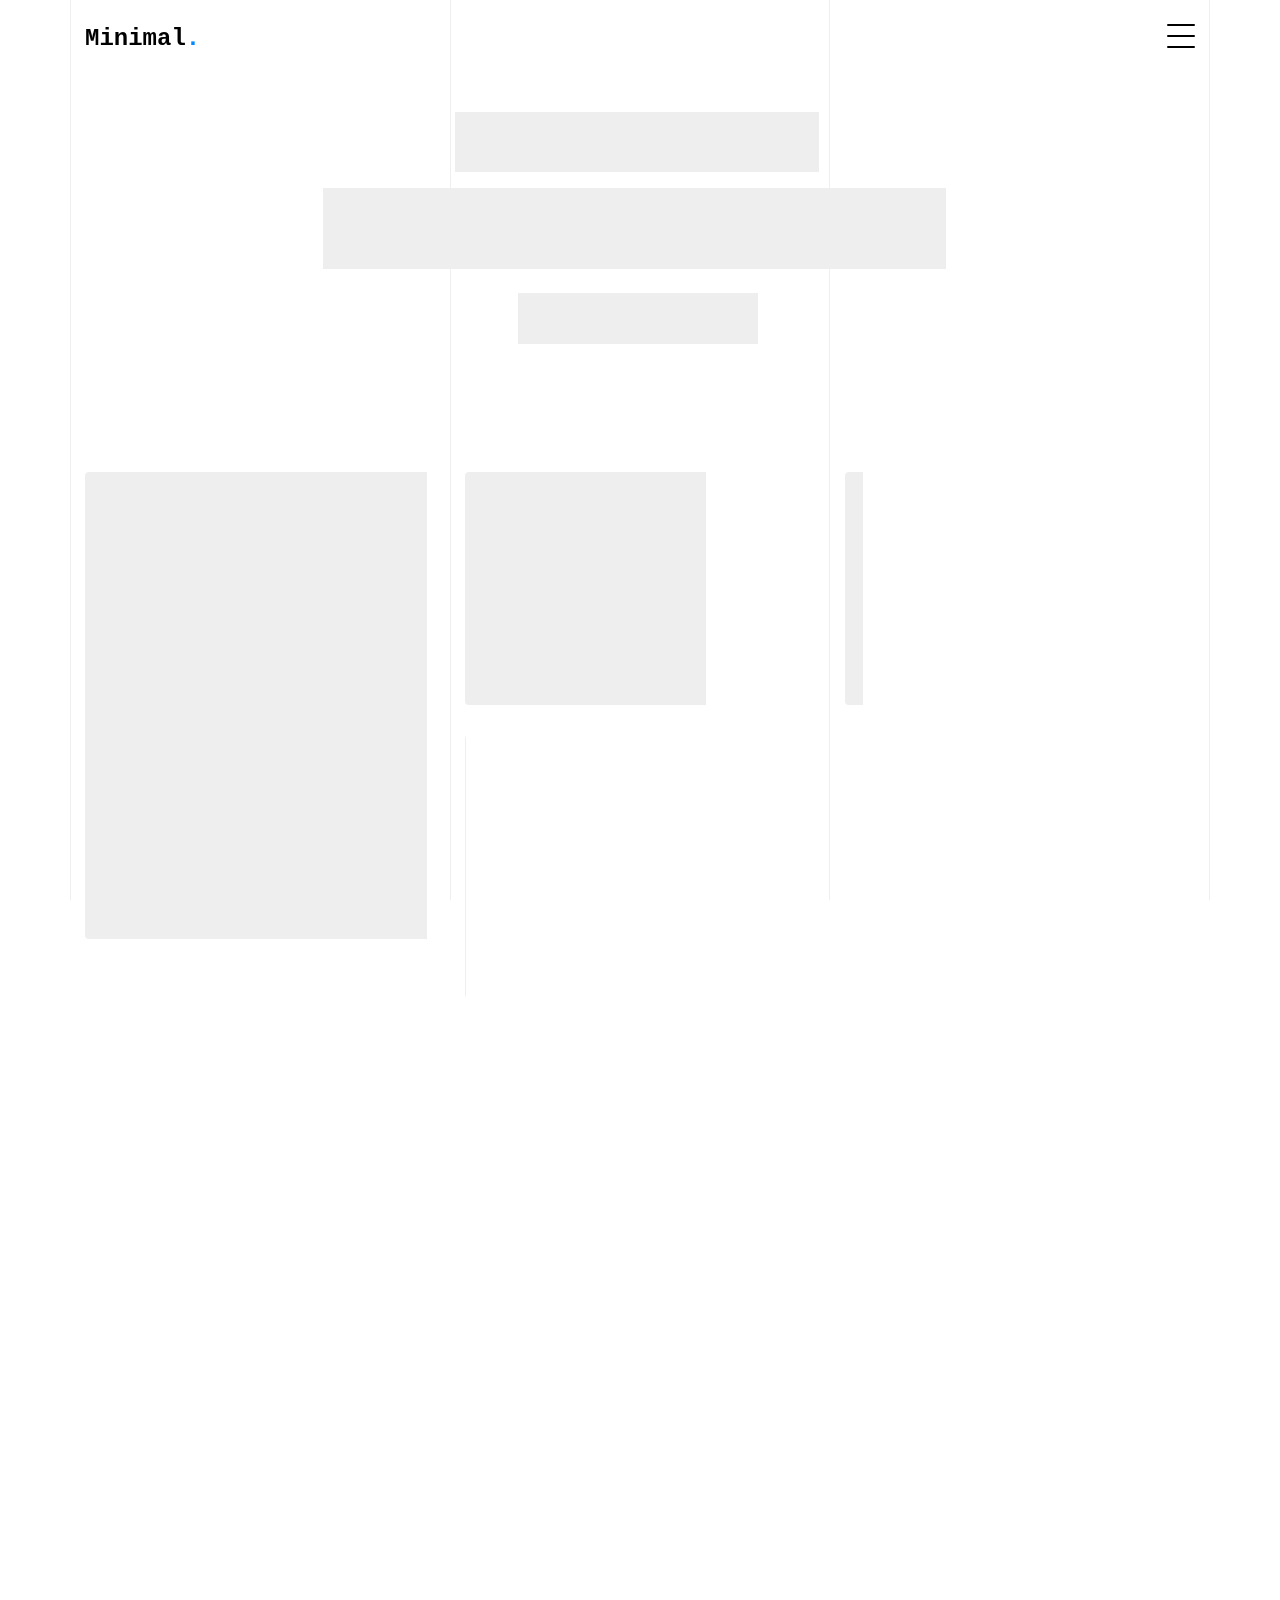
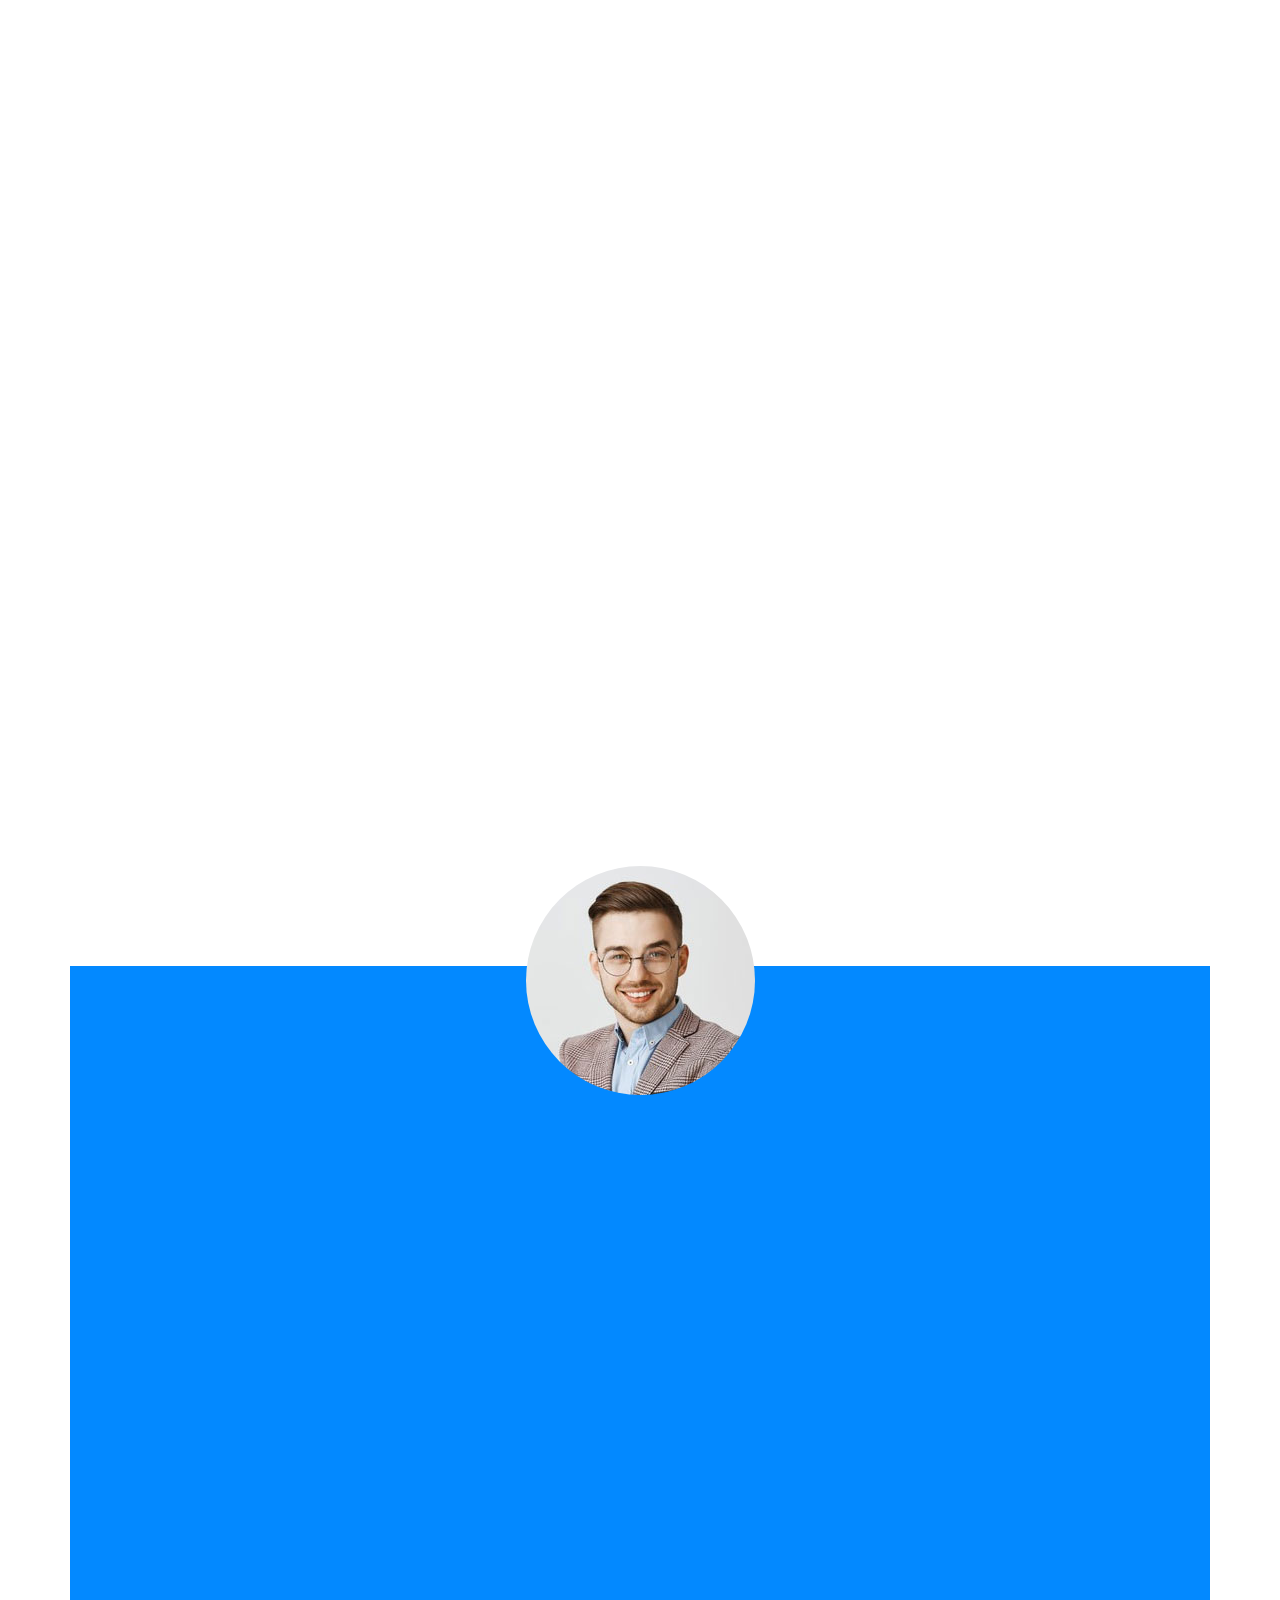
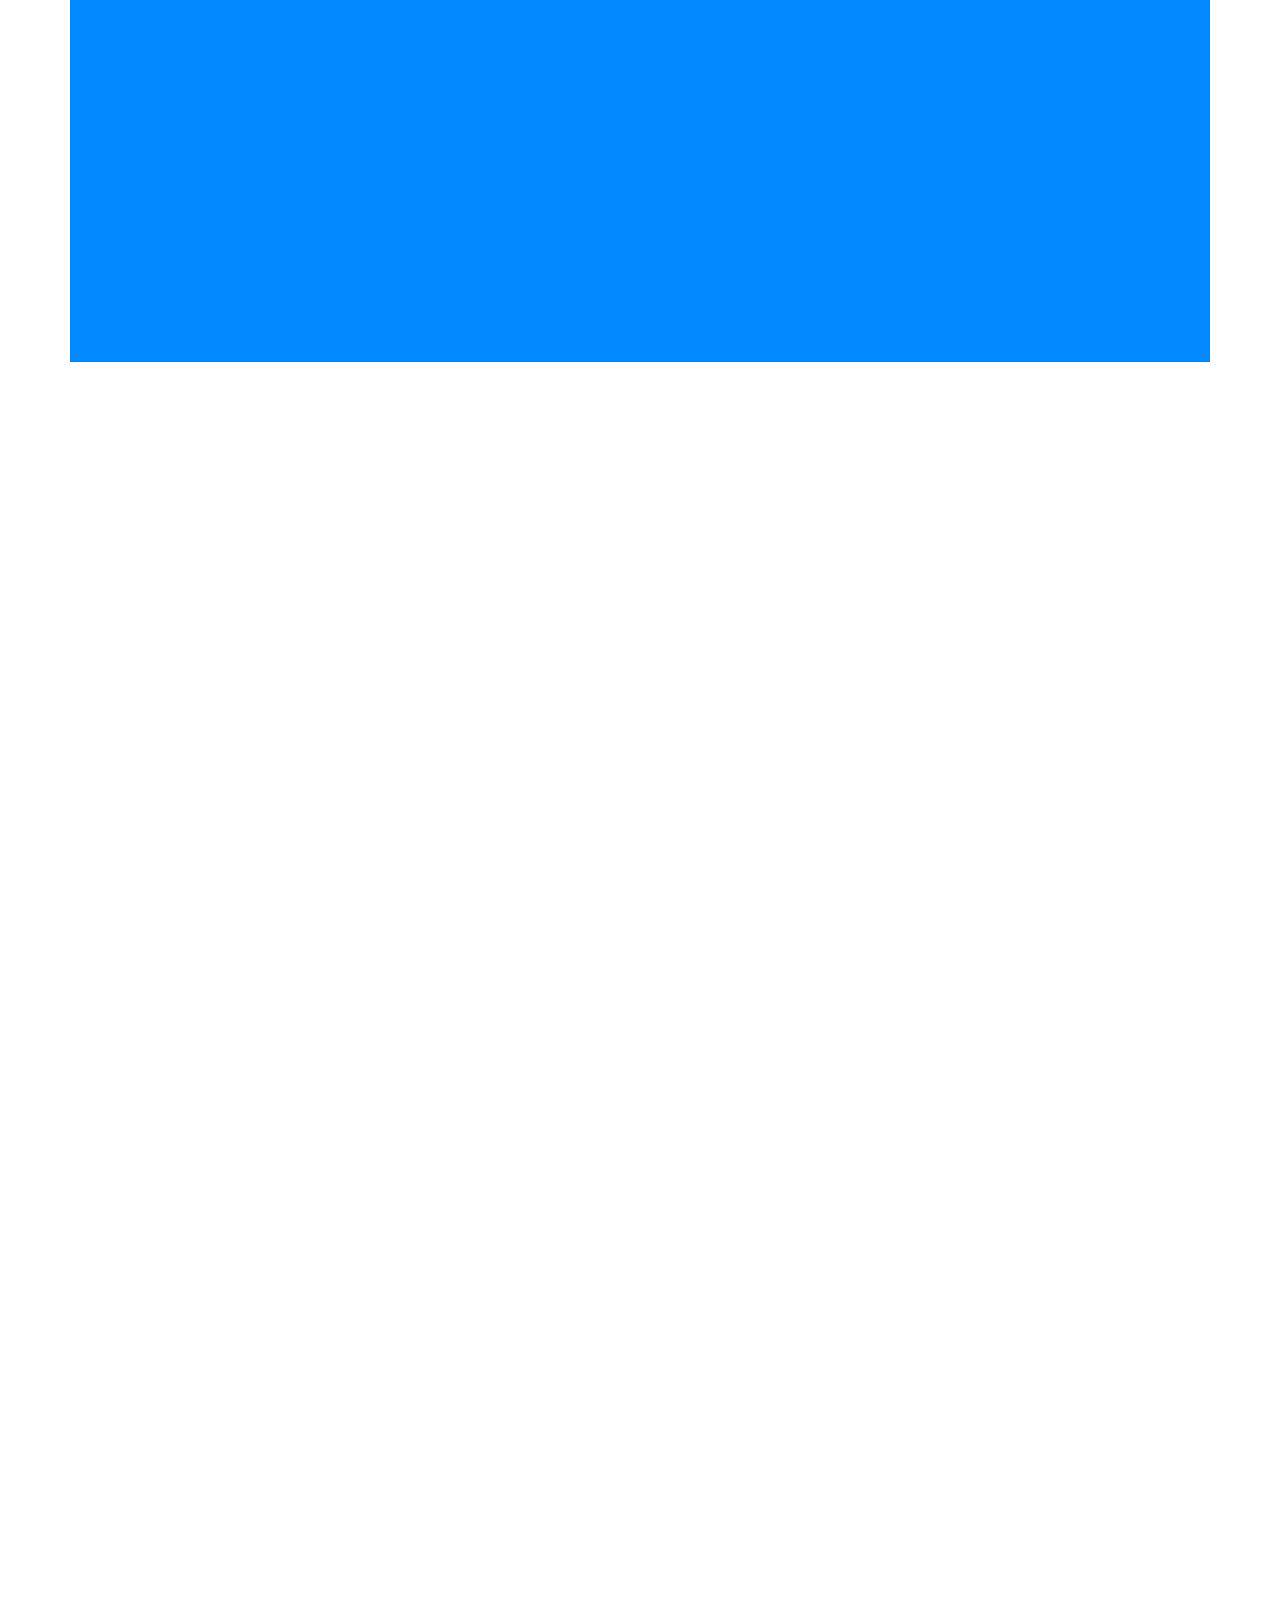
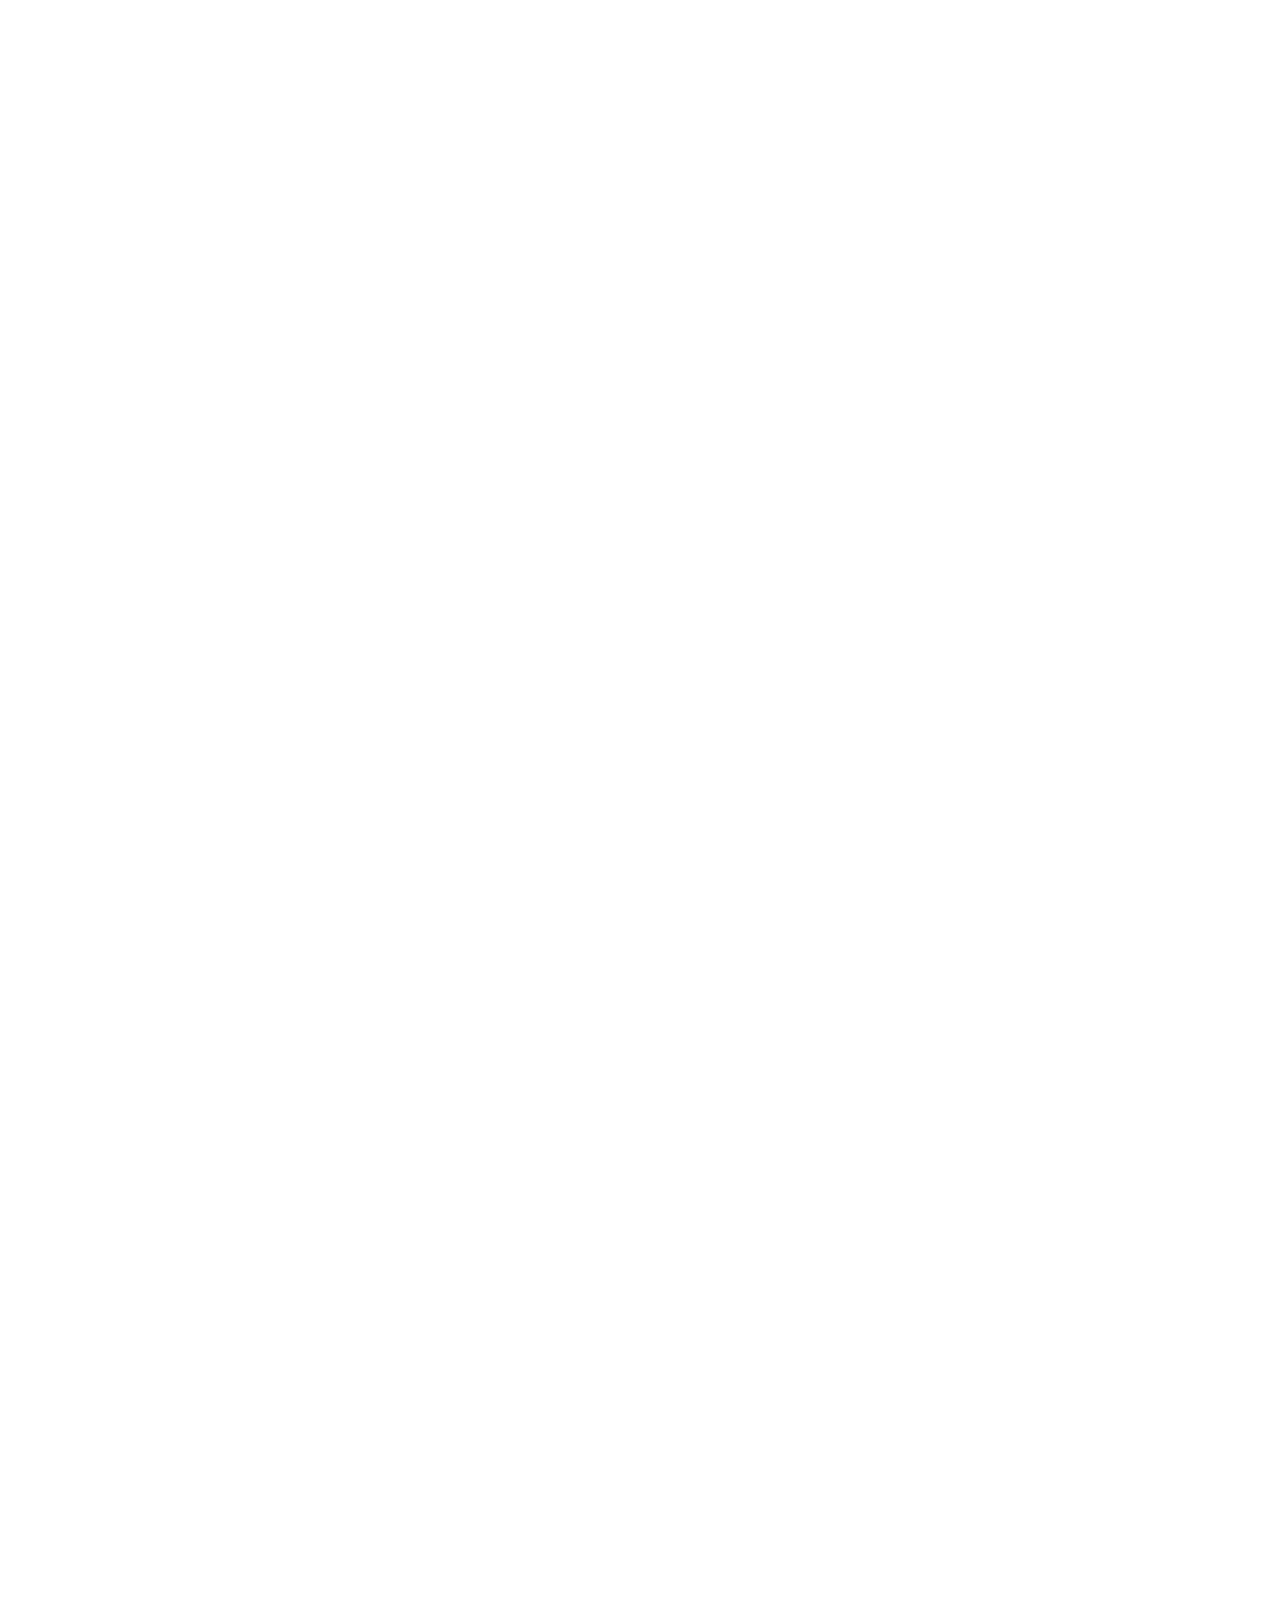
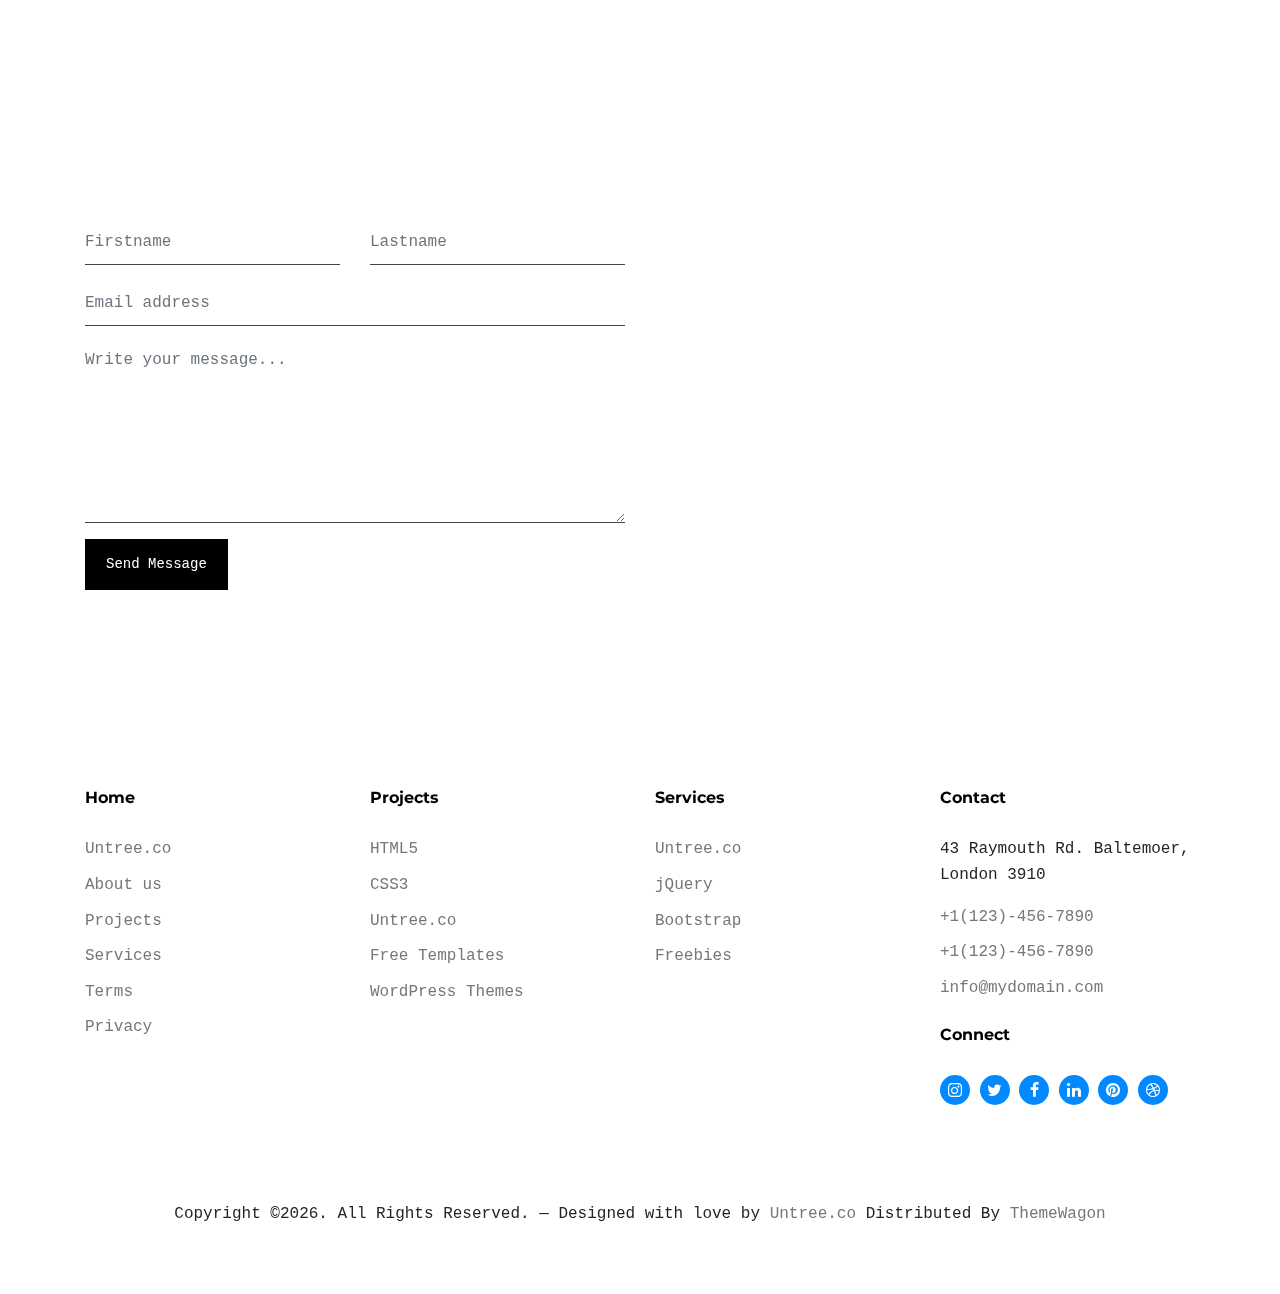
<file: index.html>
<!-- /*
* Template Name: Minimal
* Template Author: Untree.co
* Author URI: https://untree.co/
* License: https://creativecommons.org/licenses/by/3.0/
*/ -->
<!doctype html>
<html lang="en">

<head>
  <meta charset="utf-8">
  <meta name="viewport" content="width=device-width, initial-scale=1, shrink-to-fit=no">
  <meta name="author" content="Untree.co">
  <link rel="shortcut icon" href="favicon.png">

  <meta name="description" content="" />
  <meta name="keywords" content="" />

  <link rel="preconnect" href="https://fonts.googleapis.com">
  <link rel="preconnect" href="https://fonts.gstatic.com" crossorigin>
  <link href="https://fonts.googleapis.com/css2?family=Montserrat:wght@400;700&family=PT+Mono&display=swap" rel="stylesheet">

  <link rel="stylesheet" href="css/bootstrap.min.css">
  <link rel="stylesheet" href="css/owl.carousel.min.css">
  <link rel="stylesheet" href="css/owl.theme.default.min.css">
  <link rel="stylesheet" href="css/jquery.fancybox.min.css">
  <link rel="stylesheet" href="fonts/icomoon/style.css">
  <link rel="stylesheet" href="fonts/flaticon/font/flaticon.css">
  <link rel="stylesheet" href="css/aos.css">
  <link rel="stylesheet" href="css/style.css">

  <title>Minimal Free HTML Template by Untree.co</title>
</head>

<body data-spy="scroll" data-target=".site-navbar-target" data-offset="100">

  <div class="lines-wrap">
    <div class="lines-inner">
      <div class="lines"></div>
    </div>
  </div>
  <!-- END lines -->

  <div class="site-mobile-menu site-navbar-target">
    <div class="site-mobile-menu-header">
      <div class="site-mobile-menu-close">
        <span class="icofont-close js-menu-toggle"></span>
      </div>
    </div>
    <div class="site-mobile-menu-body"></div>
  </div>
  
  <nav class="site-nav dark mb-5 site-navbar-target">
    <div class="container">
      <div class="site-navigation">
        <a href="index.html" class="logo m-0">Minimal<span class="text-primary">.</span></a>

        <ul class="js-clone-nav d-none d-lg-inline-none site-menu float-right site-nav-wrap">
          <li><a href="#home-section" class="nav-link active">Home</a></li>
          <li><a href="#portfolio-section" class="nav-link">Portfolio</a></li>
          <li class="has-children">
            <a href="#about-section" class="nav-link">About</a>
            <ul class="dropdown">
              <li><a href="elements.html" class="nav-link">Elements</a></li>
              <li class="has-children">
                <a href="#">Menu Two</a>
                <ul class="dropdown">
                  <li><a href="#" class="nav-link">Sub Menu One</a></li>
                  <li><a href="#" class="nav-link">Sub Menu Two</a></li>
                  <li><a href="#" class="nav-link">Sub Menu Three</a></li>
                </ul>
              </li>
              <li><a href="#" class="nav-link">Menu Three</a></li>
            </ul>
          </li>
          <li><a href="#services-section" class="nav-link">Services</a></li>

          <li><a href="#contact-section" class="nav-link">Contact us</a></li>
        </ul>

        <a href="#" class="burger ml-auto float-right site-menu-toggle js-menu-toggle d-inline-block d-lg-inline-block" data-toggle="collapse" data-target="#main-navbar">
          <span></span>
        </a>

      </div>
    </div>
  </nav>



  <div class="untree_co-section pb-0" id="home-section">
    <div class="container">
      <div class="row justify-content-center text-center">
        <div class="col-md-7">
          <h1 class="heading gsap-reveal-hero mb-3"><strong>Minimal<span class="text-primary">.</span> Portfolio</strong></h1>
          <h2 class="subheading gsap-reveal-hero mb-4">
            A minimal, clean, and AJAX driven free portfolio template created by the fine folks at <strong>Untree.co</strong>. Read our <a href="https://untree.co/license" target="_blank">template license</a> here.
          </h2>
          <p class="gsap-reveal-hero"><a href="https://untree.co/" target="_blank" class="btn btn-outline-black">More free templates here</a></p>    
        </div>
      </div>
      
    </div>
  </div>


  <div class="untree_co-section untree_co-section-4 pb-0"  id="portfolio-section">
    <div class="container">


      <div class="relative"><div class="loader-portfolio-wrap"><div class="loader-portfolio"></div></div> </div>
      <div id="portfolio-single-holder"></div>

      <div class="portfolio-wrapper">

        <div id="posts" class="row">

          <div class="item web branding col-sm-6 col-md-6 col-lg-4 isotope-mb-2">
            <a href="portfolio-single-1.html" class="portfolio-item ajax-load-page isotope-item gsap-reveal-img" data-id="1">
              <div class="overlay">
                <span class="wrap-icon icon-link2"></span>
                <div class="portfolio-item-content">
                  <h3>Obsessed Book</h3>
                  <p>web, branding</p>
                </div>
              </div>
              <img src="images/img_1.jpg" class="lazyload  img-fluid" alt="Images" />
            </a>
          </div>

          <div class="item web branding col-sm-6 col-md-6 col-lg-4 isotope-mb-2">
            <a href="portfolio-single-2.html" class="portfolio-item ajax-load-page isotope-item gsap-reveal-img" data-id="2">
              <div class="overlay">
                <span class="wrap-icon icon-link2"></span>
                <div class="portfolio-item-content">
                  <h3>Book Binding</h3>
                  <p>illustration, application</p>
                </div>
              </div>
              <img src="images/img_2.jpg" class="lazyload  img-fluid" alt="Images" />
            </a>
          </div>

          <div class="item web branding col-sm-6 col-md-6 col-lg-4 isotope-mb-2">
            <a href="portfolio-single-3.html" class="portfolio-item ajax-load-page isotope-item gsap-reveal-img" data-id="3">
              <div class="overlay">
                <span class="wrap-icon icon-link2"></span>
                <div class="portfolio-item-content">
                  <h3>Fresh Fruits</h3>
                  <p>web, branding</p>
                </div>
              </div>
              <img src="images/img_3.jpg" class="lazyload  img-fluid" alt="Images" />
            </a>
          </div>

          <div class="item web branding col-sm-6 col-md-6 col-lg-4 isotope-mb-2">
            <a href="portfolio-single-3.html" class="portfolio-item ajax-load-page isotope-item gsap-reveal-img" data-id="3">
              <div class="overlay">
                <span class="wrap-icon icon-link2"></span>
                <div class="portfolio-item-content">
                  <h3>Powerful Speaker</h3>
                  <p>web, branding</p>
                </div>
              </div>
              <img src="images/img_4.jpg" class="lazyload  img-fluid" alt="Images" />
            </a>
          </div>

          <div class="item web branding col-sm-6 col-md-6 col-lg-4 isotope-mb-2">
            <a href="portfolio-single-3.html" class="portfolio-item ajax-load-page isotope-item gsap-reveal-img" data-id="3">
              <div class="overlay">
                <span class="wrap-icon icon-link2"></span>
                <div class="portfolio-item-content">
                  <h3>Wireless Headset</h3>
                  <p>web, branding</p>
                </div>
              </div>
              <img src="images/img_5.jpg" class="lazyload  img-fluid" alt="Images" />
            </a>
          </div>


          <div class="item web branding col-sm-6 col-md-6 col-lg-4 isotope-mb-2">
            <a href="portfolio-single-1.html" class="portfolio-item ajax-load-page isotope-item gsap-reveal-img" data-id="1">
              <div class="overlay">
                <span class="wrap-icon icon-link2"></span>
                <div class="portfolio-item-content">
                  <h3>Black & White Cubic</h3>
                  <p>web, branding</p>
                </div>
              </div>
              <img src="images/img_6.jpg" class="lazyload  img-fluid" alt="Images" />
            </a>
          </div>

          <div class="item web branding col-sm-6 col-md-6 col-lg-4 isotope-mb-2">
            <a href="portfolio-single-2.html" class="portfolio-item ajax-load-page isotope-item gsap-reveal-img" data-id="2">
              <div class="overlay">
                <span class="wrap-icon icon-link2"></span>
                <div class="portfolio-item-content">
                  <h3>Nike Shoe</h3>
                  <p>illustration, application</p>
                </div>
              </div>
              <img src="images/img_7.jpg" class="lazyload  img-fluid" alt="Images" />
            </a>
          </div>

          <div class="item web branding col-sm-6 col-md-6 col-lg-4 isotope-mb-2">
            <a href="portfolio-single-3.html" class="portfolio-item ajax-load-page isotope-item gsap-reveal-img" data-id="3">
              <div class="overlay">
                <span class="wrap-icon icon-link2"></span>
                <div class="portfolio-item-content">
                  <h3>Old Typewriter</h3>
                  <p>web, branding</p>
                </div>
              </div>
              <img src="images/img_8.jpg" class="lazyload  img-fluid" alt="Images" />
            </a>
          </div>

          <div class="item web branding col-sm-6 col-md-6 col-lg-4 isotope-mb-2">
            <a href="portfolio-single-3.html" class="portfolio-item ajax-load-page isotope-item gsap-reveal-img" data-id="3">
              <div class="overlay">
                <span class="wrap-icon icon-link2"></span>
                <div class="portfolio-item-content">
                  <h3>Walking Man</h3>
                  <p>web, branding</p>
                </div>
              </div>
              <img src="images/img_9.jpg" class="lazyload  img-fluid" alt="Images" />
            </a>
          </div>

          <div class="item web branding col-sm-6 col-md-6 col-lg-4 isotope-mb-2">
            <a href="portfolio-single-3.html" class="portfolio-item ajax-load-page isotope-item gsap-reveal-img" data-id="3">
              <div class="overlay">
                <span class="wrap-icon icon-link2"></span>
                <div class="portfolio-item-content">
                  <h3>Progress Journal</h3>
                  <p>web, branding</p>
                </div>
              </div>
              <img src="images/img_10.jpg" class="lazyload  img-fluid" alt="Images" />
            </a>
          </div>

          <div class="item web branding col-sm-6 col-md-6 col-lg-4 isotope-mb-2">
            <a href="portfolio-single-3.html" class="portfolio-item ajax-load-page isotope-item gsap-reveal-img" data-id="3">
              <div class="overlay">
                <span class="wrap-icon icon-link2"></span>
                <div class="portfolio-item-content">
                  <h3>The Dog</h3>
                  <p>web, branding</p>
                </div>
              </div>
              <img src="images/img_11.jpg" class="lazyload  img-fluid" alt="Images" />
            </a>
          </div>

          <div class="item web branding col-sm-6 col-md-6 col-lg-4 isotope-mb-2">
            <a href="portfolio-single-3.html" class="portfolio-item ajax-load-page isotope-item gsap-reveal-img" data-id="3">
              <div class="overlay">
                <span class="wrap-icon icon-link2"></span>
                <div class="portfolio-item-content">
                  <h3>Beautiful Woman</h3>
                  <p>web, branding</p>
                </div>
              </div>
              <img src="images/img_12.jpg" class="lazyload  img-fluid" alt="Images" />
            </a>
          </div>

          <div class="item web branding col-sm-6 col-md-6 col-lg-4 isotope-mb-2">
            <a href="portfolio-single-3.html" class="portfolio-item ajax-load-page isotope-item gsap-reveal-img" data-id="3">
              <div class="overlay">
                <span class="wrap-icon icon-link2"></span>
                <div class="portfolio-item-content">
                  <h3>Book Binding</h3>
                  <p>web, branding</p>
                </div>
              </div>
              <img src="images/img_2.jpg" class="lazyload  img-fluid" alt="Images" />
            </a>
          </div>


        </div>
      </div>


        <!-- </div>
        </div> -->
      </div>
    </div>


    <div class="untree_co-section pb-0" id="about-section">
      <div class="container">
        <div class="row justify-content-center mb-3">
          <div class="col-lg-7 mx-auto text-center author-wrap">
            <img src="images/person_1.jpg" alt="Image" class="img-fluid rounded-circle mb-3">
            <h3 class="text-black h5 font-weight-bold mb-2 gsap-reveal-hero">James Williardson</h3>
            <p class="gsap-reveal-hero">Product Designer and Developer</p>
          </div>
        </div>

        <div class="row justify-content-center">
          <div class="col-lg-7">


            <p class="gsap-reveal-hero">Far far away, behind the word mountains, far from the countries Vokalia and Consonantia, there live the blind texts. Separated they live in Bookmarksgrove right at the coast of the Semantics, a large language ocean.</p>

            <p class="gsap-reveal-hero">A small river named Duden flows by their place and supplies it with the necessary regelialia. It is a paradisematic country, in which roasted parts of sentences fly into your mouth.</p>

            <p class="gsap-reveal-hero">Even the all-powerful Pointing has no control about the blind texts it is an almost unorthographic life One day however a small line of blind text by the name of Lorem Ipsum decided to leave for the far World of Grammar.</p>

            <p class="gsap-reveal-hero">The Big Oxmox advised her not to do so, because there were thousands of bad Commas, wild Question Marks and devious Semikoli, but the Little Blind Text didn’t listen. She packed her seven versalia, put her initial into the belt and made herself on the way.</p>

            <p class="gsap-reveal-hero mb-5">When she reached the first hills of the Italic Mountains, she had a last view back on the skyline of her hometown Bookmarksgrove, the headline of Alphabet Village and the subline of her own road, the Line Lane. Pityful a rethoric question ran over her cheek, then she continued her way.</p>


            <p class="gsap-reveal-hero text-center"><a href="https://untree.co/" target="_blank" class="btn btn-outline-black">Hire Me at Untree.co</a></p>    
          </div>
        </div>
      </div>
    </div>


    <div class="untree_co-section pb-0" id="services-section">
      <div class="container">
        <div class="row mb-4">
          <div class="col-lg-7 text-center mx-auto">
            <h2 class="section-heading gsap-reveal-hero mb-0"><strong>Services</strong></h2>
            <p class="gsap-reveal-hero">The Big Oxmox advised her not to do so, because there were thousands of bad Commas.</p>
            <div class="wave gsap-reveal-hero" >
              <svg>
                <path d="M10,10 L50,100 L90,50" stroke="#0389ff"></path>
              </svg>
            </div>
          </div>
        </div>

        <div class="row">

          <div class="col-6 col-sm-6 col-md-6 col-lg-4 mb-4">
            <div class="service text-center">
              <div class="gsap-reveal-hero mb-3">
                <span class="icon-service"><img src="images/svg/service-icon-7.svg" alt="Image" class="img-fluid"></span>
              </div>
              <h3 class="gsap-reveal-hero">Marketing</h3>
              <p class="gsap-reveal-hero">Far far away, behind the word mountains, far from the countries Vokalia and Consonantia, there live the blind texts.</p>
            </div>
          </div>
          <div class="col-6 col-sm-6 col-md-6 col-lg-4 mb-4">
            <div class="service text-center">
              <div class="gsap-reveal-hero mb-3">
                <span class="icon-service"><img src="images/svg/service-icon-6.svg" alt="Image" class="img-fluid"></span>
              </div>
              <h3 class="gsap-reveal-hero">Photography</h3>
              <p class="gsap-reveal-hero">Far far away, behind the word mountains, far from the countries Vokalia and Consonantia, there live the blind texts.</p>
            </div>
          </div>

          <div class="col-6 col-sm-6 col-md-6 col-lg-4 mb-4">
            <div class="service text-center">
              <div class="gsap-reveal-hero mb-3">
                <span class="icon-service"><img src="images/svg/service-icon-1.svg" alt="Image" class="img-fluid"></span>
              </div>
              <h3 class="gsap-reveal-hero">Web Design</h3>
              <p class="gsap-reveal-hero">Far far away, behind the word mountains, far from the countries Vokalia and Consonantia, there live the blind texts.</p>
            </div>
          </div>


          <div class="col-6 col-sm-6 col-md-6 col-lg-4 mb-4">
            <div class="service text-center">
              <div class="gsap-reveal-hero mb-3">
                <span class="icon-service"><img src="images/svg/service-icon-8.svg" alt="Image" class="img-fluid"></span>
              </div>
              <h3 class="gsap-reveal-hero">App Development</h3>
              <p class="gsap-reveal-hero">Far far away, behind the word mountains, far from the countries Vokalia and Consonantia, there live the blind texts.</p>
            </div>
          </div>

          <div class="col-6 col-sm-6 col-md-6 col-lg-4 mb-4">
            <div class="service text-center">
              <div class="gsap-reveal-hero mb-3">
                <span class="icon-service"><img src="images/svg/service-icon-4.svg" alt="Image" class="img-fluid"></span>
              </div>
              <h3 class="gsap-reveal-hero">Search Ranking</h3>
              <p class="gsap-reveal-hero">Far far away, behind the word mountains, far from the countries Vokalia and Consonantia, there live the blind texts.</p>
            </div>
          </div>

          <div class="col-6 col-sm-6 col-md-6 col-lg-4 mb-4">
            <div class="service text-center">
              <div class="gsap-reveal-hero mb-3">
                <span class="icon-service"><img src="images/svg/service-icon-5.svg" alt="Image" class="img-fluid"></span>
              </div>
              <h3 class="gsap-reveal-hero">Branding</h3>
              <p class="gsap-reveal-hero">Far far away, behind the word mountains, far from the countries Vokalia and Consonantia, there live the blind texts.</p>
            </div>
          </div>

        </div>
      </div>
    </div>


    <div class="untree_co-section pb-0">
      <div class="container">
        <div class="row mb-4">
          <div class="col-lg-7 text-center mx-auto">
            <h2 class="section-heading gsap-reveal-hero mb-0"><strong>My Skillset</strong></h2>
            <p class="gsap-reveal-hero">The Big Oxmox advised her not to do so, because there were thousands of bad Commas.</p>
            <div class="wave gsap-reveal-hero" >
              <svg>
                <path d="M10,10 L50,100 L90,50" stroke="#0389ff"></path>
              </svg>
            </div>
          </div>
        </div>
        <div class="row">
          <div class="col-6 col-sm-6 col-md-6 col-lg-3 text-center" data-aos="fade-up" data-aos-delay="0">
            <div class="progressbar" data-animate="false">
              <div class="circle" data-percent="98">
                <div class="number"></div>
                <p class="caption">WordPress</p>
              </div>
            </div>
          </div>
          <div class="col-6 col-sm-6 col-md-6 col-lg-3 text-center" data-aos="fade-up" data-aos-delay="100">
            <div class="progressbar" data-animate="false">
              <div class="circle" data-percent="95">
                <div class="number"></div>
                <p class="caption">Web Design</p>
              </div>
            </div>
          </div>
          <div class="col-6 col-sm-6 col-md-6 col-lg-3 text-center" data-aos="fade-up" data-aos-delay="200">
            <div class="progressbar" data-animate="false">
              <div class="circle" data-percent="89">
                <div class="number"></div>
                <p class="caption">Web/Mobile App</p>
              </div>
            </div>
          </div>
          <div class="col-6 col-sm-6 col-md-6 col-lg-3 text-center" data-aos="fade-up" data-aos-delay="300">
            <div class="progressbar" data-animate="false">
              <div class="circle" data-percent="85">
                <div class="number"></div>
                <p class="caption">Photoshop</p>
              </div>
            </div>

          </div>
        </div>
      </div>
    </div>

    <div class="untree_co-section testimonial-wrap">
      <div class="container">
        <div class="row mb-5">
          <div class="col-lg-7 text-center mx-auto">
            <h2 class="section-heading gsap-reveal-hero mb-0"><strong>Testimonials</strong></h2>
            <p class="gsap-reveal-hero">What clients say...</p>

            <div class="wave gsap-reveal-hero" >
              <svg>
                <path d="M10,10 L50,100 L90,50" stroke="#0389ff"></path>
              </svg>
            </div>
          </div>
        </div>


        <div data-aos="fade-left" data-aos-delay="200">



          <div class="owl-carousel owl-3-slider">
            <div class="item">
              <div class="testimonial-v1">
                <img src="images/person_1.jpg" alt="Image" class="img-fluid">
                <div class="mb-4">
                  <h3>James Smith</h3>
                  <span class="caption">CEO &amp; Co-Founder</span>
                </div>
                <blockquote>
                  <p>Far far away, behind the word mountains, far from the countries Vokalia and Consonantia, there live the blind texts. Separated they live in Bookmarksgrove right at the coast of the Semantics, a large language ocean.</p>
                </blockquote>
              </div>
            </div>
            <!-- END .item -->

            <div class="item">
              <div class="testimonial-v1">
                <img src="images/person_2.jpg" alt="Image" class="img-fluid">
                <div class="mb-4">
                  <h3>Jenny Wilson</h3>
                  <span class="caption">CEO &amp; Co-Founder</span>
                </div>
                <blockquote>
                  <p>Far far away, behind the word mountains, far from the countries Vokalia and Consonantia, there live the blind texts. Separated they live in Bookmarksgrove right at the coast of the Semantics, a large language ocean.</p>
                </blockquote>
              </div>
            </div>
            <!-- END .item -->

            <div class="item">
              <div class="testimonial-v1">
                <img src="images/person_3.jpg" alt="Image" class="img-fluid">
                <div class="mb-4">
                  <h3>Dan Anderson</h3>
                  <span class="caption">CEO &amp; Co-Founder</span>
                </div>
                <blockquote>
                  <p>Far far away, behind the word mountains, far from the countries Vokalia and Consonantia, there live the blind texts. Separated they live in Bookmarksgrove right at the coast of the Semantics, a large language ocean.</p>
                </blockquote>
              </div>
            </div>
            <!-- END .item -->

            <div class="item">
              <div class="testimonial-v1">
                <img src="images/person_1.jpg" alt="Image" class="img-fluid">
                <div class="mb-4">
                  <h3>James Smith</h3>
                  <span class="caption">CEO &amp; Co-Founder</span>
                </div>
                <blockquote>
                  <p>Far far away, behind the word mountains, far from the countries Vokalia and Consonantia, there live the blind texts. Separated they live in Bookmarksgrove right at the coast of the Semantics, a large language ocean.</p>
                </blockquote>
              </div>
            </div>
            <!-- END .item -->
          </div>
        </div>
      </div>
    </div>

    <div class="untree_co-section">
      <div class="container">
        <div class="row mb-5">
          <div class="col-lg-7 text-center mx-auto">
            <h2 class="section-heading gsap-reveal-hero mb-0"><strong>Blog Posts</strong></h2>
            <p class="gsap-reveal-hero">News &amp; Updates</p>

            <div class="wave gsap-reveal-hero" >
              <svg>
                <path d="M10,10 L50,100 L90,50" stroke="#0389ff" stroke-width="2"></path>
              </svg>
            </div>
          </div>
        </div>
        <div class="row">
          <div class="col-6 col-sm-6 col-md-6 col-lg-3" data-aos="fade-up" data-aos-delay="0">
            <div class="post-entry">
              <a href="#" class="thumb"><img src="images/gal_1.jpg" alt="image" class="img-fluid"></a>
              <h3><a href="#">Separated they live in</a></h3>
              <div class="post-meta">
                Aug 4, 2020 by <a href="#">Admin</a> in <a href="#">Web Design</a>
              </div>
            </div>
          </div>
          <div class="col-6 col-sm-6 col-md-6 col-lg-3" data-aos="fade-up" data-aos-delay="100">
            <div class="post-entry">
              <a href="#" class="thumb"><img src="images/gal_2.jpg" alt="image" class="img-fluid"></a>
              <h3><a href="#">Separated they live in</a></h3>
              <div class="post-meta">
                Aug 4, 2020 by <a href="#">Admin</a> in <a href="#">Web Design</a>
              </div>
            </div>
          </div>
          <div class="col-6 col-sm-6 col-md-6 col-lg-3" data-aos="fade-up" data-aos-delay="200">
            <div class="post-entry">
              <a href="#" class="thumb"><img src="images/gal_3.jpg" alt="image" class="img-fluid"></a>
              <h3><a href="#">Separated they live in</a></h3>
              <div class="post-meta">
                Aug 4, 2020 by <a href="#">Admin</a> in <a href="#">Web Design</a>
              </div>
            </div>
          </div>
          <div class="col-6 col-sm-6 col-md-6 col-lg-3" data-aos="fade-up" data-aos-delay="300">
            <div class="post-entry">
              <a href="#" class="thumb"><img src="images/gal_4.jpg" alt="image" class="img-fluid"></a>
              <h3><a href="#">Separated they live in</a></h3>
              <div class="post-meta">
                Aug 4, 2020 by <a href="#">Admin</a> in <a href="#">Web Design</a>
              </div>
            </div>
          </div>
        </div>
      </div>
    </div>


    <div class="untree_co-section" id="contact-section">
      <div class="container">
        <div class="row mb-5">
          <div class="col-lg-7 text-center mx-auto">
            <h2 class="section-heading gsap-reveal-hero mb-0"><strong>Contact</strong></h2>
            <p class="gsap-reveal-hero">Available for work. Get in touch</p>

            <div class="wave gsap-reveal-hero" >
              <svg>
                <path d="M10,10 L50,100 L90,50" stroke="#0389ff"></path>
              </svg>
            </div>
          </div>
        </div>

        <div class="row">
          <div class="col-lg-6">
            <form action="#">
              <div class="row">
                <div class="col-lg-6 form-group">
                  <input type="text" class="form-control" placeholder="Firstname">
                </div>
                <div class="col-lg-6 form-group">
                  <input type="text" class="form-control" placeholder="Lastname">
                </div>
              </div>
              <div class="row">
                <div class="col-lg-12 form-group">
                  <input type="email" class="form-control" placeholder="Email address">
                </div>
              </div>
              <div class="row">
                <div class="col-lg-12 form-group">
                  <textarea name="" id="" cols="30" rows="7" class="form-control" placeholder="Write your message..."></textarea>
                </div>
              </div>
              <div class="row">
                <div class="col-12 form-group">
                  <input type="submit" class="btn btn-black" value="Send Message">
                </div>
              </div>
            </form>
          </div>
          <div class="col-lg-6">
            <div id="map">
              <iframe src="https://www.google.com/maps/embed?pb=!1m18!1m12!1m3!1d320.12856481718734!2d-73.97263090448001!3d40.78263296621774!2m3!1f0!2f0!3f0!3m2!1i1024!2i768!4f13.1!3m3!1m2!1s0x89c2588ff21eaaab%3A0xd0128d5d89a30429!2sMargarita%20Anthoine!5e0!3m2!1sen!2sph!4v1597149027268!5m2!1sen!2sph"  frameborder="0" style="border:0;" allowfullscreen="" aria-hidden="false" tabindex="0"></iframe>
            </div>
          </div>
        </div>
      </div>
    </div>

    <div class="site-footer">
      <div class="container">

        <div class="row">
          <div class="col-lg-3">
            <div class="widget">
              <h3>Home</h3>
              <ul class="list-unstyled float-left links">
                <li><a href="#">Untree.co</a></li>
                <li><a href="#">About us</a></li>
                <li><a href="#">Projects</a></li>
                <li><a href="#">Services</a></li>
                <li><a href="#">Terms</a></li>
                <li><a href="#">Privacy</a></li>
              </ul>
            </div> <!-- /.widget -->
          </div> <!-- /.col-lg-3 -->

          <div class="col-lg-3">
            <div class="widget">
              <h3>Projects</h3>
              <ul class="list-unstyled float-left links">
                <li><a href="#">HTML5</a></li>
                <li><a href="#">CSS3</a></li>
                <li><a href="#">Untree.co</a></li>
                <li><a href="#">Free Templates</a></li>
                <li><a href="#">WordPress Themes</a></li>
              </ul>
            </div> <!-- /.widget -->
          </div> <!-- /.col-lg-3 -->

          <div class="col-lg-3">
            <div class="widget">
              <h3>Services</h3>
              <ul class="list-unstyled float-left links">
                <li><a href="#">Untree.co</a></li>
                <li><a href="#">jQuery</a></li>
                <li><a href="#">Bootstrap</a></li>
                <li><a href="#">Freebies</a></li>
              </ul>
            </div> <!-- /.widget -->
          </div> <!-- /.col-lg-3 -->


          <div class="col-lg-3">
            <div class="widget">
              <h3>Contact</h3>
              <address>43 Raymouth Rd. Baltemoer, London 3910</address>
              <ul class="list-unstyled links mb-4">
                <li><a href="tel://11234567890">+1(123)-456-7890</a></li>
                <li><a href="tel://11234567890">+1(123)-456-7890</a></li>
                <li><a href="mailto:info@mydomain.com">info@mydomain.com</a></li>
              </ul>

              <h3>Connect</h3>
              <ul class="list-unstyled social">
                <li><a href="#"><span class="icon-instagram"></span></a></li>
                <li><a href="#"><span class="icon-twitter"></span></a></li>
                <li><a href="#"><span class="icon-facebook"></span></a></li>
                <li><a href="#"><span class="icon-linkedin"></span></a></li>
                <li><a href="#"><span class="icon-pinterest"></span></a></li>
                <li><a href="#"><span class="icon-dribbble"></span></a></li>
              </ul>

            </div> <!-- /.widget -->
          </div> <!-- /.col-lg-3 -->

        </div> <!-- /.row -->





        <div class="row mt-5">
          <div class="col-12 text-center">
            <!-- 
              **==========
              NOTE: 
              Please don't remove this copyright link unless you buy the license here https://untree.co/license/  

              **==========
            -->
            <p class="mb-0">Copyright &copy;<script>document.write(new Date().getFullYear());</script>. All Rights Reserved. &mdash; Designed with love by <a href="https://untree.co">Untree.co</a>  Distributed By <a href="https://themewagon.com">ThemeWagon</a> <!-- License information: https://untree.co/license/ -->
            </p>
          </div>
        </div>
      </div> <!-- /.container -->
    </div> <!-- /.site-footer -->

    <div id="overlayer"></div>
    <div class="loader">
      <div class="spinner-border" role="status">
        <span class="sr-only">Loading...</span>
      </div>
    </div>

    <script src="js/jquery-3.4.1.min.js"></script>
    <script src="js/popper.min.js"></script>
    <script src="js/bootstrap.min.js"></script>
    <script src="js/owl.carousel.min.js"></script>
    <script src="js/jquery.animateNumber.min.js"></script>
    <script src="js/jquery.waypoints.min.js"></script>
    <script src="js/jquery.fancybox.min.js"></script>
    <script src="js/aos.js"></script>
    <script src="js/wave-animate.js"></script>
    <script src="js/circle-progress.js"></script>
    <script src="js/imagesloaded.pkgd.js"></script>
    <script src="js/isotope.pkgd.min.js"></script>
    <script src="js/jquery.easing.1.3.js"></script>
    <script src="js/TweenMax.min.js"></script>
    <script src="js/ScrollMagic.min.js"></script>
    <script src="js/scrollmagic.animation.gsap.min.js"></script>


    <script src="js/custom.js"></script>
    
  </body>

  </html>
</file>
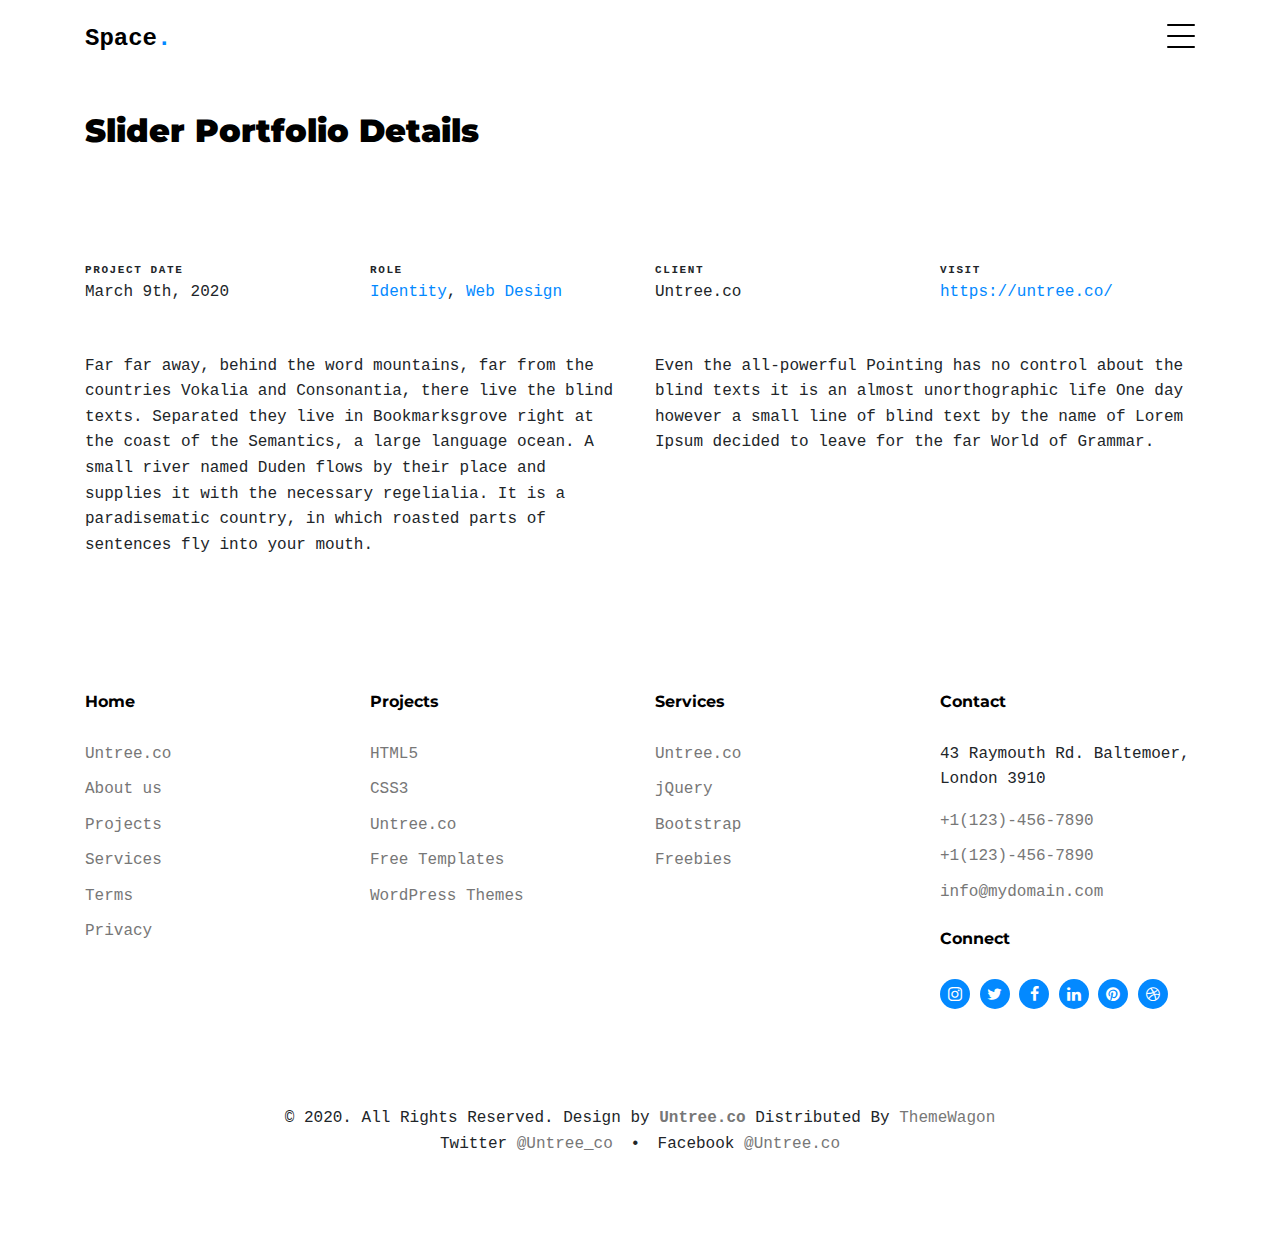
<file: portfolio-single-1.html>
<!-- /*
* Template Name: Minimal
* Template Author: Untree.co
* Author URI: https://untree.co/
* License: https://creativecommons.org/licenses/by/3.0/
*/ -->
<!doctype html>
<html lang="en">

<head>
  <meta charset="utf-8">
  <meta name="viewport" content="width=device-width, initial-scale=1, shrink-to-fit=no">
  <meta name="author" content="Untree.co">
  <link rel="shortcut icon" href="favicon.png">

  <meta name="description" content="" />
  <meta name="keywords" content="" />

  <link rel="preconnect" href="https://fonts.googleapis.com">
  <link rel="preconnect" href="https://fonts.gstatic.com" crossorigin>
  <link href="https://fonts.googleapis.com/css2?family=Montserrat:wght@400;700&family=PT+Mono&display=swap" rel="stylesheet">

  <link rel="stylesheet" href="css/bootstrap.min.css">
  <link rel="stylesheet" href="css/owl.carousel.min.css">
  <link rel="stylesheet" href="css/owl.theme.default.min.css">
  <link rel="stylesheet" href="css/jquery.fancybox.min.css">
  <link rel="stylesheet" href="fonts/icomoon/style.css">
  <link rel="stylesheet" href="fonts/flaticon/font/flaticon.css">
  <link rel="stylesheet" href="css/aos.css">
  <link rel="stylesheet" href="css/style.css">

  <title>Minimal Free HTML Template by Untree.co</title>
</head>

<body data-spy="scroll" data-target=".site-navbar-target" data-offset="100">


  <div class="site-mobile-menu site-navbar-target">
    <div class="site-mobile-menu-header">
      <div class="site-mobile-menu-close">
        <span class="icofont-close js-menu-toggle"></span>
      </div>
    </div>
    <div class="site-mobile-menu-body"></div>
  </div>
  
  <nav class="site-nav dark mb-5 site-navbar-target">
    <div class="container">
      <div class="site-navigation">
        <a href="index.html" class="logo m-0">Space<span class="text-primary">.</span></a>

        <ul class="js-clone-nav d-none d-lg-inline-none site-menu float-right">
          <li><a href="#home-section" class="nav-link active">Home</a></li>
          <li><a href="#portfolio-section">Portfolio</a></li>

          <li class="has-children">
            <a href="#about-section">About</a>
            <ul class="dropdown">
              <li><a href="elements.html">Elements</a></li>
              <li class="has-children">
                <a href="#">Menu Two</a>
                <ul class="dropdown">
                  <li><a href="#">Sub Menu One</a></li>
                  <li><a href="#">Sub Menu Two</a></li>
                  <li><a href="#">Sub Menu Three</a></li>
                </ul>
              </li>
              <li><a href="#">Menu Three</a></li>
            </ul>
          </li>
          <li><a href="services.html">Services</a></li>
          <li><a href="contact.html">Contact us</a></li>
        </ul>

        <a href="#" class="burger ml-auto float-right site-menu-toggle js-menu-toggle d-inline-block d-lg-inline-block" data-toggle="collapse" data-target="#main-navbar">
          <span></span>
        </a>

      </div>
    </div>
  </nav>



  


  <div class="untree_co-section untree_co-section-4 pb-0"  id="portfolio-section">
    <div class="container">
      <div class="portfolio-single-wrap unslate_co--section" id="portfolio-single-section">

        <div class="portfolio-single-inner">
          <h2 class="heading-portfolio-single-h2 text-black">Slider Portfolio Details</h2>

          <div class="row justify-content-between mb-5">
            <div class="col-12 mb-4">
              <div class="owl-carousel single-slider">
                <figure class="mb-4">
                  <img src="images/portfolio_1.jpg" alt="Image" class="img-fluid">
                </figure>
                <figure class="mb-4">
                  <img src="images/portfolio_2.jpg" alt="Image" class="img-fluid">
                </figure>
              </div>
            </div>
            <div class="col-12 my-5">
              <div class="row">
                <div class="col-sm-6 col-md-6 col-lg-3">
                  <div class="detail-v1">
                    <span class="detail-label">Project Date</span>
                    <span class="detail-val">March 9th, 2020</span>
                  </div>
                </div>
                <div class="col-sm-6 col-md-6 col-lg-3">
                  <div class="detail-v1">
                    <span class="detail-label">Role</span>
                    <span class="detail-val"><a href="#">Identity</a>, <a href="#">Web Design</a></span>
                  </div>
                </div>
                <div class="col-sm-6 col-md-6 col-lg-3">
                  <div class="detail-v1">
                    <span class="detail-label">Client</span>
                    <span class="detail-val">Untree.co</span>
                  </div>
                </div>
                <div class="col-sm-6 col-md-6 col-lg-3">
                  <div class="detail-v1">
                    <span class="detail-label">Visit</span>
                    <span class="detail-val"><a href="https://untree.co">https://untree.co/</a></span>
                  </div>
                </div>
              </div>
            </div>
            <div class="col-md-6">
              <p>Far far away, behind the word mountains, far from the countries Vokalia and Consonantia, there live the blind texts. Separated they live in Bookmarksgrove right at the coast of the Semantics, a large language ocean. A small river named Duden flows by their place and supplies it with the necessary regelialia. It is a paradisematic country, in which roasted parts of sentences fly into your mouth.</p>
            </div>
            <div class="col-md-6">
              <p>Even the all-powerful Pointing has no control about the blind texts it is an almost unorthographic life One day however a small line of blind text by the name of Lorem Ipsum decided to leave for the far World of Grammar.</p>
            </div>
          </div>

        </div>
      </div>
    </div>
  </div>


  <div class="site-footer">
    <div class="container">

      <div class="row">
        <div class="col-lg-3">
          <div class="widget">
            <h3>Home</h3>
            <ul class="list-unstyled float-left links">
              <li><a href="#">Untree.co</a></li>
              <li><a href="#">About us</a></li>
              <li><a href="#">Projects</a></li>
              <li><a href="#">Services</a></li>
              <li><a href="#">Terms</a></li>
              <li><a href="#">Privacy</a></li>
            </ul>
          </div> <!-- /.widget -->
        </div> <!-- /.col-lg-3 -->

        <div class="col-lg-3">
          <div class="widget">
            <h3>Projects</h3>
            <ul class="list-unstyled float-left links">
              <li><a href="#">HTML5</a></li>
              <li><a href="#">CSS3</a></li>
              <li><a href="#">Untree.co</a></li>
              <li><a href="#">Free Templates</a></li>
              <li><a href="#">WordPress Themes</a></li>
            </ul>
          </div> <!-- /.widget -->
        </div> <!-- /.col-lg-3 -->

        <div class="col-lg-3">
          <div class="widget">
            <h3>Services</h3>
            <ul class="list-unstyled float-left links">
              <li><a href="#">Untree.co</a></li>
              <li><a href="#">jQuery</a></li>
              <li><a href="#">Bootstrap</a></li>
              <li><a href="#">Freebies</a></li>
            </ul>
          </div> <!-- /.widget -->
        </div> <!-- /.col-lg-3 -->


        <div class="col-lg-3">
          <div class="widget">
            <h3>Contact</h3>
            <address>43 Raymouth Rd. Baltemoer, London 3910</address>
            <ul class="list-unstyled links mb-4">
              <li><a href="tel://11234567890">+1(123)-456-7890</a></li>
              <li><a href="tel://11234567890">+1(123)-456-7890</a></li>
              <li><a href="mailto:info@mydomain.com">info@mydomain.com</a></li>
            </ul>

            <h3>Connect</h3>
            <ul class="list-unstyled social">
              <li><a href="#"><span class="icon-instagram"></span></a></li>
              <li><a href="#"><span class="icon-twitter"></span></a></li>
              <li><a href="#"><span class="icon-facebook"></span></a></li>
              <li><a href="#"><span class="icon-linkedin"></span></a></li>
              <li><a href="#"><span class="icon-pinterest"></span></a></li>
              <li><a href="#"><span class="icon-dribbble"></span></a></li>
            </ul>

          </div> <!-- /.widget -->
        </div> <!-- /.col-lg-3 -->

      </div> <!-- /.row -->





      <div class="row mt-5">
        <div class="col-12 text-center">
          <p class=" mb-0">&copy; 2020. All Rights Reserved. Design by <a href="https://untree.co/" target="_blank" class=""><strong>Untree.co</strong></a> Distributed By <a href="https://themewagon.com">ThemeWagon</a> </p>
          <p class="">
            <span class="mx-2">Twitter <a href="https://twitter.com/untree_co">@Untree_co</a></span>
            <span>&bullet;</span>
            <span class="mx-2">Facebook <a href="https://web.facebook.com/Untree.co">@Untree.co</a></span>
          </p>

        </div>
      </div>
    </div> <!-- /.container -->
  </div> <!-- /.site-footer -->

  <script src="js/jquery-3.4.1.min.js"></script>
  <script src="js/popper.min.js"></script>
  <script src="js/bootstrap.min.js"></script>
  <script src="js/owl.carousel.min.js"></script>
  <script src="js/jquery.animateNumber.min.js"></script>
  <script src="js/jquery.waypoints.min.js"></script>
  <script src="js/jquery.fancybox.min.js"></script>
  <script src="js/aos.js"></script>
  <script src="js/wave-animate.js"></script>
  <script src="js/circle-progress.js"></script>
  <script src="js/imagesloaded.pkgd.js"></script>
  <script src="js/isotope.pkgd.min.js"></script>
  <script src="js/jquery.easing.1.3.js"></script>
  <script src="js/TweenMax.min.js"></script>
  <script src="js/ScrollMagic.min.js"></script>
  <script src="js/scrollmagic.animation.gsap.min.js"></script>

  <script src="js/custom.js"></script>
  
</body>

</html>
</file>
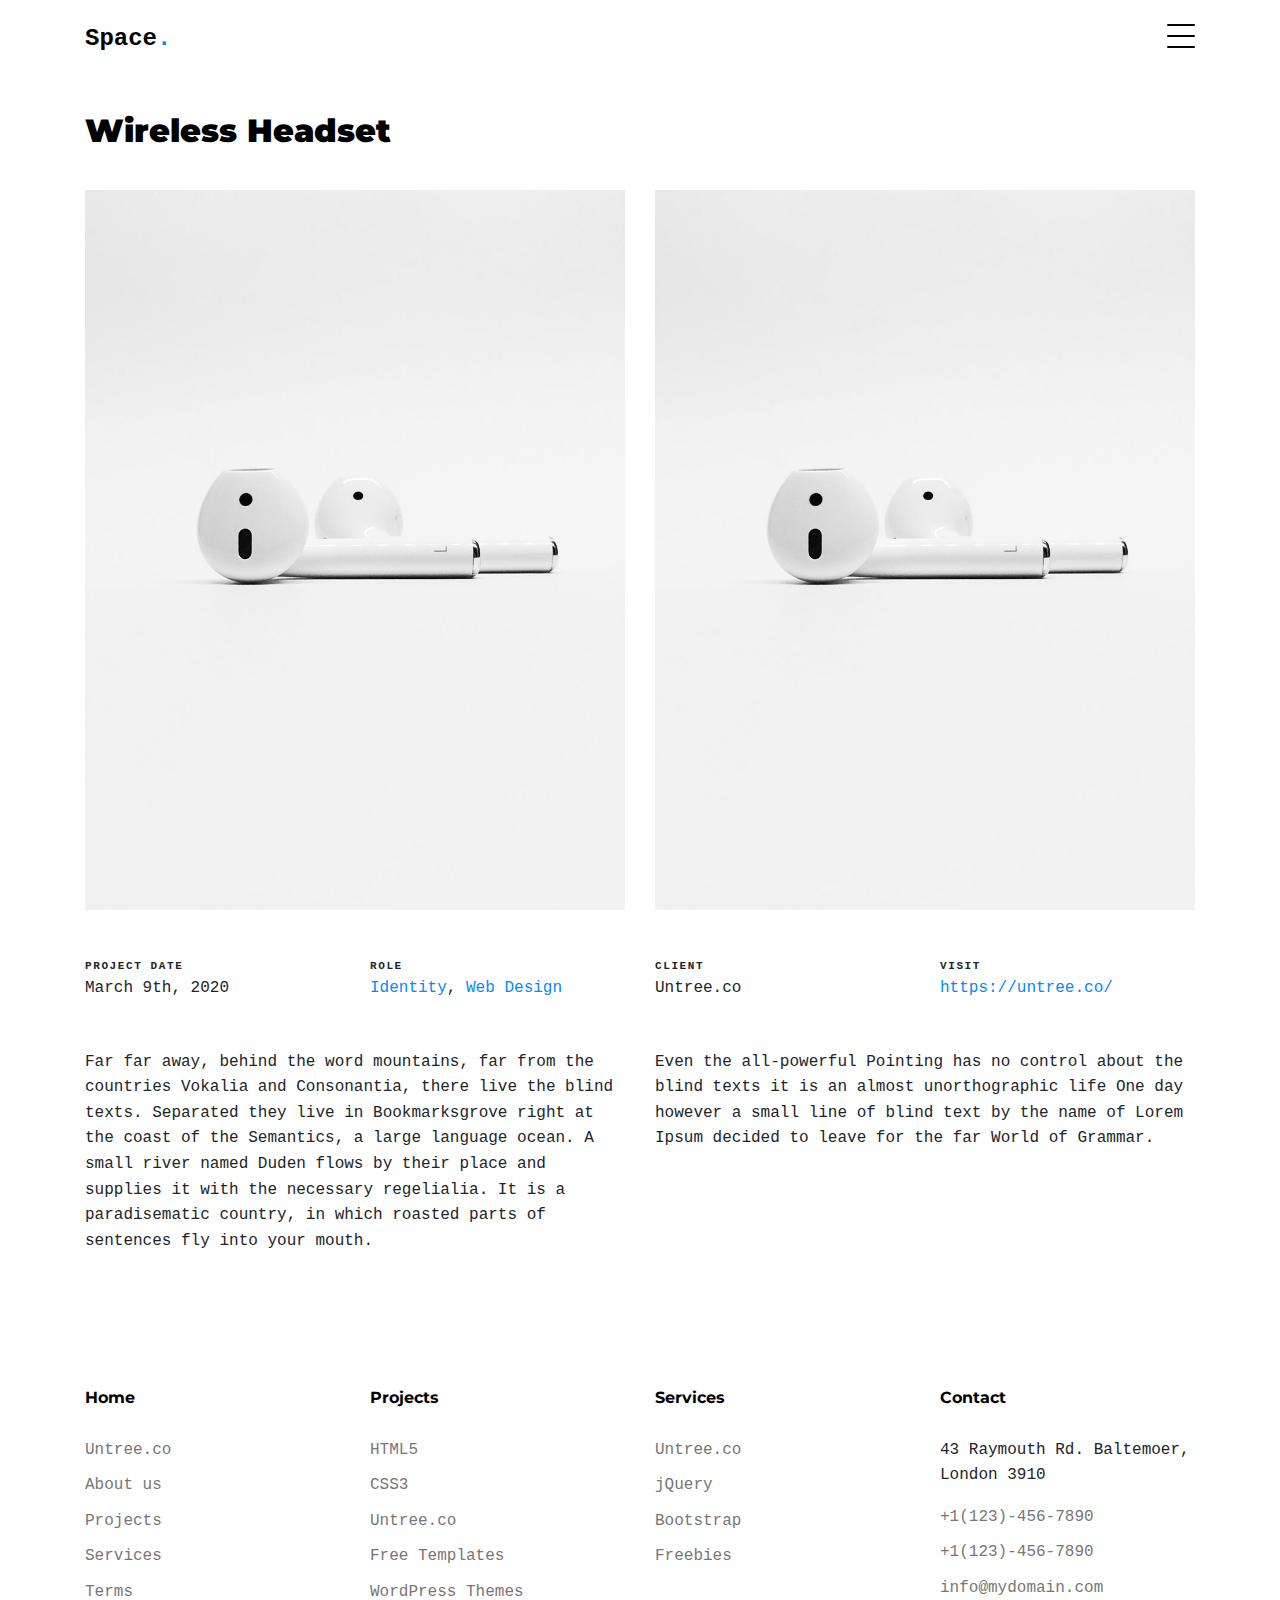
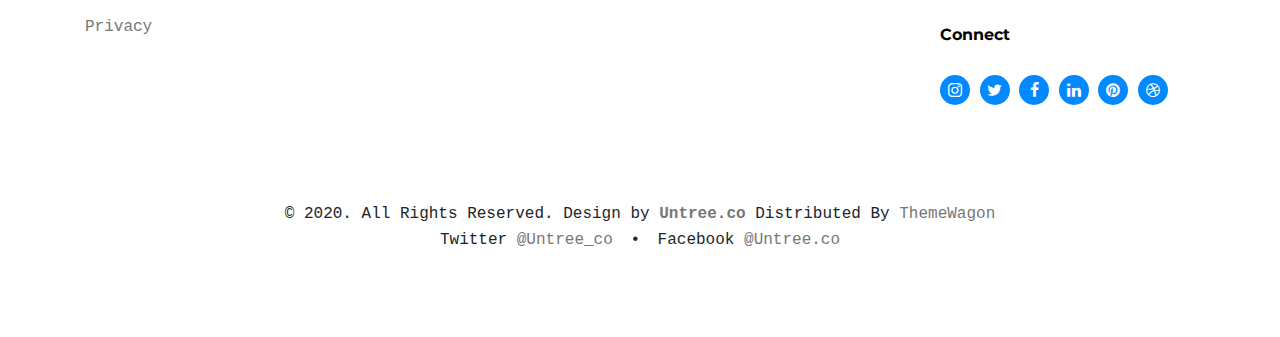
<file: portfolio-single-2.html>
<!-- /*
* Template Name: Minimal
* Template Author: Untree.co
* Author URI: https://untree.co/
* License: https://creativecommons.org/licenses/by/3.0/
*/ -->
<!doctype html>
<html lang="en">

<head>
  <meta charset="utf-8">
  <meta name="viewport" content="width=device-width, initial-scale=1, shrink-to-fit=no">
  <meta name="author" content="Untree.co">
  <link rel="shortcut icon" href="favicon.png">

  <meta name="description" content="" />
  <meta name="keywords" content="" />

  <link rel="preconnect" href="https://fonts.googleapis.com">
  <link rel="preconnect" href="https://fonts.gstatic.com" crossorigin>
  <link href="https://fonts.googleapis.com/css2?family=Montserrat:wght@400;700&family=PT+Mono&display=swap" rel="stylesheet">

  <link rel="stylesheet" href="css/bootstrap.min.css">
  <link rel="stylesheet" href="css/owl.carousel.min.css">
  <link rel="stylesheet" href="css/owl.theme.default.min.css">
  <link rel="stylesheet" href="css/jquery.fancybox.min.css">
  <link rel="stylesheet" href="fonts/icomoon/style.css">
  <link rel="stylesheet" href="fonts/flaticon/font/flaticon.css">
  <link rel="stylesheet" href="css/aos.css">
  <link rel="stylesheet" href="css/style.css">

  <title>Minimal Free HTML Template by Untree.co</title>
</head>

<body data-spy="scroll" data-target=".site-navbar-target" data-offset="100">


  <div class="site-mobile-menu site-navbar-target">
    <div class="site-mobile-menu-header">
      <div class="site-mobile-menu-close">
        <span class="icofont-close js-menu-toggle"></span>
      </div>
    </div>
    <div class="site-mobile-menu-body"></div>
  </div>
  
  <nav class="site-nav dark mb-5 site-navbar-target">
    <div class="container">
      <div class="site-navigation">
        <a href="index.html" class="logo m-0">Space<span class="text-primary">.</span></a>

        <ul class="js-clone-nav d-none d-lg-inline-none site-menu float-right">
          <li><a href="#home-section" class="nav-link active">Home</a></li>
          <li><a href="#portfolio-section">Portfolio</a></li>

          <li class="has-children">
            <a href="#about-section">About</a>
            <ul class="dropdown">
              <li><a href="elements.html">Elements</a></li>
              <li class="has-children">
                <a href="#">Menu Two</a>
                <ul class="dropdown">
                  <li><a href="#">Sub Menu One</a></li>
                  <li><a href="#">Sub Menu Two</a></li>
                  <li><a href="#">Sub Menu Three</a></li>
                </ul>
              </li>
              <li><a href="#">Menu Three</a></li>
            </ul>
          </li>
          <li><a href="services.html">Services</a></li>
          <li><a href="contact.html">Contact us</a></li>
        </ul>

        <a href="#" class="burger ml-auto float-right site-menu-toggle js-menu-toggle d-inline-block d-lg-inline-block" data-toggle="collapse" data-target="#main-navbar">
          <span></span>
        </a>

      </div>
    </div>
  </nav>



  


  <div class="untree_co-section untree_co-section-4 pb-0"  id="portfolio-section">
    <div class="container">
      <div class="portfolio-single-wrap unslate_co--section" id="portfolio-single-section">

        <div class="portfolio-single-inner">
          <h2 class="heading-portfolio-single-h2 text-black">Wireless Headset</h2>

          <div class="row justify-content-between mb-5">

            <div class="col-lg-12 mb-5 mb-lg-0">
              <div class="row">
                <div class="col-lg-6">
                  <img src="images/img_5.jpg" alt="Image" class="img-fluid">    
                </div>
                <div class="col-lg-6">
                  <img src="images/img_5.jpg" alt="Image" class="img-fluid">
                </div>
              </div>
              
            </div>

            <div class="col-12 my-5">
              <div class="row">
                <div class="col-sm-6 col-md-6 col-lg-3">
                  <div class="detail-v1">
                    <span class="detail-label">Project Date</span>
                    <span class="detail-val">March 9th, 2020</span>
                  </div>
                </div>
                <div class="col-sm-6 col-md-6 col-lg-3">
                  <div class="detail-v1">
                    <span class="detail-label">Role</span>
                    <span class="detail-val"><a href="#">Identity</a>, <a href="#">Web Design</a></span>
                  </div>
                </div>
                <div class="col-sm-6 col-md-6 col-lg-3">
                  <div class="detail-v1">
                    <span class="detail-label">Client</span>
                    <span class="detail-val">Untree.co</span>
                  </div>
                </div>
                <div class="col-sm-6 col-md-6 col-lg-3">
                  <div class="detail-v1">
                    <span class="detail-label">Visit</span>
                    <span class="detail-val"><a href="https://untree.co">https://untree.co/</a></span>
                  </div>
                </div>
              </div>
            </div>
            <div class="col-md-6">
              <p>Far far away, behind the word mountains, far from the countries Vokalia and Consonantia, there live the blind texts. Separated they live in Bookmarksgrove right at the coast of the Semantics, a large language ocean. A small river named Duden flows by their place and supplies it with the necessary regelialia. It is a paradisematic country, in which roasted parts of sentences fly into your mouth.</p>
            </div>
            <div class="col-md-6">
              <p>Even the all-powerful Pointing has no control about the blind texts it is an almost unorthographic life One day however a small line of blind text by the name of Lorem Ipsum decided to leave for the far World of Grammar.</p>
            </div>
          </div>

        </div>
      </div>
    </div>
  </div>

  <div class="site-footer">
    <div class="container">

      <div class="row">
        <div class="col-lg-3">
          <div class="widget">
            <h3>Home</h3>
            <ul class="list-unstyled float-left links">
              <li><a href="#">Untree.co</a></li>
              <li><a href="#">About us</a></li>
              <li><a href="#">Projects</a></li>
              <li><a href="#">Services</a></li>
              <li><a href="#">Terms</a></li>
              <li><a href="#">Privacy</a></li>
            </ul>
          </div> <!-- /.widget -->
        </div> <!-- /.col-lg-3 -->

        <div class="col-lg-3">
          <div class="widget">
            <h3>Projects</h3>
            <ul class="list-unstyled float-left links">
              <li><a href="#">HTML5</a></li>
              <li><a href="#">CSS3</a></li>
              <li><a href="#">Untree.co</a></li>
              <li><a href="#">Free Templates</a></li>
              <li><a href="#">WordPress Themes</a></li>
            </ul>
          </div> <!-- /.widget -->
        </div> <!-- /.col-lg-3 -->

        <div class="col-lg-3">
          <div class="widget">
            <h3>Services</h3>
            <ul class="list-unstyled float-left links">
              <li><a href="#">Untree.co</a></li>
              <li><a href="#">jQuery</a></li>
              <li><a href="#">Bootstrap</a></li>
              <li><a href="#">Freebies</a></li>
            </ul>
          </div> <!-- /.widget -->
        </div> <!-- /.col-lg-3 -->


        <div class="col-lg-3">
          <div class="widget">
            <h3>Contact</h3>
            <address>43 Raymouth Rd. Baltemoer, London 3910</address>
            <ul class="list-unstyled links mb-4">
              <li><a href="tel://11234567890">+1(123)-456-7890</a></li>
              <li><a href="tel://11234567890">+1(123)-456-7890</a></li>
              <li><a href="mailto:info@mydomain.com">info@mydomain.com</a></li>
            </ul>

            <h3>Connect</h3>
            <ul class="list-unstyled social">
              <li><a href="#"><span class="icon-instagram"></span></a></li>
              <li><a href="#"><span class="icon-twitter"></span></a></li>
              <li><a href="#"><span class="icon-facebook"></span></a></li>
              <li><a href="#"><span class="icon-linkedin"></span></a></li>
              <li><a href="#"><span class="icon-pinterest"></span></a></li>
              <li><a href="#"><span class="icon-dribbble"></span></a></li>
            </ul>

          </div> <!-- /.widget -->
        </div> <!-- /.col-lg-3 -->

      </div> <!-- /.row -->





      <div class="row mt-5">
        <div class="col-12 text-center">
          <p class=" mb-0">&copy; 2020. All Rights Reserved. Design by <a href="https://untree.co/" target="_blank" class=""><strong>Untree.co</strong></a> Distributed By <a href="https://themewagon.com">ThemeWagon</a> </p>
          <p class="">
            <span class="mx-2">Twitter <a href="https://twitter.com/untree_co">@Untree_co</a></span>
            <span>&bullet;</span>
            <span class="mx-2">Facebook <a href="https://web.facebook.com/Untree.co">@Untree.co</a></span>
          </p>

        </div>
      </div>
    </div> <!-- /.container -->
  </div> <!-- /.site-footer -->


  <script src="js/jquery-3.4.1.min.js"></script>
  <script src="js/popper.min.js"></script>
  <script src="js/bootstrap.min.js"></script>
  <script src="js/owl.carousel.min.js"></script>
  <script src="js/jquery.animateNumber.min.js"></script>
  <script src="js/jquery.waypoints.min.js"></script>
  <script src="js/jquery.fancybox.min.js"></script>
  <script src="js/aos.js"></script>
  <script src="js/wave-animate.js"></script>
  <script src="js/circle-progress.js"></script>
  <script src="js/imagesloaded.pkgd.js"></script>
  <script src="js/isotope.pkgd.min.js"></script>
  <script src="js/jquery.easing.1.3.js"></script>
  <script src="js/TweenMax.min.js"></script>
  <script src="js/ScrollMagic.min.js"></script>
  <script src="js/scrollmagic.animation.gsap.min.js"></script>

  <script src="js/custom.js"></script>
  
</body>

</html>
</file>
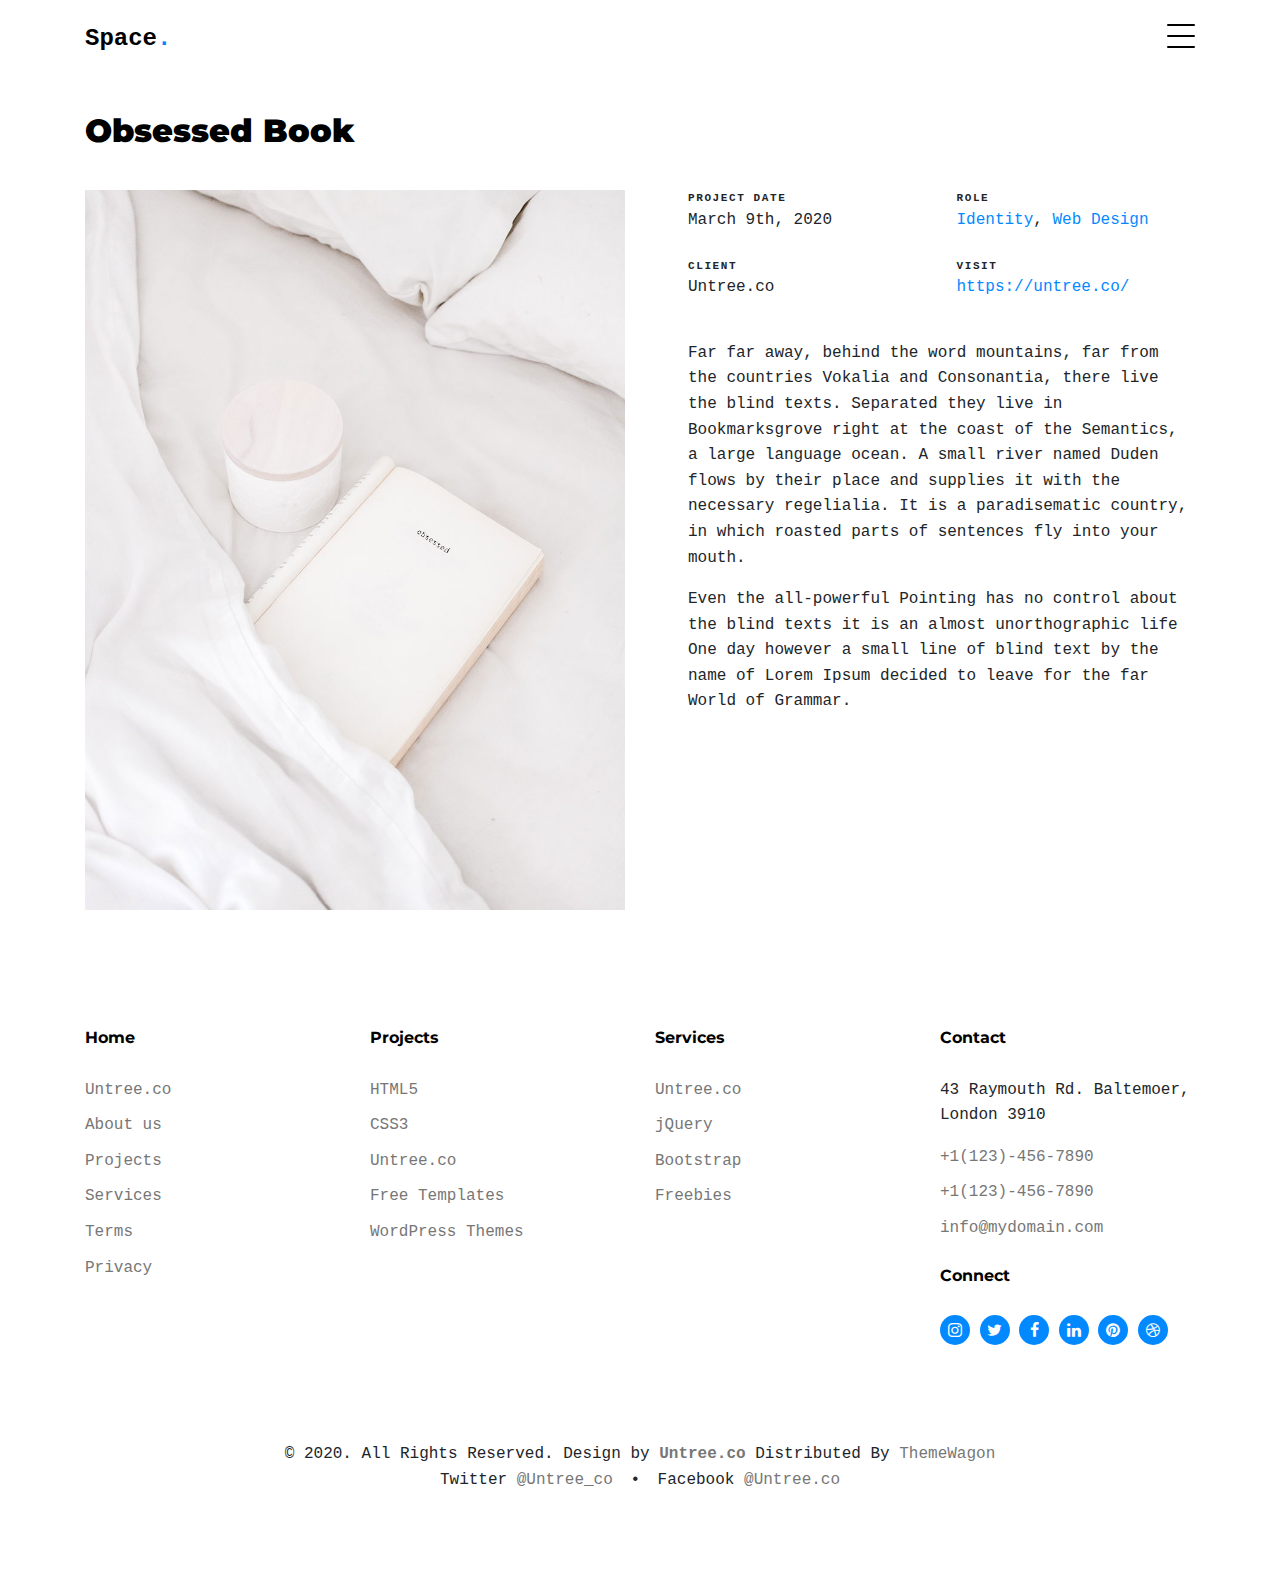
<file: portfolio-single-3.html>
<!-- /*
* Template Name: Minimal
* Template Author: Untree.co
* Author URI: https://untree.co/
* License: https://creativecommons.org/licenses/by/3.0/
*/ -->
<!doctype html>
<html lang="en">

<head>
  <meta charset="utf-8">
  <meta name="viewport" content="width=device-width, initial-scale=1, shrink-to-fit=no">
  <meta name="author" content="Untree.co">
  <link rel="shortcut icon" href="favicon.png">

  <meta name="description" content="" />
  <meta name="keywords" content="" />

  <link rel="preconnect" href="https://fonts.googleapis.com">
  <link rel="preconnect" href="https://fonts.gstatic.com" crossorigin>
  <link href="https://fonts.googleapis.com/css2?family=Montserrat:wght@400;700&family=PT+Mono&display=swap" rel="stylesheet">

  <link rel="stylesheet" href="css/bootstrap.min.css">
  <link rel="stylesheet" href="css/owl.carousel.min.css">
  <link rel="stylesheet" href="css/owl.theme.default.min.css">
  <link rel="stylesheet" href="css/jquery.fancybox.min.css">
  <link rel="stylesheet" href="fonts/icomoon/style.css">
  <link rel="stylesheet" href="fonts/flaticon/font/flaticon.css">
  <link rel="stylesheet" href="css/aos.css">
  <link rel="stylesheet" href="css/style.css">

  <title>Minimal Free HTML Template by Untree.co</title>
</head>

<body data-spy="scroll" data-target=".site-navbar-target" data-offset="100">


  <div class="site-mobile-menu site-navbar-target">
    <div class="site-mobile-menu-header">
      <div class="site-mobile-menu-close">
        <span class="icofont-close js-menu-toggle"></span>
      </div>
    </div>
    <div class="site-mobile-menu-body"></div>
  </div>
  
  <nav class="site-nav dark mb-5 site-navbar-target">
    <div class="container">
      <div class="site-navigation">
        <a href="index.html" class="logo m-0">Space<span class="text-primary">.</span></a>

        <ul class="js-clone-nav d-none d-lg-inline-none site-menu float-right">
          <li><a href="#home-section" class="nav-link active">Home</a></li>
          <li><a href="#portfolio-section">Portfolio</a></li>

          <li class="has-children">
            <a href="#about-section">About</a>
            <ul class="dropdown">
              <li><a href="elements.html">Elements</a></li>
              <li class="has-children">
                <a href="#">Menu Two</a>
                <ul class="dropdown">
                  <li><a href="#">Sub Menu One</a></li>
                  <li><a href="#">Sub Menu Two</a></li>
                  <li><a href="#">Sub Menu Three</a></li>
                </ul>
              </li>
              <li><a href="#">Menu Three</a></li>
            </ul>
          </li>
          <li><a href="services.html">Services</a></li>
          <li><a href="contact.html">Contact us</a></li>
        </ul>

        <a href="#" class="burger ml-auto float-right site-menu-toggle js-menu-toggle d-inline-block d-lg-inline-block" data-toggle="collapse" data-target="#main-navbar">
          <span></span>
        </a>

      </div>
    </div>
  </nav>



  


  <div class="untree_co-section untree_co-section-4 pb-0"  id="portfolio-section">
    <div class="container">
      <div class="portfolio-single-wrap unslate_co--section" id="portfolio-single-section">

        <div class="portfolio-single-inner">
          <h2 class="heading-portfolio-single-h2 text-black">Obsessed Book</h2>

          <div class="row mb-5 align-items-stretch">

            <div class="col-lg-6 mb-5 mb-lg-0">
              <img src="images/img_1.jpg" alt="Image" class="img-fluid">
            </div>

            <div class="col-lg-6 pl-lg-5">
              <div class="row mb-3">
                <div class="col-sm-6 col-md-6 col-lg-6 mb-4">
                  <div class="detail-v1">
                    <span class="detail-label">Project Date</span>
                    <span class="detail-val">March 9th, 2020</span>
                  </div>
                </div>
                <div class="col-sm-6 col-md-6 col-lg-6 mb-4">
                  <div class="detail-v1">
                    <span class="detail-label">Role</span>
                    <span class="detail-val"><a href="#">Identity</a>, <a href="#">Web Design</a></span>
                  </div>
                </div>
                <div class="col-sm-6 col-md-6 col-lg-6 mb-4">
                  <div class="detail-v1">
                    <span class="detail-label">Client</span>
                    <span class="detail-val">Untree.co</span>
                  </div>
                </div>
                <div class="col-sm-6 col-md-6 col-lg-6 mb-4">
                  <div class="detail-v1">
                    <span class="detail-label">Visit</span>
                    <span class="detail-val"><a href="https://untree.co">https://untree.co/</a></span>
                  </div>
                </div>
              </div>

              <p>Far far away, behind the word mountains, far from the countries Vokalia and Consonantia, there live the blind texts. Separated they live in Bookmarksgrove right at the coast of the Semantics, a large language ocean. A small river named Duden flows by their place and supplies it with the necessary regelialia. It is a paradisematic country, in which roasted parts of sentences fly into your mouth.</p>

              <p>Even the all-powerful Pointing has no control about the blind texts it is an almost unorthographic life One day however a small line of blind text by the name of Lorem Ipsum decided to leave for the far World of Grammar.</p>

            </div>

          </div>
        </div>
      </div>
    </div>

    <div class="site-footer">
      <div class="container">

        <div class="row">
          <div class="col-lg-3">
            <div class="widget">
              <h3>Home</h3>
              <ul class="list-unstyled float-left links">
                <li><a href="#">Untree.co</a></li>
                <li><a href="#">About us</a></li>
                <li><a href="#">Projects</a></li>
                <li><a href="#">Services</a></li>
                <li><a href="#">Terms</a></li>
                <li><a href="#">Privacy</a></li>
              </ul>
            </div> <!-- /.widget -->
          </div> <!-- /.col-lg-3 -->

          <div class="col-lg-3">
            <div class="widget">
              <h3>Projects</h3>
              <ul class="list-unstyled float-left links">
                <li><a href="#">HTML5</a></li>
                <li><a href="#">CSS3</a></li>
                <li><a href="#">Untree.co</a></li>
                <li><a href="#">Free Templates</a></li>
                <li><a href="#">WordPress Themes</a></li>
              </ul>
            </div> <!-- /.widget -->
          </div> <!-- /.col-lg-3 -->

          <div class="col-lg-3">
            <div class="widget">
              <h3>Services</h3>
              <ul class="list-unstyled float-left links">
                <li><a href="#">Untree.co</a></li>
                <li><a href="#">jQuery</a></li>
                <li><a href="#">Bootstrap</a></li>
                <li><a href="#">Freebies</a></li>
              </ul>
            </div> <!-- /.widget -->
          </div> <!-- /.col-lg-3 -->


          <div class="col-lg-3">
            <div class="widget">
              <h3>Contact</h3>
              <address>43 Raymouth Rd. Baltemoer, London 3910</address>
              <ul class="list-unstyled links mb-4">
                <li><a href="tel://11234567890">+1(123)-456-7890</a></li>
                <li><a href="tel://11234567890">+1(123)-456-7890</a></li>
                <li><a href="mailto:info@mydomain.com">info@mydomain.com</a></li>
              </ul>

              <h3>Connect</h3>
              <ul class="list-unstyled social">
                <li><a href="#"><span class="icon-instagram"></span></a></li>
                <li><a href="#"><span class="icon-twitter"></span></a></li>
                <li><a href="#"><span class="icon-facebook"></span></a></li>
                <li><a href="#"><span class="icon-linkedin"></span></a></li>
                <li><a href="#"><span class="icon-pinterest"></span></a></li>
                <li><a href="#"><span class="icon-dribbble"></span></a></li>
              </ul>

            </div> <!-- /.widget -->
          </div> <!-- /.col-lg-3 -->

        </div> <!-- /.row -->





        <div class="row mt-5">
          <div class="col-12 text-center">
            <p class=" mb-0">&copy; 2020. All Rights Reserved. Design by <a href="https://untree.co/" target="_blank" class=""><strong>Untree.co</strong></a> Distributed By <a href="https://themewagon.com">ThemeWagon</a> </p>
            <p class="">
              <span class="mx-2">Twitter <a href="https://twitter.com/untree_co">@Untree_co</a></span>
              <span>&bullet;</span>
              <span class="mx-2">Facebook <a href="https://web.facebook.com/Untree.co">@Untree.co</a></span>
            </p>

          </div>
        </div>
      </div> <!-- /.container -->
    </div> <!-- /.site-footer -->


    <script src="js/jquery-3.4.1.min.js"></script>
    <script src="js/popper.min.js"></script>
    <script src="js/bootstrap.min.js"></script>
    <script src="js/owl.carousel.min.js"></script>
    <script src="js/jquery.animateNumber.min.js"></script>
    <script src="js/jquery.waypoints.min.js"></script>
    <script src="js/jquery.fancybox.min.js"></script>
    <script src="js/aos.js"></script>
    <script src="js/wave-animate.js"></script>
    <script src="js/circle-progress.js"></script>
    <script src="js/imagesloaded.pkgd.js"></script>
    <script src="js/isotope.pkgd.min.js"></script>
    <script src="js/jquery.easing.1.3.js"></script>
    <script src="js/TweenMax.min.js"></script>
    <script src="js/ScrollMagic.min.js"></script>
    <script src="js/scrollmagic.animation.gsap.min.js"></script>

    <script src="js/custom.js"></script>
    
  </body>

  </html>
</file>
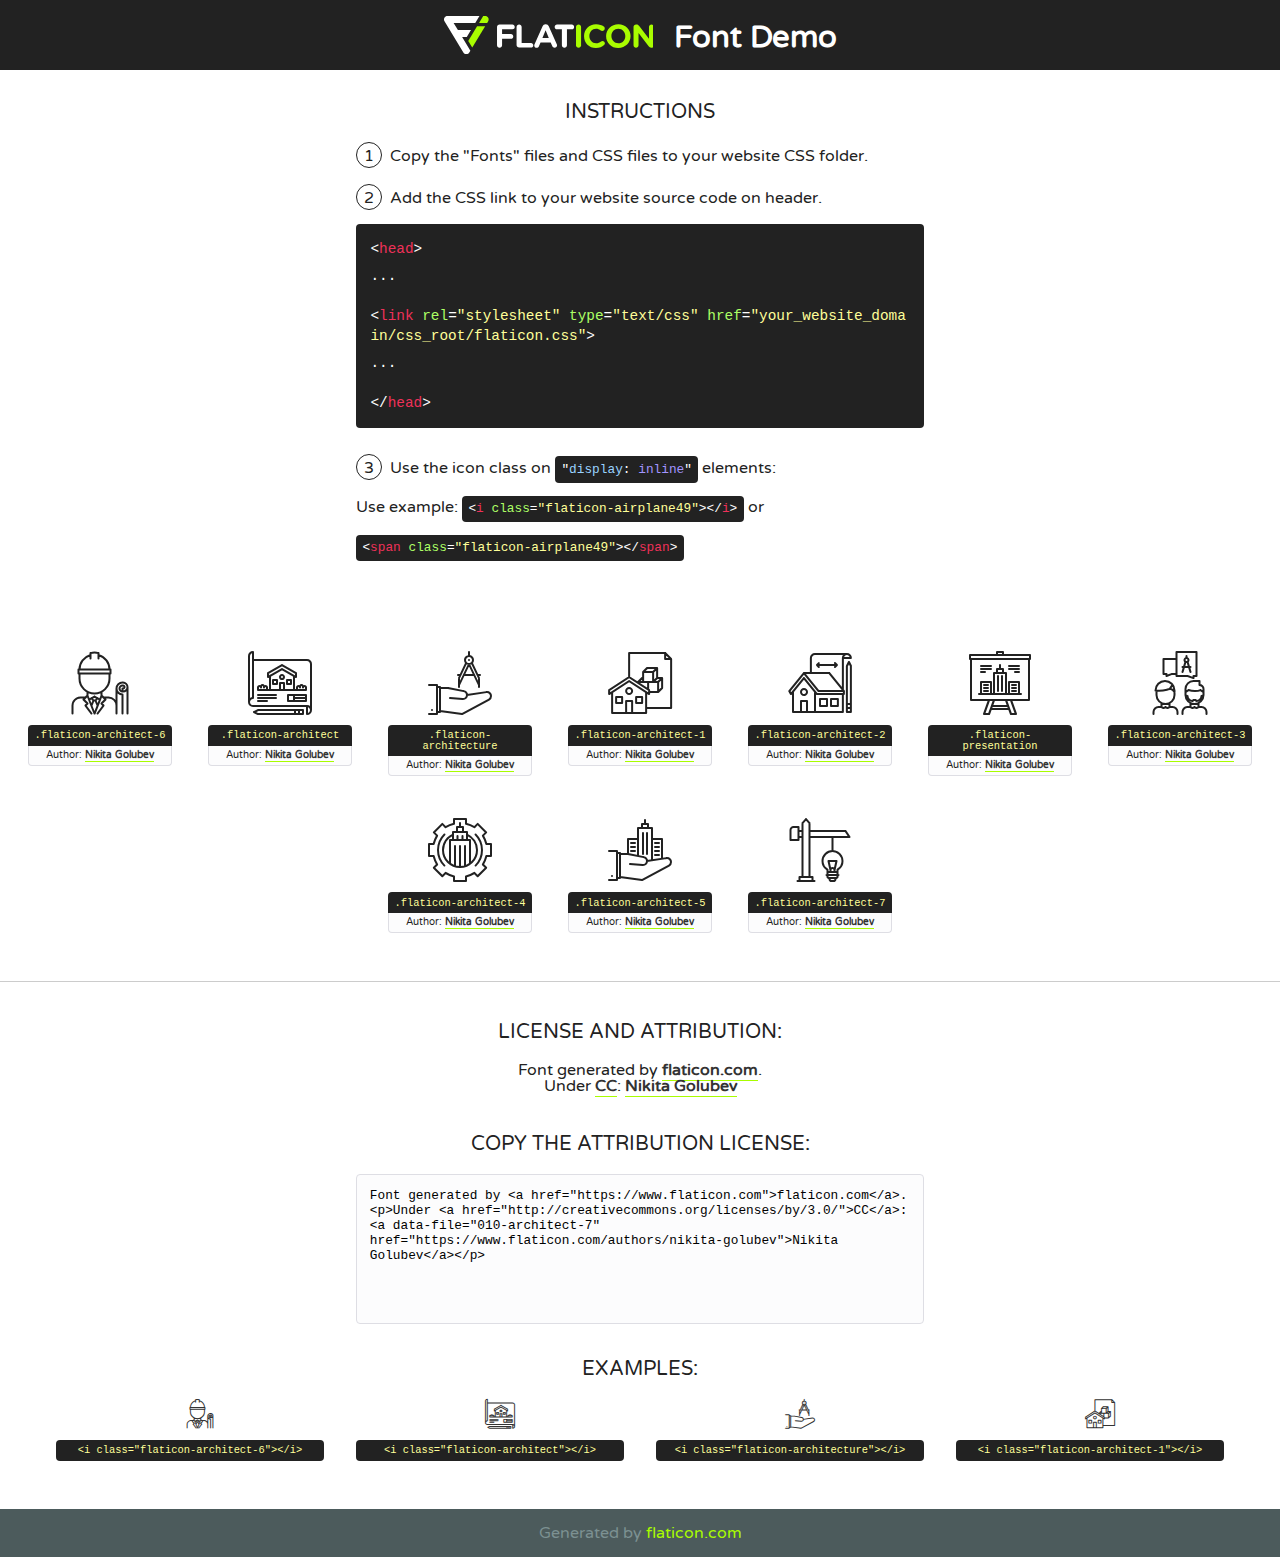
<file: fonts/flaticon/font/flaticon.html>
<!DOCTYPE html>
<!--
  Flaticon icon font: Flaticon
  Creation date: 02/08/2020 11:53
-->
<html>
<!DOCTYPE html>
<html>

<head>
    <title>Flaticon WebFont</title>
    <link href="http://fonts.googleapis.com/css?family=Varela+Round" rel="stylesheet" type="text/css" />
    <link rel="stylesheet" type="text/css" href="flaticon.css">
    <meta charset="UTF-8">
    <style>
    html, body, div, span, applet, object, iframe,
    h1, h2, h3, h4, h5, h6, p, blockquote, pre,
    a, abbr, acronym, address, big, cite, code,
    del, dfn, em, img, ins, kbd, q, s, samp,
    small, strike, strong, sub, sup, tt, var,
    b, u, i, center,
    dl, dt, dd, ol, ul, li,
    fieldset, form, label, legend,
    table, caption, tbody, tfoot, thead, tr, th, td,
    article, aside, canvas, details, embed, 
    figure, figcaption, footer, header, hgroup, 
    menu, nav, output, ruby, section, summary,
    time, mark, audio, video {
        margin: 0;
        padding: 0;
        border: 0;
        font-size: 100%;
        font: inherit;
        vertical-align: baseline;
    }
    /* HTML5 display-role reset for older browsers */
    article, aside, details, figcaption, figure, 
    footer, header, hgroup, menu, nav, section {
        display: block;
    }
    body {
        line-height: 1;
    }
    ol, ul {
        list-style: none;
    }
    blockquote, q {
        quotes: none;
    }
    blockquote:before, blockquote:after,
    q:before, q:after {
        content: '';
        content: none;
    }
    table {
        border-collapse: collapse;
        border-spacing: 0;
    }
    body {
        font-family: 'Varela Round', Helvetica, Arial, sans-serif;
        font-size: 16px;
        color: #222;
    }
    a {
        color: #333;
        border-bottom: 1px solid #a9fd00;
        font-weight: bold;
        text-decoration: none;
    }
    * {
        -moz-box-sizing: border-box;
        -webkit-box-sizing: border-box;
        box-sizing: border-box;
        margin: 0;
        padding: 0;
    }
    [class^="flaticon-"]:before, [class*=" flaticon-"]:before, [class^="flaticon-"]:after, [class*=" flaticon-"]:after {
        font-family: Flaticon;
        font-size: 30px;
        font-style: normal;
        margin-left: 20px;
        color: #333;
    }
    .wrapper {
        max-width: 600px;
        margin: auto;
        padding: 0 1em;
    }
    .title {
        font-size: 1.25em;
        text-align: center;
        margin-bottom: 1em;
        text-transform: uppercase;
    }
    header {
        text-align: center;
        background-color: #222;
        color: #fff;
        padding: 1em;
    }
    header .logo {
        width: 210px;
        height: 38px;
        display: inline-block;
        vertical-align: middle;
        margin-right: 1em;
        border: none;
    }
    header strong {
        font-size: 1.95em;
        font-weight: bold;
        vertical-align: middle;
        margin-top: 5px;
        display: inline-block;
    }
    .demo {
        margin: 2em auto;
        line-height: 1.25em;
    }
    .demo ul li {
        margin-bottom: 1em;
    }
    .demo ul li .num {
        color: #222;
        border-radius: 20px;
        display: inline-block;
        width: 26px;
        padding: 3px;
        height: 26px;
        text-align: center;
        margin-right: 0.5em;
        border: 1px solid #222;
    }
    .demo ul li code {
        background-color: #222;
        border-radius: 4px;
        padding: 0.25em 0.5em;
        display: inline-block;
        color: #fff;
        font-family: Consolas,Monaco,Lucida Console,Liberation Mono,DejaVu Sans Mono,Bitstream Vera Sans Mono,Courier New, monospace;
        font-weight: lighter;
        margin-top: 1em;
        font-size: 0.8em;
        word-break: break-all;
    }
    .demo ul li code.big {
        padding: 1em;
        font-size: 0.9em;
    }
    .demo ul li code .red {
        color: #EF3159;
    }
    .demo ul li code .green {
        color: #ACFF65;
    }
    .demo ul li code .yellow {
        color: #FFFF99;
    }
    .demo ul li code .blue {
        color: #99D3FF;
    }
    .demo ul li code .purple {
        color: #A295FF;
    }
    .demo ul li code .dots {
        margin-top: 0.5em;
        display: block;
    }
    #glyphs {
        border-bottom: 1px solid #ccc;
        padding: 2em 0;
        text-align: center;
    }
    .glyph {
        display: inline-block;
        width: 9em;
        margin: 1em;
        text-align: center;
        vertical-align: top;
        background: #FFF;
    }
    .glyph .glyph-icon {
        padding: 10px;
        display: block;
        font-family:"Flaticon";
        font-size: 64px;
        line-height: 1;
    }
    .glyph .glyph-icon:before {
        font-size: 64px;
        color: #222;
        margin-left: 0;
    }
    .class-name {
        font-size: 0.65em;
        background-color: #222;
        color: #fff;
        border-radius: 4px 4px 0 0;
        padding: 0.5em;
        color: #FFFF99;
        font-family: Consolas,Monaco,Lucida Console,Liberation Mono,DejaVu Sans Mono,Bitstream Vera Sans Mono,Courier New, monospace;
    }
    .author-name {
        font-size: 0.6em;
        background-color: #fcfcfd;
        border: 1px solid #DEDEE4;
        border-top: 0;
        border-radius: 0 0 4px 4px;
        padding: 0.5em;
    }
    .class-name:last-child {
        font-size: 10px;
        color:#888;
    }
    .class-name:last-child a {
        font-size: 10px;
        color:#555;
    }
    .class-name:last-child a:hover {
        color:#a9fd00;
    }
    .glyph > input {
        display: block;
        width: 100px;
        margin: 5px auto;
        text-align: center;
        font-size: 12px;
        cursor: text;
    }
    .glyph > input.icon-input {
        font-family:"Flaticon";
        font-size: 16px;
        margin-bottom: 10px;
    }
    .attribution .title {
        margin-top: 2em;
    }
    .attribution textarea {
        background-color: #fcfcfd;
        padding: 1em;
        border: none;
        box-shadow: none;
        border: 1px solid #DEDEE4;
        border-radius: 4px;
        resize: none;
        width: 100%;
        height: 150px;
        font-size: 0.8em;
        font-family: Consolas,Monaco,Lucida Console,Liberation Mono,DejaVu Sans Mono,Bitstream Vera Sans Mono,Courier New, monospace;
        -webkit-appearance: none;
    }
    .iconsuse {
        margin: 2em auto;
        text-align: center;
        max-width: 1200px;
    }
    .iconsuse:after {
        content: '';
        display: table;
        clear: both;
    }
    .iconsuse .image {
        float: left;
        width: 25%;
        padding: 0 1em;
    }
    .iconsuse .image p {
        margin-bottom: 1em;
    }
    .iconsuse .image span {
        display: block;
        font-size: 0.65em;
        background-color: #222;
        color: #fff;
        border-radius: 4px;
        padding: 0.5em;
        color: #FFFF99;
        margin-top: 1em;
        font-family: Consolas,Monaco,Lucida Console,Liberation Mono,DejaVu Sans Mono,Bitstream Vera Sans Mono,Courier New, monospace;
    }
    #footer {
        text-align: center;
        background-color: #4C5B5C;
        color: #7c9192;
        padding: 1em;
    }
    #footer a {
        border: none;
        color: #a9fd00;
        font-weight: normal;
    }
    @media (max-width: 960px) {
        .iconsuse .image {
            width: 50%;
        }
    }
    @media (max-width: 560px) {
        .iconsuse .image {
            width: 100%;
        }
    }
    </style>
</head>

<body class="characters-off">

    <header>
        <a href="https://www.flaticon.com" target="_blank" class="logo">
            <svg version="1.1" xmlns="http://www.w3.org/2000/svg" xmlns:xlink="http://www.w3.org/1999/xlink" xmlns:a="http://ns.adobe.com/AdobeSVGViewerExtensions/3.0/" viewBox="0 0 560.875 102.036" enable-background="new 0 0 560.875 102.036" xml:space="preserve">
                <defs>
                </defs>
                <g>
                    <g class="letters">
                        <path fill="#ffffff" d="M141.596,29.675c0-3.777,2.985-6.767,6.764-6.767h34.438c3.426,0,6.15,2.728,6.15,6.15
                        c0,3.43-2.724,6.149-6.15,6.149h-27.674v13.091h23.719c3.429,0,6.151,2.724,6.151,6.15c0,3.43-2.723,6.149-6.151,6.149h-23.719
                        v17.574c0,3.773-2.986,6.761-6.764,6.761c-3.779,0-6.764-2.989-6.764-6.761V29.675z"></path>
                        <path fill="#ffffff" d="M193.844,29.149c0-3.781,2.985-6.767,6.764-6.767c3.776,0,6.763,2.985,6.763,6.767v42.957h25.039
                        c3.426,0,6.149,2.726,6.149,6.153c0,3.425-2.723,6.15-6.149,6.15h-31.802c-3.779,0-6.764-2.986-6.764-6.768V29.149z"></path>
                        <path fill="#ffffff" d="M241.891,75.71l21.438-48.407c1.492-3.341,4.215-5.357,7.906-5.357h0.792
                        c3.686,0,6.323,2.017,7.815,5.357l21.439,48.407c0.436,0.967,0.701,1.845,0.701,2.723c0,3.602-2.809,6.501-6.414,6.501
                        c-3.161,0-5.269-1.845-6.499-4.655l-4.132-9.661h-27.059l-4.301,10.102c-1.144,2.631-3.426,4.214-6.237,4.214
                        c-3.517,0-6.24-2.81-6.24-6.325C241.1,77.64,241.451,76.677,241.891,75.71z M279.932,58.666l-8.521-20.297l-8.526,20.297H279.932
                        z"></path>
                        <path fill="#ffffff" d="M314.864,35.387H301.86c-3.429,0-6.239-2.813-6.239-6.238c0-3.429,2.811-6.24,6.239-6.24h39.533
                        c3.426,0,6.237,2.811,6.237,6.24c0,3.425-2.811,6.238-6.237,6.238h-13.001v42.785c0,3.773-2.99,6.761-6.764,6.761
                        c-3.779,0-6.764-2.989-6.764-6.761V35.387z"></path>
                        <path fill="#A9FD00" d="M352.615,29.149c0-3.781,2.985-6.767,6.767-6.767c3.774,0,6.761,2.985,6.761,6.767v49.024
                        c0,3.773-2.987,6.761-6.761,6.761c-3.781,0-6.767-2.989-6.767-6.761V29.149z"></path>
                        <path fill="#A9FD00" d="M374.132,53.836v-0.179c0-17.481,13.178-31.801,32.065-31.801c9.22,0,15.459,2.458,20.557,6.238
                        c1.402,1.054,2.637,2.985,2.637,5.357c0,3.692-2.985,6.59-6.681,6.59c-1.845,0-3.071-0.702-4.044-1.319
                        c-3.776-2.813-7.729-4.393-12.562-4.393c-10.364,0-17.831,8.611-17.831,19.154v0.173c0,10.542,7.291,19.329,17.831,19.329
                        c5.715,0,9.492-1.756,13.359-4.834c1.049-0.874,2.458-1.491,4.039-1.491c3.429,0,6.325,2.813,6.325,6.236
                        c0,2.106-1.056,3.78-2.282,4.834c-5.539,4.834-12.036,7.733-21.878,7.733C387.572,85.464,374.132,71.493,374.132,53.836z"></path>
                        <path fill="#A9FD00" d="M433.009,53.836v-0.179c0-17.481,13.79-31.801,32.766-31.801c18.981,0,32.592,14.143,32.592,31.628v0.173
                        c0,17.483-13.785,31.807-32.769,31.807C446.625,85.464,433.009,71.32,433.009,53.836z M484.224,53.836v-0.179
                        c0-10.539-7.725-19.326-18.626-19.326c-10.893,0-18.449,8.611-18.449,19.154v0.173c0,10.542,7.73,19.329,18.626,19.329
                        C476.676,72.986,484.224,64.378,484.224,53.836z"></path>
                        <path fill="#A9FD00" d="M506.233,29.321c0-3.774,2.99-6.763,6.767-6.763h1.401c3.252,0,5.183,1.583,7.029,3.953l26.093,34.265
                        V29.059c0-3.692,2.99-6.677,6.681-6.677c3.683,0,6.671,2.985,6.671,6.677v48.934c0,3.78-2.987,6.765-6.764,6.765h-0.436
                        c-3.257,0-5.188-1.581-7.034-3.953l-27.056-35.492v32.944c0,3.687-2.985,6.676-6.678,6.676c-3.683,0-6.673-2.989-6.673-6.676
                        V29.321z"></path>
                    </g>
                    <g class="insignia">
                        <path fill="#ffffff" d="M48.372,56.137h12.517l11.156-18.537H37.186L25.688,18.539h57.825L94.668,0H9.271
                        C5.925,0,2.842,1.801,1.198,4.716c-1.644,2.907-1.593,6.482,0.134,9.343l50.38,83.501c1.678,2.781,4.689,4.476,7.938,4.476
                        c3.246,0,6.257-1.695,7.935-4.476l2.898-4.804L48.372,56.137z"></path>
                        <g class="i">
                            <path fill="#A9FD00" d="M93.575,18.539h0.031v0.004l21.652,0.004l2.705-4.488c1.727-2.861,1.778-6.436,0.133-9.343
                            C116.454,1.801,113.371,0,110.026,0h-5.294L93.575,18.539z"></path>
                            <polygon fill="#A9FD00" points="88.291,27.356 64.725,66.486 75.519,84.404 109.942,27.356"></polygon>
                        </g>
                    </g>
                </g>
            </svg>
        </a>
        <strong>Font Demo</strong>
    </header>


    <section class="demo wrapper">

        <p class="title">Instructions</p>

        <ul>
            <li>
                <span class="num">1</span>Copy the "Fonts" files and CSS files to your website CSS folder.
            </li>
            <li>
                <span class="num">2</span>Add the CSS link to your website source code on header.
                <code class="big">
                    &lt;<span class="red">head</span>&gt;
                    <br/><span class="dots">...</span>
                    <br/>&lt;<span class="red">link</span> <span class="green">rel</span>=<span class="yellow">"stylesheet"</span> <span class="green">type</span>=<span class="yellow">"text/css"</span> <span class="green">href</span>=<span class="yellow">"your_website_domain/css_root/flaticon.css"</span>&gt;
                    <br/><span class="dots">...</span>
                    <br/>&lt;/<span class="red">head</span>&gt;
                </code>
            </li>

            <li>
                <p>
                    <span class="num">3</span>Use the icon class on <code>"<span class="blue">display</span>:<span class="purple"> inline</span>"</code> elements:
                    <br />
                    Use example: <code>&lt;<span class="red">i</span> <span class="green">class</span>=<span class="yellow">&quot;flaticon-airplane49&quot;</span>&gt;&lt;/<span class="red">i</span>&gt;</code> or <code>&lt;<span class="red">span</span> <span class="green">class</span>=<span class="yellow">&quot;flaticon-airplane49&quot;</span>&gt;&lt;/<span class="red">span</span>&gt;</code>
            </li>
        </ul>

    </section>




   <section id="glyphs">          
    
      
        <div class="glyph"><div class="glyph-icon flaticon-architect-6"></div>
            <div class="class-name">.flaticon-architect-6</div>
            <div class="author-name">Author: <a data-file="001-architect-6" href="https://www.flaticon.com/authors/nikita-golubev">Nikita Golubev</a> </div> 
        </div>        
        
        <div class="glyph"><div class="glyph-icon flaticon-architect"></div>
            <div class="class-name">.flaticon-architect</div>
            <div class="author-name">Author: <a data-file="002-architect" href="https://www.flaticon.com/authors/nikita-golubev">Nikita Golubev</a> </div> 
        </div>        
        
        <div class="glyph"><div class="glyph-icon flaticon-architecture"></div>
            <div class="class-name">.flaticon-architecture</div>
            <div class="author-name">Author: <a data-file="003-architecture" href="https://www.flaticon.com/authors/nikita-golubev">Nikita Golubev</a> </div> 
        </div>        
        
        <div class="glyph"><div class="glyph-icon flaticon-architect-1"></div>
            <div class="class-name">.flaticon-architect-1</div>
            <div class="author-name">Author: <a data-file="004-architect-1" href="https://www.flaticon.com/authors/nikita-golubev">Nikita Golubev</a> </div> 
        </div>        
        
        <div class="glyph"><div class="glyph-icon flaticon-architect-2"></div>
            <div class="class-name">.flaticon-architect-2</div>
            <div class="author-name">Author: <a data-file="005-architect-2" href="https://www.flaticon.com/authors/nikita-golubev">Nikita Golubev</a> </div> 
        </div>        
        
        <div class="glyph"><div class="glyph-icon flaticon-presentation"></div>
            <div class="class-name">.flaticon-presentation</div>
            <div class="author-name">Author: <a data-file="006-presentation" href="https://www.flaticon.com/authors/nikita-golubev">Nikita Golubev</a> </div> 
        </div>        
        
        <div class="glyph"><div class="glyph-icon flaticon-architect-3"></div>
            <div class="class-name">.flaticon-architect-3</div>
            <div class="author-name">Author: <a data-file="007-architect-3" href="https://www.flaticon.com/authors/nikita-golubev">Nikita Golubev</a> </div> 
        </div>        
        
        <div class="glyph"><div class="glyph-icon flaticon-architect-4"></div>
            <div class="class-name">.flaticon-architect-4</div>
            <div class="author-name">Author: <a data-file="008-architect-4" href="https://www.flaticon.com/authors/nikita-golubev">Nikita Golubev</a> </div> 
        </div>        
        
        <div class="glyph"><div class="glyph-icon flaticon-architect-5"></div>
            <div class="class-name">.flaticon-architect-5</div>
            <div class="author-name">Author: <a data-file="009-architect-5" href="https://www.flaticon.com/authors/nikita-golubev">Nikita Golubev</a> </div> 
        </div>        
        
        <div class="glyph"><div class="glyph-icon flaticon-architect-7"></div>
            <div class="class-name">.flaticon-architect-7</div>
            <div class="author-name">Author: <a data-file="010-architect-7" href="https://www.flaticon.com/authors/nikita-golubev">Nikita Golubev</a> </div> 
        </div>        
        

    </section>



    <section class="attribution wrapper"   style="text-align:center;">

      <div class="title">License and attribution:</div><div class="attrDiv">Font generated by <a href="https://www.flaticon.com">flaticon.com</a>. <div><p>Under <a href="http://creativecommons.org/licenses/by/3.0/">CC</a>: <a data-file="010-architect-7" href="https://www.flaticon.com/authors/nikita-golubev">Nikita Golubev</a></p>  </div>
      </div>
      <div class="title">Copy the Attribution License:</div>

    <textarea onclick="this.focus();this.select();">Font generated by &lt;a href=&quot;https://www.flaticon.com&quot;&gt;flaticon.com&lt;/a&gt;. <p>Under <a href="http://creativecommons.org/licenses/by/3.0/">CC</a>: <a data-file="010-architect-7" href="https://www.flaticon.com/authors/nikita-golubev">Nikita Golubev</a></p>  
     </textarea>

    </section>

    <section class="iconsuse">

          <div class="title">Examples:</div>            
             
            <div class="image">
                <p>
                    <i class="glyph-icon flaticon-architect-6"></i> 
                    <span>&lt;i class=&quot;flaticon-architect-6&quot;&gt;&lt;/i&gt;</span>
                </p>
            </div>
            
            <div class="image">
                <p>
                    <i class="glyph-icon flaticon-architect"></i> 
                    <span>&lt;i class=&quot;flaticon-architect&quot;&gt;&lt;/i&gt;</span>
                </p>
            </div>
            
            <div class="image">
                <p>
                    <i class="glyph-icon flaticon-architecture"></i> 
                    <span>&lt;i class=&quot;flaticon-architecture&quot;&gt;&lt;/i&gt;</span>
                </p>
            </div>
            
            <div class="image">
                <p>
                    <i class="glyph-icon flaticon-architect-1"></i> 
                    <span>&lt;i class=&quot;flaticon-architect-1&quot;&gt;&lt;/i&gt;</span>
                </p>
            </div>
                       
        </div>
                            
    </section>

<div id="footer">
    <div>Generated by <a href="https://www.flaticon.com">flaticon.com</a>
    </div>
</div>



</body>
</html>
</file>
<file: fonts/icomoon/style.css>
@font-face {
  font-family: 'icomoon';
  src:  url('fonts/icomoon.eot?10si43');
  src:  url('fonts/icomoon.eot?10si43#iefix') format('embedded-opentype'),
    url('fonts/icomoon.ttf?10si43') format('truetype'),
    url('fonts/icomoon.woff?10si43') format('woff'),
    url('fonts/icomoon.svg?10si43#icomoon') format('svg');
  font-weight: normal;
  font-style: normal;
}

[class^="icon-"], [class*=" icon-"] {
  /* use !important to prevent issues with browser extensions that change fonts */
  font-family: 'icomoon' !important;
  speak: none;
  font-style: normal;
  font-weight: normal;
  font-variant: normal;
  text-transform: none;
  line-height: 1;

  /* Better Font Rendering =========== */
  -webkit-font-smoothing: antialiased;
  -moz-osx-font-smoothing: grayscale;
}

.icon-asterisk:before {
  content: "\f069";
}
.icon-plus:before {
  content: "\f067";
}
.icon-question:before {
  content: "\f128";
}
.icon-minus:before {
  content: "\f068";
}
.icon-glass:before {
  content: "\f000";
}
.icon-music:before {
  content: "\f001";
}
.icon-search:before {
  content: "\f002";
}
.icon-envelope-o:before {
  content: "\f003";
}
.icon-heart:before {
  content: "\f004";
}
.icon-star:before {
  content: "\f005";
}
.icon-star-o:before {
  content: "\f006";
}
.icon-user:before {
  content: "\f007";
}
.icon-film:before {
  content: "\f008";
}
.icon-th-large:before {
  content: "\f009";
}
.icon-th:before {
  content: "\f00a";
}
.icon-th-list:before {
  content: "\f00b";
}
.icon-check:before {
  content: "\f00c";
}
.icon-close:before {
  content: "\f00d";
}
.icon-remove:before {
  content: "\f00d";
}
.icon-times:before {
  content: "\f00d";
}
.icon-search-plus:before {
  content: "\f00e";
}
.icon-search-minus:before {
  content: "\f010";
}
.icon-power-off:before {
  content: "\f011";
}
.icon-signal:before {
  content: "\f012";
}
.icon-cog:before {
  content: "\f013";
}
.icon-gear:before {
  content: "\f013";
}
.icon-trash-o:before {
  content: "\f014";
}
.icon-home:before {
  content: "\f015";
}
.icon-file-o:before {
  content: "\f016";
}
.icon-clock-o:before {
  content: "\f017";
}
.icon-road:before {
  content: "\f018";
}
.icon-download:before {
  content: "\f019";
}
.icon-arrow-circle-o-down:before {
  content: "\f01a";
}
.icon-arrow-circle-o-up:before {
  content: "\f01b";
}
.icon-inbox:before {
  content: "\f01c";
}
.icon-play-circle-o:before {
  content: "\f01d";
}
.icon-repeat:before {
  content: "\f01e";
}
.icon-rotate-right:before {
  content: "\f01e";
}
.icon-refresh:before {
  content: "\f021";
}
.icon-list-alt:before {
  content: "\f022";
}
.icon-lock:before {
  content: "\f023";
}
.icon-flag:before {
  content: "\f024";
}
.icon-headphones:before {
  content: "\f025";
}
.icon-volume-off:before {
  content: "\f026";
}
.icon-volume-down:before {
  content: "\f027";
}
.icon-volume-up:before {
  content: "\f028";
}
.icon-qrcode:before {
  content: "\f029";
}
.icon-barcode:before {
  content: "\f02a";
}
.icon-tag:before {
  content: "\f02b";
}
.icon-tags:before {
  content: "\f02c";
}
.icon-book:before {
  content: "\f02d";
}
.icon-bookmark:before {
  content: "\f02e";
}
.icon-print:before {
  content: "\f02f";
}
.icon-camera:before {
  content: "\f030";
}
.icon-font:before {
  content: "\f031";
}
.icon-bold:before {
  content: "\f032";
}
.icon-italic:before {
  content: "\f033";
}
.icon-text-height:before {
  content: "\f034";
}
.icon-text-width:before {
  content: "\f035";
}
.icon-align-left:before {
  content: "\f036";
}
.icon-align-center:before {
  content: "\f037";
}
.icon-align-right:before {
  content: "\f038";
}
.icon-align-justify:before {
  content: "\f039";
}
.icon-list:before {
  content: "\f03a";
}
.icon-dedent:before {
  content: "\f03b";
}
.icon-outdent:before {
  content: "\f03b";
}
.icon-indent:before {
  content: "\f03c";
}
.icon-video-camera:before {
  content: "\f03d";
}
.icon-image:before {
  content: "\f03e";
}
.icon-photo:before {
  content: "\f03e";
}
.icon-picture-o:before {
  content: "\f03e";
}
.icon-pencil:before {
  content: "\f040";
}
.icon-map-marker:before {
  content: "\f041";
}
.icon-adjust:before {
  content: "\f042";
}
.icon-tint:before {
  content: "\f043";
}
.icon-edit:before {
  content: "\f044";
}
.icon-pencil-square-o:before {
  content: "\f044";
}
.icon-share-square-o:before {
  content: "\f045";
}
.icon-check-square-o:before {
  content: "\f046";
}
.icon-arrows:before {
  content: "\f047";
}
.icon-step-backward:before {
  content: "\f048";
}
.icon-fast-backward:before {
  content: "\f049";
}
.icon-backward:before {
  content: "\f04a";
}
.icon-play:before {
  content: "\f04b";
}
.icon-pause:before {
  content: "\f04c";
}
.icon-stop:before {
  content: "\f04d";
}
.icon-forward:before {
  content: "\f04e";
}
.icon-fast-forward:before {
  content: "\f050";
}
.icon-step-forward:before {
  content: "\f051";
}
.icon-eject:before {
  content: "\f052";
}
.icon-chevron-left:before {
  content: "\f053";
}
.icon-chevron-right:before {
  content: "\f054";
}
.icon-plus-circle:before {
  content: "\f055";
}
.icon-minus-circle:before {
  content: "\f056";
}
.icon-times-circle:before {
  content: "\f057";
}
.icon-check-circle:before {
  content: "\f058";
}
.icon-question-circle:before {
  content: "\f059";
}
.icon-info-circle:before {
  content: "\f05a";
}
.icon-crosshairs:before {
  content: "\f05b";
}
.icon-times-circle-o:before {
  content: "\f05c";
}
.icon-check-circle-o:before {
  content: "\f05d";
}
.icon-ban:before {
  content: "\f05e";
}
.icon-arrow-left:before {
  content: "\f060";
}
.icon-arrow-right:before {
  content: "\f061";
}
.icon-arrow-up:before {
  content: "\f062";
}
.icon-arrow-down:before {
  content: "\f063";
}
.icon-mail-forward:before {
  content: "\f064";
}
.icon-share:before {
  content: "\f064";
}
.icon-expand:before {
  content: "\f065";
}
.icon-compress:before {
  content: "\f066";
}
.icon-exclamation-circle:before {
  content: "\f06a";
}
.icon-gift:before {
  content: "\f06b";
}
.icon-leaf:before {
  content: "\f06c";
}
.icon-fire:before {
  content: "\f06d";
}
.icon-eye:before {
  content: "\f06e";
}
.icon-eye-slash:before {
  content: "\f070";
}
.icon-exclamation-triangle:before {
  content: "\f071";
}
.icon-warning:before {
  content: "\f071";
}
.icon-plane:before {
  content: "\f072";
}
.icon-calendar:before {
  content: "\f073";
}
.icon-random:before {
  content: "\f074";
}
.icon-comment:before {
  content: "\f075";
}
.icon-magnet:before {
  content: "\f076";
}
.icon-chevron-up:before {
  content: "\f077";
}
.icon-chevron-down:before {
  content: "\f078";
}
.icon-retweet:before {
  content: "\f079";
}
.icon-shopping-cart:before {
  content: "\f07a";
}
.icon-folder:before {
  content: "\f07b";
}
.icon-folder-open:before {
  content: "\f07c";
}
.icon-arrows-v:before {
  content: "\f07d";
}
.icon-arrows-h:before {
  content: "\f07e";
}
.icon-bar-chart:before {
  content: "\f080";
}
.icon-bar-chart-o:before {
  content: "\f080";
}
.icon-twitter-square:before {
  content: "\f081";
}
.icon-facebook-square:before {
  content: "\f082";
}
.icon-camera-retro:before {
  content: "\f083";
}
.icon-key:before {
  content: "\f084";
}
.icon-cogs:before {
  content: "\f085";
}
.icon-gears:before {
  content: "\f085";
}
.icon-comments:before {
  content: "\f086";
}
.icon-thumbs-o-up:before {
  content: "\f087";
}
.icon-thumbs-o-down:before {
  content: "\f088";
}
.icon-star-half:before {
  content: "\f089";
}
.icon-heart-o:before {
  content: "\f08a";
}
.icon-sign-out:before {
  content: "\f08b";
}
.icon-linkedin-square:before {
  content: "\f08c";
}
.icon-thumb-tack:before {
  content: "\f08d";
}
.icon-external-link:before {
  content: "\f08e";
}
.icon-sign-in:before {
  content: "\f090";
}
.icon-trophy:before {
  content: "\f091";
}
.icon-github-square:before {
  content: "\f092";
}
.icon-upload:before {
  content: "\f093";
}
.icon-lemon-o:before {
  content: "\f094";
}
.icon-phone:before {
  content: "\f095";
}
.icon-square-o:before {
  content: "\f096";
}
.icon-bookmark-o:before {
  content: "\f097";
}
.icon-phone-square:before {
  content: "\f098";
}
.icon-twitter:before {
  content: "\f099";
}
.icon-facebook:before {
  content: "\f09a";
}
.icon-facebook-f:before {
  content: "\f09a";
}
.icon-github:before {
  content: "\f09b";
}
.icon-unlock:before {
  content: "\f09c";
}
.icon-credit-card:before {
  content: "\f09d";
}
.icon-feed:before {
  content: "\f09e";
}
.icon-rss:before {
  content: "\f09e";
}
.icon-hdd-o:before {
  content: "\f0a0";
}
.icon-bullhorn:before {
  content: "\f0a1";
}
.icon-bell-o:before {
  content: "\f0a2";
}
.icon-certificate:before {
  content: "\f0a3";
}
.icon-hand-o-right:before {
  content: "\f0a4";
}
.icon-hand-o-left:before {
  content: "\f0a5";
}
.icon-hand-o-up:before {
  content: "\f0a6";
}
.icon-hand-o-down:before {
  content: "\f0a7";
}
.icon-arrow-circle-left:before {
  content: "\f0a8";
}
.icon-arrow-circle-right:before {
  content: "\f0a9";
}
.icon-arrow-circle-up:before {
  content: "\f0aa";
}
.icon-arrow-circle-down:before {
  content: "\f0ab";
}
.icon-globe:before {
  content: "\f0ac";
}
.icon-wrench:before {
  content: "\f0ad";
}
.icon-tasks:before {
  content: "\f0ae";
}
.icon-filter:before {
  content: "\f0b0";
}
.icon-briefcase:before {
  content: "\f0b1";
}
.icon-arrows-alt:before {
  content: "\f0b2";
}
.icon-group:before {
  content: "\f0c0";
}
.icon-users:before {
  content: "\f0c0";
}
.icon-chain:before {
  content: "\f0c1";
}
.icon-link:before {
  content: "\f0c1";
}
.icon-cloud:before {
  content: "\f0c2";
}
.icon-flask:before {
  content: "\f0c3";
}
.icon-cut:before {
  content: "\f0c4";
}
.icon-scissors:before {
  content: "\f0c4";
}
.icon-copy:before {
  content: "\f0c5";
}
.icon-files-o:before {
  content: "\f0c5";
}
.icon-paperclip:before {
  content: "\f0c6";
}
.icon-floppy-o:before {
  content: "\f0c7";
}
.icon-save:before {
  content: "\f0c7";
}
.icon-square:before {
  content: "\f0c8";
}
.icon-bars:before {
  content: "\f0c9";
}
.icon-navicon:before {
  content: "\f0c9";
}
.icon-reorder:before {
  content: "\f0c9";
}
.icon-list-ul:before {
  content: "\f0ca";
}
.icon-list-ol:before {
  content: "\f0cb";
}
.icon-strikethrough:before {
  content: "\f0cc";
}
.icon-underline:before {
  content: "\f0cd";
}
.icon-table:before {
  content: "\f0ce";
}
.icon-magic:before {
  content: "\f0d0";
}
.icon-truck:before {
  content: "\f0d1";
}
.icon-pinterest:before {
  content: "\f0d2";
}
.icon-pinterest-square:before {
  content: "\f0d3";
}
.icon-google-plus-square:before {
  content: "\f0d4";
}
.icon-google-plus:before {
  content: "\f0d5";
}
.icon-money:before {
  content: "\f0d6";
}
.icon-caret-down:before {
  content: "\f0d7";
}
.icon-caret-up:before {
  content: "\f0d8";
}
.icon-caret-left:before {
  content: "\f0d9";
}
.icon-caret-right:before {
  content: "\f0da";
}
.icon-columns:before {
  content: "\f0db";
}
.icon-sort:before {
  content: "\f0dc";
}
.icon-unsorted:before {
  content: "\f0dc";
}
.icon-sort-desc:before {
  content: "\f0dd";
}
.icon-sort-down:before {
  content: "\f0dd";
}
.icon-sort-asc:before {
  content: "\f0de";
}
.icon-sort-up:before {
  content: "\f0de";
}
.icon-envelope:before {
  content: "\f0e0";
}
.icon-linkedin:before {
  content: "\f0e1";
}
.icon-rotate-left:before {
  content: "\f0e2";
}
.icon-undo:before {
  content: "\f0e2";
}
.icon-gavel:before {
  content: "\f0e3";
}
.icon-legal:before {
  content: "\f0e3";
}
.icon-dashboard:before {
  content: "\f0e4";
}
.icon-tachometer:before {
  content: "\f0e4";
}
.icon-comment-o:before {
  content: "\f0e5";
}
.icon-comments-o:before {
  content: "\f0e6";
}
.icon-bolt:before {
  content: "\f0e7";
}
.icon-flash:before {
  content: "\f0e7";
}
.icon-sitemap:before {
  content: "\f0e8";
}
.icon-umbrella:before {
  content: "\f0e9";
}
.icon-clipboard:before {
  content: "\f0ea";
}
.icon-paste:before {
  content: "\f0ea";
}
.icon-lightbulb-o:before {
  content: "\f0eb";
}
.icon-exchange:before {
  content: "\f0ec";
}
.icon-cloud-download:before {
  content: "\f0ed";
}
.icon-cloud-upload:before {
  content: "\f0ee";
}
.icon-user-md:before {
  content: "\f0f0";
}
.icon-stethoscope:before {
  content: "\f0f1";
}
.icon-suitcase:before {
  content: "\f0f2";
}
.icon-bell:before {
  content: "\f0f3";
}
.icon-coffee:before {
  content: "\f0f4";
}
.icon-cutlery:before {
  content: "\f0f5";
}
.icon-file-text-o:before {
  content: "\f0f6";
}
.icon-building-o:before {
  content: "\f0f7";
}
.icon-hospital-o:before {
  content: "\f0f8";
}
.icon-ambulance:before {
  content: "\f0f9";
}
.icon-medkit:before {
  content: "\f0fa";
}
.icon-fighter-jet:before {
  content: "\f0fb";
}
.icon-beer:before {
  content: "\f0fc";
}
.icon-h-square:before {
  content: "\f0fd";
}
.icon-plus-square:before {
  content: "\f0fe";
}
.icon-angle-double-left:before {
  content: "\f100";
}
.icon-angle-double-right:before {
  content: "\f101";
}
.icon-angle-double-up:before {
  content: "\f102";
}
.icon-angle-double-down:before {
  content: "\f103";
}
.icon-angle-left:before {
  content: "\f104";
}
.icon-angle-right:before {
  content: "\f105";
}
.icon-angle-up:before {
  content: "\f106";
}
.icon-angle-down:before {
  content: "\f107";
}
.icon-desktop:before {
  content: "\f108";
}
.icon-laptop:before {
  content: "\f109";
}
.icon-tablet:before {
  content: "\f10a";
}
.icon-mobile:before {
  content: "\f10b";
}
.icon-mobile-phone:before {
  content: "\f10b";
}
.icon-circle-o:before {
  content: "\f10c";
}
.icon-quote-left:before {
  content: "\f10d";
}
.icon-quote-right:before {
  content: "\f10e";
}
.icon-spinner:before {
  content: "\f110";
}
.icon-circle:before {
  content: "\f111";
}
.icon-mail-reply:before {
  content: "\f112";
}
.icon-reply:before {
  content: "\f112";
}
.icon-github-alt:before {
  content: "\f113";
}
.icon-folder-o:before {
  content: "\f114";
}
.icon-folder-open-o:before {
  content: "\f115";
}
.icon-smile-o:before {
  content: "\f118";
}
.icon-frown-o:before {
  content: "\f119";
}
.icon-meh-o:before {
  content: "\f11a";
}
.icon-gamepad:before {
  content: "\f11b";
}
.icon-keyboard-o:before {
  content: "\f11c";
}
.icon-flag-o:before {
  content: "\f11d";
}
.icon-flag-checkered:before {
  content: "\f11e";
}
.icon-terminal:before {
  content: "\f120";
}
.icon-code:before {
  content: "\f121";
}
.icon-mail-reply-all:before {
  content: "\f122";
}
.icon-reply-all:before {
  content: "\f122";
}
.icon-star-half-empty:before {
  content: "\f123";
}
.icon-star-half-full:before {
  content: "\f123";
}
.icon-star-half-o:before {
  content: "\f123";
}
.icon-location-arrow:before {
  content: "\f124";
}
.icon-crop:before {
  content: "\f125";
}
.icon-code-fork:before {
  content: "\f126";
}
.icon-chain-broken:before {
  content: "\f127";
}
.icon-unlink:before {
  content: "\f127";
}
.icon-info:before {
  content: "\f129";
}
.icon-exclamation:before {
  content: "\f12a";
}
.icon-superscript:before {
  content: "\f12b";
}
.icon-subscript:before {
  content: "\f12c";
}
.icon-eraser:before {
  content: "\f12d";
}
.icon-puzzle-piece:before {
  content: "\f12e";
}
.icon-microphone:before {
  content: "\f130";
}
.icon-microphone-slash:before {
  content: "\f131";
}
.icon-shield:before {
  content: "\f132";
}
.icon-calendar-o:before {
  content: "\f133";
}
.icon-fire-extinguisher:before {
  content: "\f134";
}
.icon-rocket:before {
  content: "\f135";
}
.icon-maxcdn:before {
  content: "\f136";
}
.icon-chevron-circle-left:before {
  content: "\f137";
}
.icon-chevron-circle-right:before {
  content: "\f138";
}
.icon-chevron-circle-up:before {
  content: "\f139";
}
.icon-chevron-circle-down:before {
  content: "\f13a";
}
.icon-html5:before {
  content: "\f13b";
}
.icon-css3:before {
  content: "\f13c";
}
.icon-anchor:before {
  content: "\f13d";
}
.icon-unlock-alt:before {
  content: "\f13e";
}
.icon-bullseye:before {
  content: "\f140";
}
.icon-ellipsis-h:before {
  content: "\f141";
}
.icon-ellipsis-v:before {
  content: "\f142";
}
.icon-rss-square:before {
  content: "\f143";
}
.icon-play-circle:before {
  content: "\f144";
}
.icon-ticket:before {
  content: "\f145";
}
.icon-minus-square:before {
  content: "\f146";
}
.icon-minus-square-o:before {
  content: "\f147";
}
.icon-level-up:before {
  content: "\f148";
}
.icon-level-down:before {
  content: "\f149";
}
.icon-check-square:before {
  content: "\f14a";
}
.icon-pencil-square:before {
  content: "\f14b";
}
.icon-external-link-square:before {
  content: "\f14c";
}
.icon-share-square:before {
  content: "\f14d";
}
.icon-compass:before {
  content: "\f14e";
}
.icon-caret-square-o-down:before {
  content: "\f150";
}
.icon-toggle-down:before {
  content: "\f150";
}
.icon-caret-square-o-up:before {
  content: "\f151";
}
.icon-toggle-up:before {
  content: "\f151";
}
.icon-caret-square-o-right:before {
  content: "\f152";
}
.icon-toggle-right:before {
  content: "\f152";
}
.icon-eur:before {
  content: "\f153";
}
.icon-euro:before {
  content: "\f153";
}
.icon-gbp:before {
  content: "\f154";
}
.icon-dollar:before {
  content: "\f155";
}
.icon-usd:before {
  content: "\f155";
}
.icon-inr:before {
  content: "\f156";
}
.icon-rupee:before {
  content: "\f156";
}
.icon-cny:before {
  content: "\f157";
}
.icon-jpy:before {
  content: "\f157";
}
.icon-rmb:before {
  content: "\f157";
}
.icon-yen:before {
  content: "\f157";
}
.icon-rouble:before {
  content: "\f158";
}
.icon-rub:before {
  content: "\f158";
}
.icon-ruble:before {
  content: "\f158";
}
.icon-krw:before {
  content: "\f159";
}
.icon-won:before {
  content: "\f159";
}
.icon-bitcoin:before {
  content: "\f15a";
}
.icon-btc:before {
  content: "\f15a";
}
.icon-file:before {
  content: "\f15b";
}
.icon-file-text:before {
  content: "\f15c";
}
.icon-sort-alpha-asc:before {
  content: "\f15d";
}
.icon-sort-alpha-desc:before {
  content: "\f15e";
}
.icon-sort-amount-asc:before {
  content: "\f160";
}
.icon-sort-amount-desc:before {
  content: "\f161";
}
.icon-sort-numeric-asc:before {
  content: "\f162";
}
.icon-sort-numeric-desc:before {
  content: "\f163";
}
.icon-thumbs-up:before {
  content: "\f164";
}
.icon-thumbs-down:before {
  content: "\f165";
}
.icon-youtube-square:before {
  content: "\f166";
}
.icon-youtube:before {
  content: "\f167";
}
.icon-xing:before {
  content: "\f168";
}
.icon-xing-square:before {
  content: "\f169";
}
.icon-youtube-play:before {
  content: "\f16a";
}
.icon-dropbox:before {
  content: "\f16b";
}
.icon-stack-overflow:before {
  content: "\f16c";
}
.icon-instagram:before {
  content: "\f16d";
}
.icon-flickr:before {
  content: "\f16e";
}
.icon-adn:before {
  content: "\f170";
}
.icon-bitbucket:before {
  content: "\f171";
}
.icon-bitbucket-square:before {
  content: "\f172";
}
.icon-tumblr:before {
  content: "\f173";
}
.icon-tumblr-square:before {
  content: "\f174";
}
.icon-long-arrow-down:before {
  content: "\f175";
}
.icon-long-arrow-up:before {
  content: "\f176";
}
.icon-long-arrow-left:before {
  content: "\f177";
}
.icon-long-arrow-right:before {
  content: "\f178";
}
.icon-apple:before {
  content: "\f179";
}
.icon-windows:before {
  content: "\f17a";
}
.icon-android:before {
  content: "\f17b";
}
.icon-linux:before {
  content: "\f17c";
}
.icon-dribbble:before {
  content: "\f17d";
}
.icon-skype:before {
  content: "\f17e";
}
.icon-foursquare:before {
  content: "\f180";
}
.icon-trello:before {
  content: "\f181";
}
.icon-female:before {
  content: "\f182";
}
.icon-male:before {
  content: "\f183";
}
.icon-gittip:before {
  content: "\f184";
}
.icon-gratipay:before {
  content: "\f184";
}
.icon-sun-o:before {
  content: "\f185";
}
.icon-moon-o:before {
  content: "\f186";
}
.icon-archive:before {
  content: "\f187";
}
.icon-bug:before {
  content: "\f188";
}
.icon-vk:before {
  content: "\f189";
}
.icon-weibo:before {
  content: "\f18a";
}
.icon-renren:before {
  content: "\f18b";
}
.icon-pagelines:before {
  content: "\f18c";
}
.icon-stack-exchange:before {
  content: "\f18d";
}
.icon-arrow-circle-o-right:before {
  content: "\f18e";
}
.icon-arrow-circle-o-left:before {
  content: "\f190";
}
.icon-caret-square-o-left:before {
  content: "\f191";
}
.icon-toggle-left:before {
  content: "\f191";
}
.icon-dot-circle-o:before {
  content: "\f192";
}
.icon-wheelchair:before {
  content: "\f193";
}
.icon-vimeo-square:before {
  content: "\f194";
}
.icon-try:before {
  content: "\f195";
}
.icon-turkish-lira:before {
  content: "\f195";
}
.icon-plus-square-o:before {
  content: "\f196";
}
.icon-space-shuttle:before {
  content: "\f197";
}
.icon-slack:before {
  content: "\f198";
}
.icon-envelope-square:before {
  content: "\f199";
}
.icon-wordpress:before {
  content: "\f19a";
}
.icon-openid:before {
  content: "\f19b";
}
.icon-bank:before {
  content: "\f19c";
}
.icon-institution:before {
  content: "\f19c";
}
.icon-university:before {
  content: "\f19c";
}
.icon-graduation-cap:before {
  content: "\f19d";
}
.icon-mortar-board:before {
  content: "\f19d";
}
.icon-yahoo:before {
  content: "\f19e";
}
.icon-google:before {
  content: "\f1a0";
}
.icon-reddit:before {
  content: "\f1a1";
}
.icon-reddit-square:before {
  content: "\f1a2";
}
.icon-stumbleupon-circle:before {
  content: "\f1a3";
}
.icon-stumbleupon:before {
  content: "\f1a4";
}
.icon-delicious:before {
  content: "\f1a5";
}
.icon-digg:before {
  content: "\f1a6";
}
.icon-pied-piper-pp:before {
  content: "\f1a7";
}
.icon-pied-piper-alt:before {
  content: "\f1a8";
}
.icon-drupal:before {
  content: "\f1a9";
}
.icon-joomla:before {
  content: "\f1aa";
}
.icon-language:before {
  content: "\f1ab";
}
.icon-fax:before {
  content: "\f1ac";
}
.icon-building:before {
  content: "\f1ad";
}
.icon-child:before {
  content: "\f1ae";
}
.icon-paw:before {
  content: "\f1b0";
}
.icon-spoon:before {
  content: "\f1b1";
}
.icon-cube:before {
  content: "\f1b2";
}
.icon-cubes:before {
  content: "\f1b3";
}
.icon-behance:before {
  content: "\f1b4";
}
.icon-behance-square:before {
  content: "\f1b5";
}
.icon-steam:before {
  content: "\f1b6";
}
.icon-steam-square:before {
  content: "\f1b7";
}
.icon-recycle:before {
  content: "\f1b8";
}
.icon-automobile:before {
  content: "\f1b9";
}
.icon-car:before {
  content: "\f1b9";
}
.icon-cab:before {
  content: "\f1ba";
}
.icon-taxi:before {
  content: "\f1ba";
}
.icon-tree:before {
  content: "\f1bb";
}
.icon-spotify:before {
  content: "\f1bc";
}
.icon-deviantart:before {
  content: "\f1bd";
}
.icon-soundcloud:before {
  content: "\f1be";
}
.icon-database:before {
  content: "\f1c0";
}
.icon-file-pdf-o:before {
  content: "\f1c1";
}
.icon-file-word-o:before {
  content: "\f1c2";
}
.icon-file-excel-o:before {
  content: "\f1c3";
}
.icon-file-powerpoint-o:before {
  content: "\f1c4";
}
.icon-file-image-o:before {
  content: "\f1c5";
}
.icon-file-photo-o:before {
  content: "\f1c5";
}
.icon-file-picture-o:before {
  content: "\f1c5";
}
.icon-file-archive-o:before {
  content: "\f1c6";
}
.icon-file-zip-o:before {
  content: "\f1c6";
}
.icon-file-audio-o:before {
  content: "\f1c7";
}
.icon-file-sound-o:before {
  content: "\f1c7";
}
.icon-file-movie-o:before {
  content: "\f1c8";
}
.icon-file-video-o:before {
  content: "\f1c8";
}
.icon-file-code-o:before {
  content: "\f1c9";
}
.icon-vine:before {
  content: "\f1ca";
}
.icon-codepen:before {
  content: "\f1cb";
}
.icon-jsfiddle:before {
  content: "\f1cc";
}
.icon-life-bouy:before {
  content: "\f1cd";
}
.icon-life-buoy:before {
  content: "\f1cd";
}
.icon-life-ring:before {
  content: "\f1cd";
}
.icon-life-saver:before {
  content: "\f1cd";
}
.icon-support:before {
  content: "\f1cd";
}
.icon-circle-o-notch:before {
  content: "\f1ce";
}
.icon-ra:before {
  content: "\f1d0";
}
.icon-rebel:before {
  content: "\f1d0";
}
.icon-resistance:before {
  content: "\f1d0";
}
.icon-empire:before {
  content: "\f1d1";
}
.icon-ge:before {
  content: "\f1d1";
}
.icon-git-square:before {
  content: "\f1d2";
}
.icon-git:before {
  content: "\f1d3";
}
.icon-hacker-news:before {
  content: "\f1d4";
}
.icon-y-combinator-square:before {
  content: "\f1d4";
}
.icon-yc-square:before {
  content: "\f1d4";
}
.icon-tencent-weibo:before {
  content: "\f1d5";
}
.icon-qq:before {
  content: "\f1d6";
}
.icon-wechat:before {
  content: "\f1d7";
}
.icon-weixin:before {
  content: "\f1d7";
}
.icon-paper-plane:before {
  content: "\f1d8";
}
.icon-send:before {
  content: "\f1d8";
}
.icon-paper-plane-o:before {
  content: "\f1d9";
}
.icon-send-o:before {
  content: "\f1d9";
}
.icon-history:before {
  content: "\f1da";
}
.icon-circle-thin:before {
  content: "\f1db";
}
.icon-header:before {
  content: "\f1dc";
}
.icon-paragraph:before {
  content: "\f1dd";
}
.icon-sliders:before {
  content: "\f1de";
}
.icon-share-alt:before {
  content: "\f1e0";
}
.icon-share-alt-square:before {
  content: "\f1e1";
}
.icon-bomb:before {
  content: "\f1e2";
}
.icon-futbol-o:before {
  content: "\f1e3";
}
.icon-soccer-ball-o:before {
  content: "\f1e3";
}
.icon-tty:before {
  content: "\f1e4";
}
.icon-binoculars:before {
  content: "\f1e5";
}
.icon-plug:before {
  content: "\f1e6";
}
.icon-slideshare:before {
  content: "\f1e7";
}
.icon-twitch:before {
  content: "\f1e8";
}
.icon-yelp:before {
  content: "\f1e9";
}
.icon-newspaper-o:before {
  content: "\f1ea";
}
.icon-wifi:before {
  content: "\f1eb";
}
.icon-calculator:before {
  content: "\f1ec";
}
.icon-paypal:before {
  content: "\f1ed";
}
.icon-google-wallet:before {
  content: "\f1ee";
}
.icon-cc-visa:before {
  content: "\f1f0";
}
.icon-cc-mastercard:before {
  content: "\f1f1";
}
.icon-cc-discover:before {
  content: "\f1f2";
}
.icon-cc-amex:before {
  content: "\f1f3";
}
.icon-cc-paypal:before {
  content: "\f1f4";
}
.icon-cc-stripe:before {
  content: "\f1f5";
}
.icon-bell-slash:before {
  content: "\f1f6";
}
.icon-bell-slash-o:before {
  content: "\f1f7";
}
.icon-trash:before {
  content: "\f1f8";
}
.icon-copyright:before {
  content: "\f1f9";
}
.icon-at:before {
  content: "\f1fa";
}
.icon-eyedropper:before {
  content: "\f1fb";
}
.icon-paint-brush:before {
  content: "\f1fc";
}
.icon-birthday-cake:before {
  content: "\f1fd";
}
.icon-area-chart:before {
  content: "\f1fe";
}
.icon-pie-chart:before {
  content: "\f200";
}
.icon-line-chart:before {
  content: "\f201";
}
.icon-lastfm:before {
  content: "\f202";
}
.icon-lastfm-square:before {
  content: "\f203";
}
.icon-toggle-off:before {
  content: "\f204";
}
.icon-toggle-on:before {
  content: "\f205";
}
.icon-bicycle:before {
  content: "\f206";
}
.icon-bus:before {
  content: "\f207";
}
.icon-ioxhost:before {
  content: "\f208";
}
.icon-angellist:before {
  content: "\f209";
}
.icon-cc:before {
  content: "\f20a";
}
.icon-ils:before {
  content: "\f20b";
}
.icon-shekel:before {
  content: "\f20b";
}
.icon-sheqel:before {
  content: "\f20b";
}
.icon-meanpath:before {
  content: "\f20c";
}
.icon-buysellads:before {
  content: "\f20d";
}
.icon-connectdevelop:before {
  content: "\f20e";
}
.icon-dashcube:before {
  content: "\f210";
}
.icon-forumbee:before {
  content: "\f211";
}
.icon-leanpub:before {
  content: "\f212";
}
.icon-sellsy:before {
  content: "\f213";
}
.icon-shirtsinbulk:before {
  content: "\f214";
}
.icon-simplybuilt:before {
  content: "\f215";
}
.icon-skyatlas:before {
  content: "\f216";
}
.icon-cart-plus:before {
  content: "\f217";
}
.icon-cart-arrow-down:before {
  content: "\f218";
}
.icon-diamond:before {
  content: "\f219";
}
.icon-ship:before {
  content: "\f21a";
}
.icon-user-secret:before {
  content: "\f21b";
}
.icon-motorcycle:before {
  content: "\f21c";
}
.icon-street-view:before {
  content: "\f21d";
}
.icon-heartbeat:before {
  content: "\f21e";
}
.icon-venus:before {
  content: "\f221";
}
.icon-mars:before {
  content: "\f222";
}
.icon-mercury:before {
  content: "\f223";
}
.icon-intersex:before {
  content: "\f224";
}
.icon-transgender:before {
  content: "\f224";
}
.icon-transgender-alt:before {
  content: "\f225";
}
.icon-venus-double:before {
  content: "\f226";
}
.icon-mars-double:before {
  content: "\f227";
}
.icon-venus-mars:before {
  content: "\f228";
}
.icon-mars-stroke:before {
  content: "\f229";
}
.icon-mars-stroke-v:before {
  content: "\f22a";
}
.icon-mars-stroke-h:before {
  content: "\f22b";
}
.icon-neuter:before {
  content: "\f22c";
}
.icon-genderless:before {
  content: "\f22d";
}
.icon-facebook-official:before {
  content: "\f230";
}
.icon-pinterest-p:before {
  content: "\f231";
}
.icon-whatsapp:before {
  content: "\f232";
}
.icon-server:before {
  content: "\f233";
}
.icon-user-plus:before {
  content: "\f234";
}
.icon-user-times:before {
  content: "\f235";
}
.icon-bed:before {
  content: "\f236";
}
.icon-hotel:before {
  content: "\f236";
}
.icon-viacoin:before {
  content: "\f237";
}
.icon-train:before {
  content: "\f238";
}
.icon-subway:before {
  content: "\f239";
}
.icon-medium:before {
  content: "\f23a";
}
.icon-y-combinator:before {
  content: "\f23b";
}
.icon-yc:before {
  content: "\f23b";
}
.icon-optin-monster:before {
  content: "\f23c";
}
.icon-opencart:before {
  content: "\f23d";
}
.icon-expeditedssl:before {
  content: "\f23e";
}
.icon-battery:before {
  content: "\f240";
}
.icon-battery-4:before {
  content: "\f240";
}
.icon-battery-full:before {
  content: "\f240";
}
.icon-battery-3:before {
  content: "\f241";
}
.icon-battery-three-quarters:before {
  content: "\f241";
}
.icon-battery-2:before {
  content: "\f242";
}
.icon-battery-half:before {
  content: "\f242";
}
.icon-battery-1:before {
  content: "\f243";
}
.icon-battery-quarter:before {
  content: "\f243";
}
.icon-battery-0:before {
  content: "\f244";
}
.icon-battery-empty:before {
  content: "\f244";
}
.icon-mouse-pointer:before {
  content: "\f245";
}
.icon-i-cursor:before {
  content: "\f246";
}
.icon-object-group:before {
  content: "\f247";
}
.icon-object-ungroup:before {
  content: "\f248";
}
.icon-sticky-note:before {
  content: "\f249";
}
.icon-sticky-note-o:before {
  content: "\f24a";
}
.icon-cc-jcb:before {
  content: "\f24b";
}
.icon-cc-diners-club:before {
  content: "\f24c";
}
.icon-clone:before {
  content: "\f24d";
}
.icon-balance-scale:before {
  content: "\f24e";
}
.icon-hourglass-o:before {
  content: "\f250";
}
.icon-hourglass-1:before {
  content: "\f251";
}
.icon-hourglass-start:before {
  content: "\f251";
}
.icon-hourglass-2:before {
  content: "\f252";
}
.icon-hourglass-half:before {
  content: "\f252";
}
.icon-hourglass-3:before {
  content: "\f253";
}
.icon-hourglass-end:before {
  content: "\f253";
}
.icon-hourglass:before {
  content: "\f254";
}
.icon-hand-grab-o:before {
  content: "\f255";
}
.icon-hand-rock-o:before {
  content: "\f255";
}
.icon-hand-paper-o:before {
  content: "\f256";
}
.icon-hand-stop-o:before {
  content: "\f256";
}
.icon-hand-scissors-o:before {
  content: "\f257";
}
.icon-hand-lizard-o:before {
  content: "\f258";
}
.icon-hand-spock-o:before {
  content: "\f259";
}
.icon-hand-pointer-o:before {
  content: "\f25a";
}
.icon-hand-peace-o:before {
  content: "\f25b";
}
.icon-trademark:before {
  content: "\f25c";
}
.icon-registered:before {
  content: "\f25d";
}
.icon-creative-commons:before {
  content: "\f25e";
}
.icon-gg:before {
  content: "\f260";
}
.icon-gg-circle:before {
  content: "\f261";
}
.icon-tripadvisor:before {
  content: "\f262";
}
.icon-odnoklassniki:before {
  content: "\f263";
}
.icon-odnoklassniki-square:before {
  content: "\f264";
}
.icon-get-pocket:before {
  content: "\f265";
}
.icon-wikipedia-w:before {
  content: "\f266";
}
.icon-safari:before {
  content: "\f267";
}
.icon-chrome:before {
  content: "\f268";
}
.icon-firefox:before {
  content: "\f269";
}
.icon-opera:before {
  content: "\f26a";
}
.icon-internet-explorer:before {
  content: "\f26b";
}
.icon-television:before {
  content: "\f26c";
}
.icon-tv:before {
  content: "\f26c";
}
.icon-contao:before {
  content: "\f26d";
}
.icon-500px:before {
  content: "\f26e";
}
.icon-amazon:before {
  content: "\f270";
}
.icon-calendar-plus-o:before {
  content: "\f271";
}
.icon-calendar-minus-o:before {
  content: "\f272";
}
.icon-calendar-times-o:before {
  content: "\f273";
}
.icon-calendar-check-o:before {
  content: "\f274";
}
.icon-industry:before {
  content: "\f275";
}
.icon-map-pin:before {
  content: "\f276";
}
.icon-map-signs:before {
  content: "\f277";
}
.icon-map-o:before {
  content: "\f278";
}
.icon-map:before {
  content: "\f279";
}
.icon-commenting:before {
  content: "\f27a";
}
.icon-commenting-o:before {
  content: "\f27b";
}
.icon-houzz:before {
  content: "\f27c";
}
.icon-vimeo:before {
  content: "\f27d";
}
.icon-black-tie:before {
  content: "\f27e";
}
.icon-fonticons:before {
  content: "\f280";
}
.icon-reddit-alien:before {
  content: "\f281";
}
.icon-edge:before {
  content: "\f282";
}
.icon-credit-card-alt:before {
  content: "\f283";
}
.icon-codiepie:before {
  content: "\f284";
}
.icon-modx:before {
  content: "\f285";
}
.icon-fort-awesome:before {
  content: "\f286";
}
.icon-usb:before {
  content: "\f287";
}
.icon-product-hunt:before {
  content: "\f288";
}
.icon-mixcloud:before {
  content: "\f289";
}
.icon-scribd:before {
  content: "\f28a";
}
.icon-pause-circle:before {
  content: "\f28b";
}
.icon-pause-circle-o:before {
  content: "\f28c";
}
.icon-stop-circle:before {
  content: "\f28d";
}
.icon-stop-circle-o:before {
  content: "\f28e";
}
.icon-shopping-bag:before {
  content: "\f290";
}
.icon-shopping-basket:before {
  content: "\f291";
}
.icon-hashtag:before {
  content: "\f292";
}
.icon-bluetooth:before {
  content: "\f293";
}
.icon-bluetooth-b:before {
  content: "\f294";
}
.icon-percent:before {
  content: "\f295";
}
.icon-gitlab:before {
  content: "\f296";
}
.icon-wpbeginner:before {
  content: "\f297";
}
.icon-wpforms:before {
  content: "\f298";
}
.icon-envira:before {
  content: "\f299";
}
.icon-universal-access:before {
  content: "\f29a";
}
.icon-wheelchair-alt:before {
  content: "\f29b";
}
.icon-question-circle-o:before {
  content: "\f29c";
}
.icon-blind:before {
  content: "\f29d";
}
.icon-audio-description:before {
  content: "\f29e";
}
.icon-volume-control-phone:before {
  content: "\f2a0";
}
.icon-braille:before {
  content: "\f2a1";
}
.icon-assistive-listening-systems:before {
  content: "\f2a2";
}
.icon-american-sign-language-interpreting:before {
  content: "\f2a3";
}
.icon-asl-interpreting:before {
  content: "\f2a3";
}
.icon-deaf:before {
  content: "\f2a4";
}
.icon-deafness:before {
  content: "\f2a4";
}
.icon-hard-of-hearing:before {
  content: "\f2a4";
}
.icon-glide:before {
  content: "\f2a5";
}
.icon-glide-g:before {
  content: "\f2a6";
}
.icon-sign-language:before {
  content: "\f2a7";
}
.icon-signing:before {
  content: "\f2a7";
}
.icon-low-vision:before {
  content: "\f2a8";
}
.icon-viadeo:before {
  content: "\f2a9";
}
.icon-viadeo-square:before {
  content: "\f2aa";
}
.icon-snapchat:before {
  content: "\f2ab";
}
.icon-snapchat-ghost:before {
  content: "\f2ac";
}
.icon-snapchat-square:before {
  content: "\f2ad";
}
.icon-pied-piper:before {
  content: "\f2ae";
}
.icon-first-order:before {
  content: "\f2b0";
}
.icon-yoast:before {
  content: "\f2b1";
}
.icon-themeisle:before {
  content: "\f2b2";
}
.icon-google-plus-circle:before {
  content: "\f2b3";
}
.icon-google-plus-official:before {
  content: "\f2b3";
}
.icon-fa:before {
  content: "\f2b4";
}
.icon-font-awesome:before {
  content: "\f2b4";
}
.icon-handshake-o:before {
  content: "\f2b5";
}
.icon-envelope-open:before {
  content: "\f2b6";
}
.icon-envelope-open-o:before {
  content: "\f2b7";
}
.icon-linode:before {
  content: "\f2b8";
}
.icon-address-book:before {
  content: "\f2b9";
}
.icon-address-book-o:before {
  content: "\f2ba";
}
.icon-address-card:before {
  content: "\f2bb";
}
.icon-vcard:before {
  content: "\f2bb";
}
.icon-address-card-o:before {
  content: "\f2bc";
}
.icon-vcard-o:before {
  content: "\f2bc";
}
.icon-user-circle:before {
  content: "\f2bd";
}
.icon-user-circle-o:before {
  content: "\f2be";
}
.icon-user-o:before {
  content: "\f2c0";
}
.icon-id-badge:before {
  content: "\f2c1";
}
.icon-drivers-license:before {
  content: "\f2c2";
}
.icon-id-card:before {
  content: "\f2c2";
}
.icon-drivers-license-o:before {
  content: "\f2c3";
}
.icon-id-card-o:before {
  content: "\f2c3";
}
.icon-quora:before {
  content: "\f2c4";
}
.icon-free-code-camp:before {
  content: "\f2c5";
}
.icon-telegram:before {
  content: "\f2c6";
}
.icon-thermometer:before {
  content: "\f2c7";
}
.icon-thermometer-4:before {
  content: "\f2c7";
}
.icon-thermometer-full:before {
  content: "\f2c7";
}
.icon-thermometer-3:before {
  content: "\f2c8";
}
.icon-thermometer-three-quarters:before {
  content: "\f2c8";
}
.icon-thermometer-2:before {
  content: "\f2c9";
}
.icon-thermometer-half:before {
  content: "\f2c9";
}
.icon-thermometer-1:before {
  content: "\f2ca";
}
.icon-thermometer-quarter:before {
  content: "\f2ca";
}
.icon-thermometer-0:before {
  content: "\f2cb";
}
.icon-thermometer-empty:before {
  content: "\f2cb";
}
.icon-shower:before {
  content: "\f2cc";
}
.icon-bath:before {
  content: "\f2cd";
}
.icon-bathtub:before {
  content: "\f2cd";
}
.icon-s15:before {
  content: "\f2cd";
}
.icon-podcast:before {
  content: "\f2ce";
}
.icon-window-maximize:before {
  content: "\f2d0";
}
.icon-window-minimize:before {
  content: "\f2d1";
}
.icon-window-restore:before {
  content: "\f2d2";
}
.icon-times-rectangle:before {
  content: "\f2d3";
}
.icon-window-close:before {
  content: "\f2d3";
}
.icon-times-rectangle-o:before {
  content: "\f2d4";
}
.icon-window-close-o:before {
  content: "\f2d4";
}
.icon-bandcamp:before {
  content: "\f2d5";
}
.icon-grav:before {
  content: "\f2d6";
}
.icon-etsy:before {
  content: "\f2d7";
}
.icon-imdb:before {
  content: "\f2d8";
}
.icon-ravelry:before {
  content: "\f2d9";
}
.icon-eercast:before {
  content: "\f2da";
}
.icon-microchip:before {
  content: "\f2db";
}
.icon-snowflake-o:before {
  content: "\f2dc";
}
.icon-superpowers:before {
  content: "\f2dd";
}
.icon-wpexplorer:before {
  content: "\f2de";
}
.icon-meetup:before {
  content: "\f2e0";
}
.icon-3d_rotation:before {
  content: "\e84d";
}
.icon-ac_unit:before {
  content: "\eb3b";
}
.icon-alarm:before {
  content: "\e855";
}
.icon-access_alarms:before {
  content: "\e191";
}
.icon-schedule:before {
  content: "\e8b5";
}
.icon-accessibility:before {
  content: "\e84e";
}
.icon-accessible:before {
  content: "\e914";
}
.icon-account_balance:before {
  content: "\e84f";
}
.icon-account_balance_wallet:before {
  content: "\e850";
}
.icon-account_box:before {
  content: "\e851";
}
.icon-account_circle:before {
  content: "\e853";
}
.icon-adb:before {
  content: "\e60e";
}
.icon-add:before {
  content: "\e145";
}
.icon-add_a_photo:before {
  content: "\e439";
}
.icon-alarm_add:before {
  content: "\e856";
}
.icon-add_alert:before {
  content: "\e003";
}
.icon-add_box:before {
  content: "\e146";
}
.icon-add_circle:before {
  content: "\e147";
}
.icon-control_point:before {
  content: "\e3ba";
}
.icon-add_location:before {
  content: "\e567";
}
.icon-add_shopping_cart:before {
  content: "\e854";
}
.icon-queue:before {
  content: "\e03c";
}
.icon-add_to_queue:before {
  content: "\e05c";
}
.icon-adjust2:before {
  content: "\e39e";
}
.icon-airline_seat_flat:before {
  content: "\e630";
}
.icon-airline_seat_flat_angled:before {
  content: "\e631";
}
.icon-airline_seat_individual_suite:before {
  content: "\e632";
}
.icon-airline_seat_legroom_extra:before {
  content: "\e633";
}
.icon-airline_seat_legroom_normal:before {
  content: "\e634";
}
.icon-airline_seat_legroom_reduced:before {
  content: "\e635";
}
.icon-airline_seat_recline_extra:before {
  content: "\e636";
}
.icon-airline_seat_recline_normal:before {
  content: "\e637";
}
.icon-flight:before {
  content: "\e539";
}
.icon-airplanemode_inactive:before {
  content: "\e194";
}
.icon-airplay:before {
  content: "\e055";
}
.icon-airport_shuttle:before {
  content: "\eb3c";
}
.icon-alarm_off:before {
  content: "\e857";
}
.icon-alarm_on:before {
  content: "\e858";
}
.icon-album:before {
  content: "\e019";
}
.icon-all_inclusive:before {
  content: "\eb3d";
}
.icon-all_out:before {
  content: "\e90b";
}
.icon-android2:before {
  content: "\e859";
}
.icon-announcement:before {
  content: "\e85a";
}
.icon-apps:before {
  content: "\e5c3";
}
.icon-archive2:before {
  content: "\e149";
}
.icon-arrow_back:before {
  content: "\e5c4";
}
.icon-arrow_downward:before {
  content: "\e5db";
}
.icon-arrow_drop_down:before {
  content: "\e5c5";
}
.icon-arrow_drop_down_circle:before {
  content: "\e5c6";
}
.icon-arrow_drop_up:before {
  content: "\e5c7";
}
.icon-arrow_forward:before {
  content: "\e5c8";
}
.icon-arrow_upward:before {
  content: "\e5d8";
}
.icon-art_track:before {
  content: "\e060";
}
.icon-aspect_ratio:before {
  content: "\e85b";
}
.icon-poll:before {
  content: "\e801";
}
.icon-assignment:before {
  content: "\e85d";
}
.icon-assignment_ind:before {
  content: "\e85e";
}
.icon-assignment_late:before {
  content: "\e85f";
}
.icon-assignment_return:before {
  content: "\e860";
}
.icon-assignment_returned:before {
  content: "\e861";
}
.icon-assignment_turned_in:before {
  content: "\e862";
}
.icon-assistant:before {
  content: "\e39f";
}
.icon-flag2:before {
  content: "\e153";
}
.icon-attach_file:before {
  content: "\e226";
}
.icon-attach_money:before {
  content: "\e227";
}
.icon-attachment:before {
  content: "\e2bc";
}
.icon-audiotrack:before {
  content: "\e3a1";
}
.icon-autorenew:before {
  content: "\e863";
}
.icon-av_timer:before {
  content: "\e01b";
}
.icon-backspace:before {
  content: "\e14a";
}
.icon-cloud_upload:before {
  content: "\e2c3";
}
.icon-battery_alert:before {
  content: "\e19c";
}
.icon-battery_charging_full:before {
  content: "\e1a3";
}
.icon-battery_std:before {
  content: "\e1a5";
}
.icon-battery_unknown:before {
  content: "\e1a6";
}
.icon-beach_access:before {
  content: "\eb3e";
}
.icon-beenhere:before {
  content: "\e52d";
}
.icon-block:before {
  content: "\e14b";
}
.icon-bluetooth2:before {
  content: "\e1a7";
}
.icon-bluetooth_searching:before {
  content: "\e1aa";
}
.icon-bluetooth_connected:before {
  content: "\e1a8";
}
.icon-bluetooth_disabled:before {
  content: "\e1a9";
}
.icon-blur_circular:before {
  content: "\e3a2";
}
.icon-blur_linear:before {
  content: "\e3a3";
}
.icon-blur_off:before {
  content: "\e3a4";
}
.icon-blur_on:before {
  content: "\e3a5";
}
.icon-class:before {
  content: "\e86e";
}
.icon-turned_in:before {
  content: "\e8e6";
}
.icon-turned_in_not:before {
  content: "\e8e7";
}
.icon-border_all:before {
  content: "\e228";
}
.icon-border_bottom:before {
  content: "\e229";
}
.icon-border_clear:before {
  content: "\e22a";
}
.icon-border_color:before {
  content: "\e22b";
}
.icon-border_horizontal:before {
  content: "\e22c";
}
.icon-border_inner:before {
  content: "\e22d";
}
.icon-border_left:before {
  content: "\e22e";
}
.icon-border_outer:before {
  content: "\e22f";
}
.icon-border_right:before {
  content: "\e230";
}
.icon-border_style:before {
  content: "\e231";
}
.icon-border_top:before {
  content: "\e232";
}
.icon-border_vertical:before {
  content: "\e233";
}
.icon-branding_watermark:before {
  content: "\e06b";
}
.icon-brightness_1:before {
  content: "\e3a6";
}
.icon-brightness_2:before {
  content: "\e3a7";
}
.icon-brightness_3:before {
  content: "\e3a8";
}
.icon-brightness_4:before {
  content: "\e3a9";
}
.icon-brightness_low:before {
  content: "\e1ad";
}
.icon-brightness_medium:before {
  content: "\e1ae";
}
.icon-brightness_high:before {
  content: "\e1ac";
}
.icon-brightness_auto:before {
  content: "\e1ab";
}
.icon-broken_image:before {
  content: "\e3ad";
}
.icon-brush:before {
  content: "\e3ae";
}
.icon-bubble_chart:before {
  content: "\e6dd";
}
.icon-bug_report:before {
  content: "\e868";
}
.icon-build:before {
  content: "\e869";
}
.icon-burst_mode:before {
  content: "\e43c";
}
.icon-domain:before {
  content: "\e7ee";
}
.icon-business_center:before {
  content: "\eb3f";
}
.icon-cached:before {
  content: "\e86a";
}
.icon-cake:before {
  content: "\e7e9";
}
.icon-phone2:before {
  content: "\e0cd";
}
.icon-call_end:before {
  content: "\e0b1";
}
.icon-call_made:before {
  content: "\e0b2";
}
.icon-merge_type:before {
  content: "\e252";
}
.icon-call_missed:before {
  content: "\e0b4";
}
.icon-call_missed_outgoing:before {
  content: "\e0e4";
}
.icon-call_received:before {
  content: "\e0b5";
}
.icon-call_split:before {
  content: "\e0b6";
}
.icon-call_to_action:before {
  content: "\e06c";
}
.icon-camera2:before {
  content: "\e3af";
}
.icon-photo_camera:before {
  content: "\e412";
}
.icon-camera_enhance:before {
  content: "\e8fc";
}
.icon-camera_front:before {
  content: "\e3b1";
}
.icon-camera_rear:before {
  content: "\e3b2";
}
.icon-camera_roll:before {
  content: "\e3b3";
}
.icon-cancel:before {
  content: "\e5c9";
}
.icon-redeem:before {
  content: "\e8b1";
}
.icon-card_membership:before {
  content: "\e8f7";
}
.icon-card_travel:before {
  content: "\e8f8";
}
.icon-casino:before {
  content: "\eb40";
}
.icon-cast:before {
  content: "\e307";
}
.icon-cast_connected:before {
  content: "\e308";
}
.icon-center_focus_strong:before {
  content: "\e3b4";
}
.icon-center_focus_weak:before {
  content: "\e3b5";
}
.icon-change_history:before {
  content: "\e86b";
}
.icon-chat:before {
  content: "\e0b7";
}
.icon-chat_bubble:before {
  content: "\e0ca";
}
.icon-chat_bubble_outline:before {
  content: "\e0cb";
}
.icon-check2:before {
  content: "\e5ca";
}
.icon-check_box:before {
  content: "\e834";
}
.icon-check_box_outline_blank:before {
  content: "\e835";
}
.icon-check_circle:before {
  content: "\e86c";
}
.icon-navigate_before:before {
  content: "\e408";
}
.icon-navigate_next:before {
  content: "\e409";
}
.icon-child_care:before {
  content: "\eb41";
}
.icon-child_friendly:before {
  content: "\eb42";
}
.icon-chrome_reader_mode:before {
  content: "\e86d";
}
.icon-close2:before {
  content: "\e5cd";
}
.icon-clear_all:before {
  content: "\e0b8";
}
.icon-closed_caption:before {
  content: "\e01c";
}
.icon-wb_cloudy:before {
  content: "\e42d";
}
.icon-cloud_circle:before {
  content: "\e2be";
}
.icon-cloud_done:before {
  content: "\e2bf";
}
.icon-cloud_download:before {
  content: "\e2c0";
}
.icon-cloud_off:before {
  content: "\e2c1";
}
.icon-cloud_queue:before {
  content: "\e2c2";
}
.icon-code2:before {
  content: "\e86f";
}
.icon-photo_library:before {
  content: "\e413";
}
.icon-collections_bookmark:before {
  content: "\e431";
}
.icon-palette:before {
  content: "\e40a";
}
.icon-colorize:before {
  content: "\e3b8";
}
.icon-comment2:before {
  content: "\e0b9";
}
.icon-compare:before {
  content: "\e3b9";
}
.icon-compare_arrows:before {
  content: "\e915";
}
.icon-laptop2:before {
  content: "\e31e";
}
.icon-confirmation_number:before {
  content: "\e638";
}
.icon-contact_mail:before {
  content: "\e0d0";
}
.icon-contact_phone:before {
  content: "\e0cf";
}
.icon-contacts:before {
  content: "\e0ba";
}
.icon-content_copy:before {
  content: "\e14d";
}
.icon-content_cut:before {
  content: "\e14e";
}
.icon-content_paste:before {
  content: "\e14f";
}
.icon-control_point_duplicate:before {
  content: "\e3bb";
}
.icon-copyright2:before {
  content: "\e90c";
}
.icon-mode_edit:before {
  content: "\e254";
}
.icon-create_new_folder:before {
  content: "\e2cc";
}
.icon-payment:before {
  content: "\e8a1";
}
.icon-crop2:before {
  content: "\e3be";
}
.icon-crop_16_9:before {
  content: "\e3bc";
}
.icon-crop_3_2:before {
  content: "\e3bd";
}
.icon-crop_landscape:before {
  content: "\e3c3";
}
.icon-crop_7_5:before {
  content: "\e3c0";
}
.icon-crop_din:before {
  content: "\e3c1";
}
.icon-crop_free:before {
  content: "\e3c2";
}
.icon-crop_original:before {
  content: "\e3c4";
}
.icon-crop_portrait:before {
  content: "\e3c5";
}
.icon-crop_rotate:before {
  content: "\e437";
}
.icon-crop_square:before {
  content: "\e3c6";
}
.icon-dashboard2:before {
  content: "\e871";
}
.icon-data_usage:before {
  content: "\e1af";
}
.icon-date_range:before {
  content: "\e916";
}
.icon-dehaze:before {
  content: "\e3c7";
}
.icon-delete:before {
  content: "\e872";
}
.icon-delete_forever:before {
  content: "\e92b";
}
.icon-delete_sweep:before {
  content: "\e16c";
}
.icon-description:before {
  content: "\e873";
}
.icon-desktop_mac:before {
  content: "\e30b";
}
.icon-desktop_windows:before {
  content: "\e30c";
}
.icon-details:before {
  content: "\e3c8";
}
.icon-developer_board:before {
  content: "\e30d";
}
.icon-developer_mode:before {
  content: "\e1b0";
}
.icon-device_hub:before {
  content: "\e335";
}
.icon-phonelink:before {
  content: "\e326";
}
.icon-devices_other:before {
  content: "\e337";
}
.icon-dialer_sip:before {
  content: "\e0bb";
}
.icon-dialpad:before {
  content: "\e0bc";
}
.icon-directions:before {
  content: "\e52e";
}
.icon-directions_bike:before {
  content: "\e52f";
}
.icon-directions_boat:before {
  content: "\e532";
}
.icon-directions_bus:before {
  content: "\e530";
}
.icon-directions_car:before {
  content: "\e531";
}
.icon-directions_railway:before {
  content: "\e534";
}
.icon-directions_run:before {
  content: "\e566";
}
.icon-directions_transit:before {
  content: "\e535";
}
.icon-directions_walk:before {
  content: "\e536";
}
.icon-disc_full:before {
  content: "\e610";
}
.icon-dns:before {
  content: "\e875";
}
.icon-not_interested:before {
  content: "\e033";
}
.icon-do_not_disturb_alt:before {
  content: "\e611";
}
.icon-do_not_disturb_off:before {
  content: "\e643";
}
.icon-remove_circle:before {
  content: "\e15c";
}
.icon-dock:before {
  content: "\e30e";
}
.icon-done:before {
  content: "\e876";
}
.icon-done_all:before {
  content: "\e877";
}
.icon-donut_large:before {
  content: "\e917";
}
.icon-donut_small:before {
  content: "\e918";
}
.icon-drafts:before {
  content: "\e151";
}
.icon-drag_handle:before {
  content: "\e25d";
}
.icon-time_to_leave:before {
  content: "\e62c";
}
.icon-dvr:before {
  content: "\e1b2";
}
.icon-edit_location:before {
  content: "\e568";
}
.icon-eject2:before {
  content: "\e8fb";
}
.icon-markunread:before {
  content: "\e159";
}
.icon-enhanced_encryption:before {
  content: "\e63f";
}
.icon-equalizer:before {
  content: "\e01d";
}
.icon-error:before {
  content: "\e000";
}
.icon-error_outline:before {
  content: "\e001";
}
.icon-euro_symbol:before {
  content: "\e926";
}
.icon-ev_station:before {
  content: "\e56d";
}
.icon-insert_invitation:before {
  content: "\e24f";
}
.icon-event_available:before {
  content: "\e614";
}
.icon-event_busy:before {
  content: "\e615";
}
.icon-event_note:before {
  content: "\e616";
}
.icon-event_seat:before {
  content: "\e903";
}
.icon-exit_to_app:before {
  content: "\e879";
}
.icon-expand_less:before {
  content: "\e5ce";
}
.icon-expand_more:before {
  content: "\e5cf";
}
.icon-explicit:before {
  content: "\e01e";
}
.icon-explore:before {
  content: "\e87a";
}
.icon-exposure:before {
  content: "\e3ca";
}
.icon-exposure_neg_1:before {
  content: "\e3cb";
}
.icon-exposure_neg_2:before {
  content: "\e3cc";
}
.icon-exposure_plus_1:before {
  content: "\e3cd";
}
.icon-exposure_plus_2:before {
  content: "\e3ce";
}
.icon-exposure_zero:before {
  content: "\e3cf";
}
.icon-extension:before {
  content: "\e87b";
}
.icon-face:before {
  content: "\e87c";
}
.icon-fast_forward:before {
  content: "\e01f";
}
.icon-fast_rewind:before {
  content: "\e020";
}
.icon-favorite:before {
  content: "\e87d";
}
.icon-favorite_border:before {
  content: "\e87e";
}
.icon-featured_play_list:before {
  content: "\e06d";
}
.icon-featured_video:before {
  content: "\e06e";
}
.icon-sms_failed:before {
  content: "\e626";
}
.icon-fiber_dvr:before {
  content: "\e05d";
}
.icon-fiber_manual_record:before {
  content: "\e061";
}
.icon-fiber_new:before {
  content: "\e05e";
}
.icon-fiber_pin:before {
  content: "\e06a";
}
.icon-fiber_smart_record:before {
  content: "\e062";
}
.icon-get_app:before {
  content: "\e884";
}
.icon-file_upload:before {
  content: "\e2c6";
}
.icon-filter2:before {
  content: "\e3d3";
}
.icon-filter_1:before {
  content: "\e3d0";
}
.icon-filter_2:before {
  content: "\e3d1";
}
.icon-filter_3:before {
  content: "\e3d2";
}
.icon-filter_4:before {
  content: "\e3d4";
}
.icon-filter_5:before {
  content: "\e3d5";
}
.icon-filter_6:before {
  content: "\e3d6";
}
.icon-filter_7:before {
  content: "\e3d7";
}
.icon-filter_8:before {
  content: "\e3d8";
}
.icon-filter_9:before {
  content: "\e3d9";
}
.icon-filter_9_plus:before {
  content: "\e3da";
}
.icon-filter_b_and_w:before {
  content: "\e3db";
}
.icon-filter_center_focus:before {
  content: "\e3dc";
}
.icon-filter_drama:before {
  content: "\e3dd";
}
.icon-filter_frames:before {
  content: "\e3de";
}
.icon-terrain:before {
  content: "\e564";
}
.icon-filter_list:before {
  content: "\e152";
}
.icon-filter_none:before {
  content: "\e3e0";
}
.icon-filter_tilt_shift:before {
  content: "\e3e2";
}
.icon-filter_vintage:before {
  content: "\e3e3";
}
.icon-find_in_page:before {
  content: "\e880";
}
.icon-find_replace:before {
  content: "\e881";
}
.icon-fingerprint:before {
  content: "\e90d";
}
.icon-first_page:before {
  content: "\e5dc";
}
.icon-fitness_center:before {
  content: "\eb43";
}
.icon-flare:before {
  content: "\e3e4";
}
.icon-flash_auto:before {
  content: "\e3e5";
}
.icon-flash_off:before {
  content: "\e3e6";
}
.icon-flash_on:before {
  content: "\e3e7";
}
.icon-flight_land:before {
  content: "\e904";
}
.icon-flight_takeoff:before {
  content: "\e905";
}
.icon-flip:before {
  content: "\e3e8";
}
.icon-flip_to_back:before {
  content: "\e882";
}
.icon-flip_to_front:before {
  content: "\e883";
}
.icon-folder2:before {
  content: "\e2c7";
}
.icon-folder_open:before {
  content: "\e2c8";
}
.icon-folder_shared:before {
  content: "\e2c9";
}
.icon-folder_special:before {
  content: "\e617";
}
.icon-font_download:before {
  content: "\e167";
}
.icon-format_align_center:before {
  content: "\e234";
}
.icon-format_align_justify:before {
  content: "\e235";
}
.icon-format_align_left:before {
  content: "\e236";
}
.icon-format_align_right:before {
  content: "\e237";
}
.icon-format_bold:before {
  content: "\e238";
}
.icon-format_clear:before {
  content: "\e239";
}
.icon-format_color_fill:before {
  content: "\e23a";
}
.icon-format_color_reset:before {
  content: "\e23b";
}
.icon-format_color_text:before {
  content: "\e23c";
}
.icon-format_indent_decrease:before {
  content: "\e23d";
}
.icon-format_indent_increase:before {
  content: "\e23e";
}
.icon-format_italic:before {
  content: "\e23f";
}
.icon-format_line_spacing:before {
  content: "\e240";
}
.icon-format_list_bulleted:before {
  content: "\e241";
}
.icon-format_list_numbered:before {
  content: "\e242";
}
.icon-format_paint:before {
  content: "\e243";
}
.icon-format_quote:before {
  content: "\e244";
}
.icon-format_shapes:before {
  content: "\e25e";
}
.icon-format_size:before {
  content: "\e245";
}
.icon-format_strikethrough:before {
  content: "\e246";
}
.icon-format_textdirection_l_to_r:before {
  content: "\e247";
}
.icon-format_textdirection_r_to_l:before {
  content: "\e248";
}
.icon-format_underlined:before {
  content: "\e249";
}
.icon-question_answer:before {
  content: "\e8af";
}
.icon-forward2:before {
  content: "\e154";
}
.icon-forward_10:before {
  content: "\e056";
}
.icon-forward_30:before {
  content: "\e057";
}
.icon-forward_5:before {
  content: "\e058";
}
.icon-free_breakfast:before {
  content: "\eb44";
}
.icon-fullscreen:before {
  content: "\e5d0";
}
.icon-fullscreen_exit:before {
  content: "\e5d1";
}
.icon-functions:before {
  content: "\e24a";
}
.icon-g_translate:before {
  content: "\e927";
}
.icon-games:before {
  content: "\e021";
}
.icon-gavel2:before {
  content: "\e90e";
}
.icon-gesture:before {
  content: "\e155";
}
.icon-gif:before {
  content: "\e908";
}
.icon-goat:before {
  content: "\e900";
}
.icon-golf_course:before {
  content: "\eb45";
}
.icon-my_location:before {
  content: "\e55c";
}
.icon-location_searching:before {
  content: "\e1b7";
}
.icon-location_disabled:before {
  content: "\e1b6";
}
.icon-star2:before {
  content: "\e838";
}
.icon-gradient:before {
  content: "\e3e9";
}
.icon-grain:before {
  content: "\e3ea";
}
.icon-graphic_eq:before {
  content: "\e1b8";
}
.icon-grid_off:before {
  content: "\e3eb";
}
.icon-grid_on:before {
  content: "\e3ec";
}
.icon-people:before {
  content: "\e7fb";
}
.icon-group_add:before {
  content: "\e7f0";
}
.icon-group_work:before {
  content: "\e886";
}
.icon-hd:before {
  content: "\e052";
}
.icon-hdr_off:before {
  content: "\e3ed";
}
.icon-hdr_on:before {
  content: "\e3ee";
}
.icon-hdr_strong:before {
  content: "\e3f1";
}
.icon-hdr_weak:before {
  content: "\e3f2";
}
.icon-headset:before {
  content: "\e310";
}
.icon-headset_mic:before {
  content: "\e311";
}
.icon-healing:before {
  content: "\e3f3";
}
.icon-hearing:before {
  content: "\e023";
}
.icon-help:before {
  content: "\e887";
}
.icon-help_outline:before {
  content: "\e8fd";
}
.icon-high_quality:before {
  content: "\e024";
}
.icon-highlight:before {
  content: "\e25f";
}
.icon-highlight_off:before {
  content: "\e888";
}
.icon-restore:before {
  content: "\e8b3";
}
.icon-home2:before {
  content: "\e88a";
}
.icon-hot_tub:before {
  content: "\eb46";
}
.icon-local_hotel:before {
  content: "\e549";
}
.icon-hourglass_empty:before {
  content: "\e88b";
}
.icon-hourglass_full:before {
  content: "\e88c";
}
.icon-http:before {
  content: "\e902";
}
.icon-lock2:before {
  content: "\e897";
}
.icon-photo2:before {
  content: "\e410";
}
.icon-image_aspect_ratio:before {
  content: "\e3f5";
}
.icon-import_contacts:before {
  content: "\e0e0";
}
.icon-import_export:before {
  content: "\e0c3";
}
.icon-important_devices:before {
  content: "\e912";
}
.icon-inbox2:before {
  content: "\e156";
}
.icon-indeterminate_check_box:before {
  content: "\e909";
}
.icon-info2:before {
  content: "\e88e";
}
.icon-info_outline:before {
  content: "\e88f";
}
.icon-input:before {
  content: "\e890";
}
.icon-insert_comment:before {
  content: "\e24c";
}
.icon-insert_drive_file:before {
  content: "\e24d";
}
.icon-tag_faces:before {
  content: "\e420";
}
.icon-link2:before {
  content: "\e157";
}
.icon-invert_colors:before {
  content: "\e891";
}
.icon-invert_colors_off:before {
  content: "\e0c4";
}
.icon-iso:before {
  content: "\e3f6";
}
.icon-keyboard:before {
  content: "\e312";
}
.icon-keyboard_arrow_down:before {
  content: "\e313";
}
.icon-keyboard_arrow_left:before {
  content: "\e314";
}
.icon-keyboard_arrow_right:before {
  content: "\e315";
}
.icon-keyboard_arrow_up:before {
  content: "\e316";
}
.icon-keyboard_backspace:before {
  content: "\e317";
}
.icon-keyboard_capslock:before {
  content: "\e318";
}
.icon-keyboard_hide:before {
  content: "\e31a";
}
.icon-keyboard_return:before {
  content: "\e31b";
}
.icon-keyboard_tab:before {
  content: "\e31c";
}
.icon-keyboard_voice:before {
  content: "\e31d";
}
.icon-kitchen:before {
  content: "\eb47";
}
.icon-label:before {
  content: "\e892";
}
.icon-label_outline:before {
  content: "\e893";
}
.icon-language2:before {
  content: "\e894";
}
.icon-laptop_chromebook:before {
  content: "\e31f";
}
.icon-laptop_mac:before {
  content: "\e320";
}
.icon-laptop_windows:before {
  content: "\e321";
}
.icon-last_page:before {
  content: "\e5dd";
}
.icon-open_in_new:before {
  content: "\e89e";
}
.icon-layers:before {
  content: "\e53b";
}
.icon-layers_clear:before {
  content: "\e53c";
}
.icon-leak_add:before {
  content: "\e3f8";
}
.icon-leak_remove:before {
  content: "\e3f9";
}
.icon-lens:before {
  content: "\e3fa";
}
.icon-library_books:before {
  content: "\e02f";
}
.icon-library_music:before {
  content: "\e030";
}
.icon-lightbulb_outline:before {
  content: "\e90f";
}
.icon-line_style:before {
  content: "\e919";
}
.icon-line_weight:before {
  content: "\e91a";
}
.icon-linear_scale:before {
  content: "\e260";
}
.icon-linked_camera:before {
  content: "\e438";
}
.icon-list2:before {
  content: "\e896";
}
.icon-live_help:before {
  content: "\e0c6";
}
.icon-live_tv:before {
  content: "\e639";
}
.icon-local_play:before {
  content: "\e553";
}
.icon-local_airport:before {
  content: "\e53d";
}
.icon-local_atm:before {
  content: "\e53e";
}
.icon-local_bar:before {
  content: "\e540";
}
.icon-local_cafe:before {
  content: "\e541";
}
.icon-local_car_wash:before {
  content: "\e542";
}
.icon-local_convenience_store:before {
  content: "\e543";
}
.icon-restaurant_menu:before {
  content: "\e561";
}
.icon-local_drink:before {
  content: "\e544";
}
.icon-local_florist:before {
  content: "\e545";
}
.icon-local_gas_station:before {
  content: "\e546";
}
.icon-shopping_cart:before {
  content: "\e8cc";
}
.icon-local_hospital:before {
  content: "\e548";
}
.icon-local_laundry_service:before {
  content: "\e54a";
}
.icon-local_library:before {
  content: "\e54b";
}
.icon-local_mall:before {
  content: "\e54c";
}
.icon-theaters:before {
  content: "\e8da";
}
.icon-local_offer:before {
  content: "\e54e";
}
.icon-local_parking:before {
  content: "\e54f";
}
.icon-local_pharmacy:before {
  content: "\e550";
}
.icon-local_pizza:before {
  content: "\e552";
}
.icon-print2:before {
  content: "\e8ad";
}
.icon-local_shipping:before {
  content: "\e558";
}
.icon-local_taxi:before {
  content: "\e559";
}
.icon-location_city:before {
  content: "\e7f1";
}
.icon-location_off:before {
  content: "\e0c7";
}
.icon-room:before {
  content: "\e8b4";
}
.icon-lock_open:before {
  content: "\e898";
}
.icon-lock_outline:before {
  content: "\e899";
}
.icon-looks:before {
  content: "\e3fc";
}
.icon-looks_3:before {
  content: "\e3fb";
}
.icon-looks_4:before {
  content: "\e3fd";
}
.icon-looks_5:before {
  content: "\e3fe";
}
.icon-looks_6:before {
  content: "\e3ff";
}
.icon-looks_one:before {
  content: "\e400";
}
.icon-looks_two:before {
  content: "\e401";
}
.icon-sync:before {
  content: "\e627";
}
.icon-loupe:before {
  content: "\e402";
}
.icon-low_priority:before {
  content: "\e16d";
}
.icon-loyalty:before {
  content: "\e89a";
}
.icon-mail_outline:before {
  content: "\e0e1";
}
.icon-map2:before {
  content: "\e55b";
}
.icon-markunread_mailbox:before {
  content: "\e89b";
}
.icon-memory:before {
  content: "\e322";
}
.icon-menu:before {
  content: "\e5d2";
}
.icon-message:before {
  content: "\e0c9";
}
.icon-mic:before {
  content: "\e029";
}
.icon-mic_none:before {
  content: "\e02a";
}
.icon-mic_off:before {
  content: "\e02b";
}
.icon-mms:before {
  content: "\e618";
}
.icon-mode_comment:before {
  content: "\e253";
}
.icon-monetization_on:before {
  content: "\e263";
}
.icon-money_off:before {
  content: "\e25c";
}
.icon-monochrome_photos:before {
  content: "\e403";
}
.icon-mood_bad:before {
  content: "\e7f3";
}
.icon-more:before {
  content: "\e619";
}
.icon-more_horiz:before {
  content: "\e5d3";
}
.icon-more_vert:before {
  content: "\e5d4";
}
.icon-motorcycle2:before {
  content: "\e91b";
}
.icon-mouse:before {
  content: "\e323";
}
.icon-move_to_inbox:before {
  content: "\e168";
}
.icon-movie_creation:before {
  content: "\e404";
}
.icon-movie_filter:before {
  content: "\e43a";
}
.icon-multiline_chart:before {
  content: "\e6df";
}
.icon-music_note:before {
  content: "\e405";
}
.icon-music_video:before {
  content: "\e063";
}
.icon-nature:before {
  content: "\e406";
}
.icon-nature_people:before {
  content: "\e407";
}
.icon-navigation:before {
  content: "\e55d";
}
.icon-near_me:before {
  content: "\e569";
}
.icon-network_cell:before {
  content: "\e1b9";
}
.icon-network_check:before {
  content: "\e640";
}
.icon-network_locked:before {
  content: "\e61a";
}
.icon-network_wifi:before {
  content: "\e1ba";
}
.icon-new_releases:before {
  content: "\e031";
}
.icon-next_week:before {
  content: "\e16a";
}
.icon-nfc:before {
  content: "\e1bb";
}
.icon-no_encryption:before {
  content: "\e641";
}
.icon-signal_cellular_no_sim:before {
  content: "\e1ce";
}
.icon-note:before {
  content: "\e06f";
}
.icon-note_add:before {
  content: "\e89c";
}
.icon-notifications:before {
  content: "\e7f4";
}
.icon-notifications_active:before {
  content: "\e7f7";
}
.icon-notifications_none:before {
  content: "\e7f5";
}
.icon-notifications_off:before {
  content: "\e7f6";
}
.icon-notifications_paused:before {
  content: "\e7f8";
}
.icon-offline_pin:before {
  content: "\e90a";
}
.icon-ondemand_video:before {
  content: "\e63a";
}
.icon-opacity:before {
  content: "\e91c";
}
.icon-open_in_browser:before {
  content: "\e89d";
}
.icon-open_with:before {
  content: "\e89f";
}
.icon-pages:before {
  content: "\e7f9";
}
.icon-pageview:before {
  content: "\e8a0";
}
.icon-pan_tool:before {
  content: "\e925";
}
.icon-panorama:before {
  content: "\e40b";
}
.icon-radio_button_unchecked:before {
  content: "\e836";
}
.icon-panorama_horizontal:before {
  content: "\e40d";
}
.icon-panorama_vertical:before {
  content: "\e40e";
}
.icon-panorama_wide_angle:before {
  content: "\e40f";
}
.icon-party_mode:before {
  content: "\e7fa";
}
.icon-pause2:before {
  content: "\e034";
}
.icon-pause_circle_filled:before {
  content: "\e035";
}
.icon-pause_circle_outline:before {
  content: "\e036";
}
.icon-people_outline:before {
  content: "\e7fc";
}
.icon-perm_camera_mic:before {
  content: "\e8a2";
}
.icon-perm_contact_calendar:before {
  content: "\e8a3";
}
.icon-perm_data_setting:before {
  content: "\e8a4";
}
.icon-perm_device_information:before {
  content: "\e8a5";
}
.icon-person_outline:before {
  content: "\e7ff";
}
.icon-perm_media:before {
  content: "\e8a7";
}
.icon-perm_phone_msg:before {
  content: "\e8a8";
}
.icon-perm_scan_wifi:before {
  content: "\e8a9";
}
.icon-person:before {
  content: "\e7fd";
}
.icon-person_add:before {
  content: "\e7fe";
}
.icon-person_pin:before {
  content: "\e55a";
}
.icon-person_pin_circle:before {
  content: "\e56a";
}
.icon-personal_video:before {
  content: "\e63b";
}
.icon-pets:before {
  content: "\e91d";
}
.icon-phone_android:before {
  content: "\e324";
}
.icon-phone_bluetooth_speaker:before {
  content: "\e61b";
}
.icon-phone_forwarded:before {
  content: "\e61c";
}
.icon-phone_in_talk:before {
  content: "\e61d";
}
.icon-phone_iphone:before {
  content: "\e325";
}
.icon-phone_locked:before {
  content: "\e61e";
}
.icon-phone_missed:before {
  content: "\e61f";
}
.icon-phone_paused:before {
  content: "\e620";
}
.icon-phonelink_erase:before {
  content: "\e0db";
}
.icon-phonelink_lock:before {
  content: "\e0dc";
}
.icon-phonelink_off:before {
  content: "\e327";
}
.icon-phonelink_ring:before {
  content: "\e0dd";
}
.icon-phonelink_setup:before {
  content: "\e0de";
}
.icon-photo_album:before {
  content: "\e411";
}
.icon-photo_filter:before {
  content: "\e43b";
}
.icon-photo_size_select_actual:before {
  content: "\e432";
}
.icon-photo_size_select_large:before {
  content: "\e433";
}
.icon-photo_size_select_small:before {
  content: "\e434";
}
.icon-picture_as_pdf:before {
  content: "\e415";
}
.icon-picture_in_picture:before {
  content: "\e8aa";
}
.icon-picture_in_picture_alt:before {
  content: "\e911";
}
.icon-pie_chart:before {
  content: "\e6c4";
}
.icon-pie_chart_outlined:before {
  content: "\e6c5";
}
.icon-pin_drop:before {
  content: "\e55e";
}
.icon-play_arrow:before {
  content: "\e037";
}
.icon-play_circle_filled:before {
  content: "\e038";
}
.icon-play_circle_outline:before {
  content: "\e039";
}
.icon-play_for_work:before {
  content: "\e906";
}
.icon-playlist_add:before {
  content: "\e03b";
}
.icon-playlist_add_check:before {
  content: "\e065";
}
.icon-playlist_play:before {
  content: "\e05f";
}
.icon-plus_one:before {
  content: "\e800";
}
.icon-polymer:before {
  content: "\e8ab";
}
.icon-pool:before {
  content: "\eb48";
}
.icon-portable_wifi_off:before {
  content: "\e0ce";
}
.icon-portrait:before {
  content: "\e416";
}
.icon-power:before {
  content: "\e63c";
}
.icon-power_input:before {
  content: "\e336";
}
.icon-power_settings_new:before {
  content: "\e8ac";
}
.icon-pregnant_woman:before {
  content: "\e91e";
}
.icon-present_to_all:before {
  content: "\e0df";
}
.icon-priority_high:before {
  content: "\e645";
}
.icon-public:before {
  content: "\e80b";
}
.icon-publish:before {
  content: "\e255";
}
.icon-queue_music:before {
  content: "\e03d";
}
.icon-queue_play_next:before {
  content: "\e066";
}
.icon-radio:before {
  content: "\e03e";
}
.icon-radio_button_checked:before {
  content: "\e837";
}
.icon-rate_review:before {
  content: "\e560";
}
.icon-receipt:before {
  content: "\e8b0";
}
.icon-recent_actors:before {
  content: "\e03f";
}
.icon-record_voice_over:before {
  content: "\e91f";
}
.icon-redo:before {
  content: "\e15a";
}
.icon-refresh2:before {
  content: "\e5d5";
}
.icon-remove2:before {
  content: "\e15b";
}
.icon-remove_circle_outline:before {
  content: "\e15d";
}
.icon-remove_from_queue:before {
  content: "\e067";
}
.icon-visibility:before {
  content: "\e8f4";
}
.icon-remove_shopping_cart:before {
  content: "\e928";
}
.icon-reorder2:before {
  content: "\e8fe";
}
.icon-repeat2:before {
  content: "\e040";
}
.icon-repeat_one:before {
  content: "\e041";
}
.icon-replay:before {
  content: "\e042";
}
.icon-replay_10:before {
  content: "\e059";
}
.icon-replay_30:before {
  content: "\e05a";
}
.icon-replay_5:before {
  content: "\e05b";
}
.icon-reply2:before {
  content: "\e15e";
}
.icon-reply_all:before {
  content: "\e15f";
}
.icon-report:before {
  content: "\e160";
}
.icon-warning2:before {
  content: "\e002";
}
.icon-restaurant:before {
  content: "\e56c";
}
.icon-restore_page:before {
  content: "\e929";
}
.icon-ring_volume:before {
  content: "\e0d1";
}
.icon-room_service:before {
  content: "\eb49";
}
.icon-rotate_90_degrees_ccw:before {
  content: "\e418";
}
.icon-rotate_left:before {
  content: "\e419";
}
.icon-rotate_right:before {
  content: "\e41a";
}
.icon-rounded_corner:before {
  content: "\e920";
}
.icon-router:before {
  content: "\e328";
}
.icon-rowing:before {
  content: "\e921";
}
.icon-rss_feed:before {
  content: "\e0e5";
}
.icon-rv_hookup:before {
  content: "\e642";
}
.icon-satellite:before {
  content: "\e562";
}
.icon-save2:before {
  content: "\e161";
}
.icon-scanner:before {
  content: "\e329";
}
.icon-school:before {
  content: "\e80c";
}
.icon-screen_lock_landscape:before {
  content: "\e1be";
}
.icon-screen_lock_portrait:before {
  content: "\e1bf";
}
.icon-screen_lock_rotation:before {
  content: "\e1c0";
}
.icon-screen_rotation:before {
  content: "\e1c1";
}
.icon-screen_share:before {
  content: "\e0e2";
}
.icon-sd_storage:before {
  content: "\e1c2";
}
.icon-search2:before {
  content: "\e8b6";
}
.icon-security:before {
  content: "\e32a";
}
.icon-select_all:before {
  content: "\e162";
}
.icon-send2:before {
  content: "\e163";
}
.icon-sentiment_dissatisfied:before {
  content: "\e811";
}
.icon-sentiment_neutral:before {
  content: "\e812";
}
.icon-sentiment_satisfied:before {
  content: "\e813";
}
.icon-sentiment_very_dissatisfied:before {
  content: "\e814";
}
.icon-sentiment_very_satisfied:before {
  content: "\e815";
}
.icon-settings:before {
  content: "\e8b8";
}
.icon-settings_applications:before {
  content: "\e8b9";
}
.icon-settings_backup_restore:before {
  content: "\e8ba";
}
.icon-settings_bluetooth:before {
  content: "\e8bb";
}
.icon-settings_brightness:before {
  content: "\e8bd";
}
.icon-settings_cell:before {
  content: "\e8bc";
}
.icon-settings_ethernet:before {
  content: "\e8be";
}
.icon-settings_input_antenna:before {
  content: "\e8bf";
}
.icon-settings_input_composite:before {
  content: "\e8c1";
}
.icon-settings_input_hdmi:before {
  content: "\e8c2";
}
.icon-settings_input_svideo:before {
  content: "\e8c3";
}
.icon-settings_overscan:before {
  content: "\e8c4";
}
.icon-settings_phone:before {
  content: "\e8c5";
}
.icon-settings_power:before {
  content: "\e8c6";
}
.icon-settings_remote:before {
  content: "\e8c7";
}
.icon-settings_system_daydream:before {
  content: "\e1c3";
}
.icon-settings_voice:before {
  content: "\e8c8";
}
.icon-share2:before {
  content: "\e80d";
}
.icon-shop:before {
  content: "\e8c9";
}
.icon-shop_two:before {
  content: "\e8ca";
}
.icon-shopping_basket:before {
  content: "\e8cb";
}
.icon-short_text:before {
  content: "\e261";
}
.icon-show_chart:before {
  content: "\e6e1";
}
.icon-shuffle:before {
  content: "\e043";
}
.icon-signal_cellular_4_bar:before {
  content: "\e1c8";
}
.icon-signal_cellular_connected_no_internet_4_bar:before {
  content: "\e1cd";
}
.icon-signal_cellular_null:before {
  content: "\e1cf";
}
.icon-signal_cellular_off:before {
  content: "\e1d0";
}
.icon-signal_wifi_4_bar:before {
  content: "\e1d8";
}
.icon-signal_wifi_4_bar_lock:before {
  content: "\e1d9";
}
.icon-signal_wifi_off:before {
  content: "\e1da";
}
.icon-sim_card:before {
  content: "\e32b";
}
.icon-sim_card_alert:before {
  content: "\e624";
}
.icon-skip_next:before {
  content: "\e044";
}
.icon-skip_previous:before {
  content: "\e045";
}
.icon-slideshow:before {
  content: "\e41b";
}
.icon-slow_motion_video:before {
  content: "\e068";
}
.icon-stay_primary_portrait:before {
  content: "\e0d6";
}
.icon-smoke_free:before {
  content: "\eb4a";
}
.icon-smoking_rooms:before {
  content: "\eb4b";
}
.icon-textsms:before {
  content: "\e0d8";
}
.icon-snooze:before {
  content: "\e046";
}
.icon-sort2:before {
  content: "\e164";
}
.icon-sort_by_alpha:before {
  content: "\e053";
}
.icon-spa:before {
  content: "\eb4c";
}
.icon-space_bar:before {
  content: "\e256";
}
.icon-speaker:before {
  content: "\e32d";
}
.icon-speaker_group:before {
  content: "\e32e";
}
.icon-speaker_notes:before {
  content: "\e8cd";
}
.icon-speaker_notes_off:before {
  content: "\e92a";
}
.icon-speaker_phone:before {
  content: "\e0d2";
}
.icon-spellcheck:before {
  content: "\e8ce";
}
.icon-star_border:before {
  content: "\e83a";
}
.icon-star_half:before {
  content: "\e839";
}
.icon-stars:before {
  content: "\e8d0";
}
.icon-stay_primary_landscape:before {
  content: "\e0d5";
}
.icon-stop2:before {
  content: "\e047";
}
.icon-stop_screen_share:before {
  content: "\e0e3";
}
.icon-storage:before {
  content: "\e1db";
}
.icon-store_mall_directory:before {
  content: "\e563";
}
.icon-straighten:before {
  content: "\e41c";
}
.icon-streetview:before {
  content: "\e56e";
}
.icon-strikethrough_s:before {
  content: "\e257";
}
.icon-style:before {
  content: "\e41d";
}
.icon-subdirectory_arrow_left:before {
  content: "\e5d9";
}
.icon-subdirectory_arrow_right:before {
  content: "\e5da";
}
.icon-subject:before {
  content: "\e8d2";
}
.icon-subscriptions:before {
  content: "\e064";
}
.icon-subtitles:before {
  content: "\e048";
}
.icon-subway2:before {
  content: "\e56f";
}
.icon-supervisor_account:before {
  content: "\e8d3";
}
.icon-surround_sound:before {
  content: "\e049";
}
.icon-swap_calls:before {
  content: "\e0d7";
}
.icon-swap_horiz:before {
  content: "\e8d4";
}
.icon-swap_vert:before {
  content: "\e8d5";
}
.icon-swap_vertical_circle:before {
  content: "\e8d6";
}
.icon-switch_camera:before {
  content: "\e41e";
}
.icon-switch_video:before {
  content: "\e41f";
}
.icon-sync_disabled:before {
  content: "\e628";
}
.icon-sync_problem:before {
  content: "\e629";
}
.icon-system_update:before {
  content: "\e62a";
}
.icon-system_update_alt:before {
  content: "\e8d7";
}
.icon-tab:before {
  content: "\e8d8";
}
.icon-tab_unselected:before {
  content: "\e8d9";
}
.icon-tablet2:before {
  content: "\e32f";
}
.icon-tablet_android:before {
  content: "\e330";
}
.icon-tablet_mac:before {
  content: "\e331";
}
.icon-tap_and_play:before {
  content: "\e62b";
}
.icon-text_fields:before {
  content: "\e262";
}
.icon-text_format:before {
  content: "\e165";
}
.icon-texture:before {
  content: "\e421";
}
.icon-thumb_down:before {
  content: "\e8db";
}
.icon-thumb_up:before {
  content: "\e8dc";
}
.icon-thumbs_up_down:before {
  content: "\e8dd";
}
.icon-timelapse:before {
  content: "\e422";
}
.icon-timeline:before {
  content: "\e922";
}
.icon-timer:before {
  content: "\e425";
}
.icon-timer_10:before {
  content: "\e423";
}
.icon-timer_3:before {
  content: "\e424";
}
.icon-timer_off:before {
  content: "\e426";
}
.icon-title:before {
  content: "\e264";
}
.icon-toc:before {
  content: "\e8de";
}
.icon-today:before {
  content: "\e8df";
}
.icon-toll:before {
  content: "\e8e0";
}
.icon-tonality:before {
  content: "\e427";
}
.icon-touch_app:before {
  content: "\e913";
}
.icon-toys:before {
  content: "\e332";
}
.icon-track_changes:before {
  content: "\e8e1";
}
.icon-traffic:before {
  content: "\e565";
}
.icon-train2:before {
  content: "\e570";
}
.icon-tram:before {
  content: "\e571";
}
.icon-transfer_within_a_station:before {
  content: "\e572";
}
.icon-transform:before {
  content: "\e428";
}
.icon-translate:before {
  content: "\e8e2";
}
.icon-trending_down:before {
  content: "\e8e3";
}
.icon-trending_flat:before {
  content: "\e8e4";
}
.icon-trending_up:before {
  content: "\e8e5";
}
.icon-tune:before {
  content: "\e429";
}
.icon-tv2:before {
  content: "\e333";
}
.icon-unarchive:before {
  content: "\e169";
}
.icon-undo2:before {
  content: "\e166";
}
.icon-unfold_less:before {
  content: "\e5d6";
}
.icon-unfold_more:before {
  content: "\e5d7";
}
.icon-update:before {
  content: "\e923";
}
.icon-usb2:before {
  content: "\e1e0";
}
.icon-verified_user:before {
  content: "\e8e8";
}
.icon-vertical_align_bottom:before {
  content: "\e258";
}
.icon-vertical_align_center:before {
  content: "\e259";
}
.icon-vertical_align_top:before {
  content: "\e25a";
}
.icon-vibration:before {
  content: "\e62d";
}
.icon-video_call:before {
  content: "\e070";
}
.icon-video_label:before {
  content: "\e071";
}
.icon-video_library:before {
  content: "\e04a";
}
.icon-videocam:before {
  content: "\e04b";
}
.icon-videocam_off:before {
  content: "\e04c";
}
.icon-videogame_asset:before {
  content: "\e338";
}
.icon-view_agenda:before {
  content: "\e8e9";
}
.icon-view_array:before {
  content: "\e8ea";
}
.icon-view_carousel:before {
  content: "\e8eb";
}
.icon-view_column:before {
  content: "\e8ec";
}
.icon-view_comfy:before {
  content: "\e42a";
}
.icon-view_compact:before {
  content: "\e42b";
}
.icon-view_day:before {
  content: "\e8ed";
}
.icon-view_headline:before {
  content: "\e8ee";
}
.icon-view_list:before {
  content: "\e8ef";
}
.icon-view_module:before {
  content: "\e8f0";
}
.icon-view_quilt:before {
  content: "\e8f1";
}
.icon-view_stream:before {
  content: "\e8f2";
}
.icon-view_week:before {
  content: "\e8f3";
}
.icon-vignette:before {
  content: "\e435";
}
.icon-visibility_off:before {
  content: "\e8f5";
}
.icon-voice_chat:before {
  content: "\e62e";
}
.icon-voicemail:before {
  content: "\e0d9";
}
.icon-volume_down:before {
  content: "\e04d";
}
.icon-volume_mute:before {
  content: "\e04e";
}
.icon-volume_off:before {
  content: "\e04f";
}
.icon-volume_up:before {
  content: "\e050";
}
.icon-vpn_key:before {
  content: "\e0da";
}
.icon-vpn_lock:before {
  content: "\e62f";
}
.icon-wallpaper:before {
  content: "\e1bc";
}
.icon-watch:before {
  content: "\e334";
}
.icon-watch_later:before {
  content: "\e924";
}
.icon-wb_auto:before {
  content: "\e42c";
}
.icon-wb_incandescent:before {
  content: "\e42e";
}
.icon-wb_iridescent:before {
  content: "\e436";
}
.icon-wb_sunny:before {
  content: "\e430";
}
.icon-wc:before {
  content: "\e63d";
}
.icon-web:before {
  content: "\e051";
}
.icon-web_asset:before {
  content: "\e069";
}
.icon-weekend:before {
  content: "\e16b";
}
.icon-whatshot:before {
  content: "\e80e";
}
.icon-widgets:before {
  content: "\e1bd";
}
.icon-wifi2:before {
  content: "\e63e";
}
.icon-wifi_lock:before {
  content: "\e1e1";
}
.icon-wifi_tethering:before {
  content: "\e1e2";
}
.icon-work:before {
  content: "\e8f9";
}
.icon-wrap_text:before {
  content: "\e25b";
}
.icon-youtube_searched_for:before {
  content: "\e8fa";
}
.icon-zoom_in:before {
  content: "\e8ff";
}
.icon-zoom_out:before {
  content: "\e901";
}
.icon-zoom_out_map:before {
  content: "\e56b";
}
</file>
<file: fonts/flaticon/font/flaticon.css>
/*
  	Flaticon icon font: Flaticon
  	Creation date: 02/08/2020 11:53
  	*/

    @font-face {
      font-family: "Flaticon";
      src: url("./Flaticon.eot");
      src: url("./Flaticon.eot?#iefix") format("embedded-opentype"),
      url("./Flaticon.woff2") format("woff2"),
      url("./Flaticon.woff") format("woff"),
      url("./Flaticon.ttf") format("truetype"),
      url("./Flaticon.svg#Flaticon") format("svg");
      font-weight: normal;
      font-style: normal;
    }

    @media screen and (-webkit-min-device-pixel-ratio:0) {
      @font-face {
        font-family: "Flaticon";
        src: url("./Flaticon.svg#Flaticon") format("svg");
      }
    }

    [class^="flaticon-"]:before, [class*=" flaticon-"]:before,
    [class^="flaticon-"]:after, [class*=" flaticon-"]:after {   
      font-family: Flaticon;
      speak: none;
      font-style: normal;
      font-weight: normal;
      font-variant: normal;
      text-transform: none;
      line-height: 1;

      /* Better Font Rendering =========== */
      -webkit-font-smoothing: antialiased;
      -moz-osx-font-smoothing: grayscale;
    }

    .flaticon-architect-6:before { content: "\f100"; }
    .flaticon-architect:before { content: "\f101"; }
    .flaticon-architecture:before { content: "\f102"; }
    .flaticon-architect-1:before { content: "\f103"; }
    .flaticon-architect-2:before { content: "\f104"; }
    .flaticon-presentation:before { content: "\f105"; }
    .flaticon-architect-3:before { content: "\f106"; }
    .flaticon-architect-4:before { content: "\f107"; }
    .flaticon-architect-5:before { content: "\f108"; }
    .flaticon-architect-7:before { content: "\f109"; }
</file>
<file: css/style.css>
/*
* Template Name: Space
* Template Author: Untree.co
* Author URI: https://untree.co/
* License: https://creativecommons.org/licenses/by/3.0/
*/
body {
  font-family: "PT Mono", monospace;
  line-height: 1.6;
  background: #ffffff;
  overflow-x: hidden;
  font-size: 16px; }
  body:before {
    content: "";
    position: fixed;
    top: 0;
    left: 0;
    z-index: 99;
    right: 0;
    bottom: 0;
    background: rgba(0, 0, 0, 0.2);
    opacity: 0;
    visibility: hidden;
    -webkit-transition: .3s all ease;
    -o-transition: .3s all ease;
    transition: .3s all ease; }
  body.offcanvas-menu:before {
    opacity: 1;
    visibility: visible; }

.text-black {
  color: #000000 !important; }

.text-secondary {
  color: #000000 !important; }

.bg-primary-light {
  background-color: rgba(3, 137, 255, 0.05); }

.bg-secondary-light {
  background-color: rgba(0, 0, 0, 0.05); }

a {
  color: #0389ff;
  -webkit-transition: .3s all ease;
  -o-transition: .3s all ease;
  transition: .3s all ease; }
  a:hover {
    color: #0389ff;
    text-decoration: none; }

::-moz-selection {
  background: #000000;
  color: #ffffff; }

::selection {
  background: #000000;
  color: #ffffff; }

.text-primary {
  color: #0389ff !important; }

a.text-primary {
  color: #0389ff !important; }
  a.text-primary:hover {
    color: #0389ff !important; }

h1, .h1, h2, .h2, h3, .h3, h4, .h4 {
  font-family: "Montserrat", sans-serif;
  color: #dddde6; }

.btn {
  padding-top: 14px;
  padding-bottom: 14px;
  padding-left: 20px;
  padding-right: 20px;
  border-radius: 0px;
  font-size: 14px;
  border: 1px solid transparent; }
  .btn:active, .btn:focus {
    outline: none;
    -webkit-box-shadow: none;
    box-shadow: none; }
  .btn.btn-primary {
    background: #0389ff;
    border-color: #0389ff; }
    .btn.btn-primary:hover {
      border-color: #1793ff;
      background: #1793ff; }
  .btn.btn-black {
    background: #000000;
    color: #ffffff; }
    .btn.btn-black:hover {
      border-color: #000000;
      background: transparent;
      color: #000000; }
  .btn.btn-outline-black {
    background: transparent;
    color: #000000;
    border-color: #000000; }
    .btn.btn-outline-black:hover {
      border-color: #000000;
      background: #000000;
      color: #ffffff; }
  .btn.btn-secondary {
    background: #000000;
    border-color: #000000; }
    .btn.btn-secondary:hover {
      background: #0a0a0a;
      border-color: #0a0a0a; }

.form-control, .custom-select {
  border: none;
  font-size: 16px;
  height: 45px;
  padding-left: 0;
  padding-right: 0;
  background: transparent;
  border-bottom: 1px solid #43434d;
  border-radius: 0; }
  .form-control:active, .form-control:focus, .custom-select:active, .custom-select:focus {
    border-color: #0389ff;
    -webkit-box-shadow: none;
    box-shadow: none;
    background: transparent; }

.gutter-v1 {
  margin-right: -20px;
  margin-left: -20px; }
  @media (max-width: 991.98px) {
    .gutter-v1 {
      margin-left: -15px;
      margin-right: -15px; } }
  .gutter-v1 > .col,
  .gutter-v1 > [class*="col-"] {
    padding-right: 20px;
    padding-left: 20px; }
    @media (max-width: 991.98px) {
      .gutter-v1 > .col,
      .gutter-v1 > [class*="col-"] {
        padding-right: 15px;
        padding-left: 15px; } }

.gutter-v2 {
  margin-right: -5px;
  margin-left: -5px; }
  @media (max-width: 991.98px) {
    .gutter-v2 {
      margin-left: -15px;
      margin-right: -15px; } }
  .gutter-v2 > .col,
  .gutter-v2 > [class*="col-"] {
    padding-right: 5px;
    padding-left: 5px; }
    @media (max-width: 991.98px) {
      .gutter-v2 > .col,
      .gutter-v2 > [class*="col-"] {
        padding-right: 15px;
        padding-left: 15px; } }

.gutter-v3 {
  margin-right: -40px;
  margin-left: -40px; }
  @media (max-width: 991.98px) {
    .gutter-v3 {
      margin-left: -15px;
      margin-right: -15px; } }
  .gutter-v3 > .col,
  .gutter-v3 > [class*="col-"] {
    padding-right: 40px;
    padding-left: 40px; }
    @media (max-width: 991.98px) {
      .gutter-v3 > .col,
      .gutter-v3 > [class*="col-"] {
        padding-right: 15px;
        padding-left: 15px; } }

.spinner-border {
  color: #0389ff; }

/*PRELOADING------------ */
#overlayer {
  width: 100%;
  height: 100%;
  position: fixed;
  z-index: 7100;
  background: #ffffff;
  top: 0;
  left: 0;
  right: 0;
  bottom: 0; }

.loader {
  z-index: 7700;
  position: fixed;
  top: 50%;
  left: 50%;
  -webkit-transform: translate(-50%, -50%);
  -ms-transform: translate(-50%, -50%);
  transform: translate(-50%, -50%); }

.logo {
  font-size: 24px;
  color: #ffffff;
  font-weight: 700; }
  .logo:hover {
    color: #ffffff; }

.site-nav {
  position: absolute;
  width: 100%;
  z-index: 7; }
  .site-nav a {
    position: relative;
    z-index: 9;
    cursor: pointer; }

.site-nav {
  padding-top: 20px;
  padding-bottom: 20px; }
  .site-nav h1 {
    margin: 0;
    padding: 0;
    font-size: 24px; }
  .site-nav .site-navigation .site-menu {
    margin-bottom: 0; }
    .site-nav .site-navigation .site-menu > li {
      display: inline-block; }
      .site-nav .site-navigation .site-menu > li > a {
        font-size: 14px;
        padding: 10px 15px;
        display: inline-block;
        text-decoration: none !important;
        color: rgba(255, 255, 255, 0.5);
        position: relative;
        font-weight: 700; }
        .site-nav .site-navigation .site-menu > li > a:hover {
          color: #ffffff; }
      .site-nav .site-navigation .site-menu > li.cta-button a {
        padding: 5px 22px;
        border: 1px solid rgba(0, 0, 0, 0.1);
        color: #000000;
        border-radius: 30px; }
        .site-nav .site-navigation .site-menu > li.cta-button a:hover {
          color: #ffffff;
          background: #ffffff;
          border-color: #ffffff; }
      .site-nav .site-navigation .site-menu > li.cta-button.active a {
        color: #000000;
        background: #ffffff;
        border-color: #ffffff; }
      .site-nav .site-navigation .site-menu > li.active > a {
        color: #ffffff; }
    .site-nav .site-navigation .site-menu .has-children {
      position: relative; }
      .site-nav .site-navigation .site-menu .has-children > a {
        position: relative;
        padding-right: 20px; }
        .site-nav .site-navigation .site-menu .has-children > a:before {
          position: absolute;
          content: "\e313";
          font-size: 14px;
          top: 50%;
          right: 0;
          -webkit-transform: translateY(-50%);
          -ms-transform: translateY(-50%);
          transform: translateY(-50%);
          font-family: 'icomoon'; }
      .site-nav .site-navigation .site-menu .has-children .dropdown {
        visibility: hidden;
        opacity: 0;
        top: 100%;
        z-index: 999;
        position: absolute;
        text-align: left;
        -webkit-box-shadow: 0 2px 10px -2px rgba(0, 0, 0, 0.1);
        box-shadow: 0 2px 10px -2px rgba(0, 0, 0, 0.1);
        padding: 20px 0;
        margin-top: 20px;
        margin-left: 0px;
        background: #ffffff;
        -webkit-transition: 0.2s 0s;
        -o-transition: 0.2s 0s;
        transition: 0.2s 0s; }
        .site-nav .site-navigation .site-menu .has-children .dropdown.arrow-top {
          position: absolute; }
          .site-nav .site-navigation .site-menu .has-children .dropdown.arrow-top:before {
            display: none;
            bottom: 100%;
            left: 20%;
            border: solid transparent;
            content: " ";
            height: 0;
            width: 0;
            position: absolute;
            pointer-events: none; }
          .site-nav .site-navigation .site-menu .has-children .dropdown.arrow-top:before {
            display: none;
            border-color: rgba(136, 183, 213, 0);
            border-bottom-color: #ffffff;
            border-width: 10px;
            margin-left: -10px; }
        .site-nav .site-navigation .site-menu .has-children .dropdown a {
          font-size: 14px;
          text-transform: none;
          letter-spacing: normal;
          -webkit-transition: 0s all;
          -o-transition: 0s all;
          transition: 0s all;
          color: #000000; }
        .site-nav .site-navigation .site-menu .has-children .dropdown .active {
          color: #0389ff !important; }
        .site-nav .site-navigation .site-menu .has-children .dropdown > li {
          list-style: none;
          padding: 0;
          margin: 0;
          min-width: 180px; }
          .site-nav .site-navigation .site-menu .has-children .dropdown > li > a {
            padding: 5px 20px;
            display: block; }
            .site-nav .site-navigation .site-menu .has-children .dropdown > li > a:hover {
              color: #0389ff; }
          .site-nav .site-navigation .site-menu .has-children .dropdown > li.active > a {
            color: #0389ff; }
          .site-nav .site-navigation .site-menu .has-children .dropdown > li.has-children > a:before {
            content: "\e315";
            right: 20px; }
          .site-nav .site-navigation .site-menu .has-children .dropdown > li.has-children > .dropdown, .site-nav .site-navigation .site-menu .has-children .dropdown > li.has-children > ul {
            left: 100%;
            top: 0; }
            .site-nav .site-navigation .site-menu .has-children .dropdown > li.has-children > .dropdown li a:hover, .site-nav .site-navigation .site-menu .has-children .dropdown > li.has-children > ul li a:hover {
              color: #0389ff; }
          .site-nav .site-navigation .site-menu .has-children .dropdown > li.has-children:hover > a, .site-nav .site-navigation .site-menu .has-children .dropdown > li.has-children:active > a, .site-nav .site-navigation .site-menu .has-children .dropdown > li.has-children:focus > a {
            color: #0389ff; }
      .site-nav .site-navigation .site-menu .has-children:hover > a, .site-nav .site-navigation .site-menu .has-children:focus > a, .site-nav .site-navigation .site-menu .has-children:active > a {
        color: #ffffff; }
      .site-nav .site-navigation .site-menu .has-children:hover, .site-nav .site-navigation .site-menu .has-children:focus, .site-nav .site-navigation .site-menu .has-children:active {
        cursor: pointer; }
        .site-nav .site-navigation .site-menu .has-children:hover > .dropdown, .site-nav .site-navigation .site-menu .has-children:focus > .dropdown, .site-nav .site-navigation .site-menu .has-children:active > .dropdown {
          -webkit-transition-delay: 0s;
          -o-transition-delay: 0s;
          transition-delay: 0s;
          margin-top: 0px;
          visibility: visible;
          opacity: 1; }
  .site-nav.dark a {
    color: #000000; }
  .site-nav.dark .site-navigation .site-menu > li > a {
    color: rgba(0, 0, 0, 0.5); }
    .site-nav.dark .site-navigation .site-menu > li > a:hover {
      color: #000000; }
  .site-nav.dark .site-navigation .site-menu > li.active > a {
    color: #000000; }
  .site-nav.dark .site-navigation .site-menu > li.has-children.dropdown:hover > a, .site-nav.dark .site-navigation .site-menu > li.has-children.dropdown:focus > a, .site-nav.dark .site-navigation .site-menu > li.has-children.dropdown:active > a {
    color: #0389ff; }
  .site-nav.dark .site-navigation .site-menu > li.has-children:hover > a, .site-nav.dark .site-navigation .site-menu > li.has-children:focus > a, .site-nav.dark .site-navigation .site-menu > li.has-children:active > a {
    color: #000000; }

.site-mobile-menu-close {
  display: block;
  position: relative;
  height: 30px;
  width: 30px;
  z-index: 99;
  cursor: pointer;
  top: -20px; }
  .site-mobile-menu-close > span {
    cursor: pointer;
    display: block;
    position: absolute;
    height: 30px;
    width: 30px; }
    .site-mobile-menu-close > span:before, .site-mobile-menu-close > span:after {
      position: absolute;
      content: "";
      width: 2px;
      height: 30px;
      background: #000000; }
    .site-mobile-menu-close > span:before {
      -webkit-transform: rotate(45deg);
      -ms-transform: rotate(45deg);
      transform: rotate(45deg); }
    .site-mobile-menu-close > span:after {
      -webkit-transform: rotate(-45deg);
      -ms-transform: rotate(-45deg);
      transform: rotate(-45deg); }

.site-mobile-menu {
  width: 300px;
  position: fixed;
  right: 0;
  z-index: 2000;
  padding-top: 20px;
  background: #ffffff;
  height: calc(100vh);
  -webkit-transform: translateX(100%);
  -ms-transform: translateX(100%);
  transform: translateX(100%);
  -webkit-transition: 0.8s all cubic-bezier(0.23, 1, 0.32, 1);
  -o-transition: 0.8s all cubic-bezier(0.23, 1, 0.32, 1);
  transition: 0.8s all cubic-bezier(0.23, 1, 0.32, 1); }
  .offcanvas-menu .site-mobile-menu {
    -webkit-box-shadow: -10px 0 20px -10px rgba(0, 0, 0, 0.1);
    box-shadow: -10px 0 20px -10px rgba(0, 0, 0, 0.1);
    -webkit-transform: translateX(0%);
    -ms-transform: translateX(0%);
    transform: translateX(0%); }
  .site-mobile-menu .site-mobile-menu-header {
    width: 100%;
    float: left;
    padding-left: 20px;
    padding-right: 20px; }
    .site-mobile-menu .site-mobile-menu-header .site-mobile-menu-close {
      float: right;
      margin-top: 8px; }
      .site-mobile-menu .site-mobile-menu-header .site-mobile-menu-close span {
        font-size: 30px;
        display: inline-block;
        padding-left: 10px;
        padding-right: 0px;
        line-height: 1;
        cursor: pointer;
        -webkit-transition: .3s all ease;
        -o-transition: .3s all ease;
        transition: .3s all ease; }
    .site-mobile-menu .site-mobile-menu-header .site-mobile-menu-logo {
      float: left;
      margin-top: 10px;
      margin-left: 0px; }
      .site-mobile-menu .site-mobile-menu-header .site-mobile-menu-logo a {
        display: inline-block;
        text-transform: uppercase; }
        .site-mobile-menu .site-mobile-menu-header .site-mobile-menu-logo a img {
          max-width: 70px; }
        .site-mobile-menu .site-mobile-menu-header .site-mobile-menu-logo a:hover {
          text-decoration: none; }
  .site-mobile-menu .site-mobile-menu-body {
    overflow-y: scroll;
    -webkit-overflow-scrolling: touch;
    position: relative;
    padding: 0 20px 20px 20px;
    height: calc(100vh - 52px);
    padding-bottom: 150px; }
  .site-mobile-menu .site-nav-wrap {
    padding: 0;
    margin: 0;
    list-style: none;
    position: relative; }
    .site-mobile-menu .site-nav-wrap a {
      padding: 5px 20px;
      display: block;
      position: relative;
      color: #000000; }
      .site-mobile-menu .site-nav-wrap a.active, .site-mobile-menu .site-nav-wrap a:hover {
        color: #0389ff; }
    .site-mobile-menu .site-nav-wrap li {
      position: relative;
      display: block; }
      .site-mobile-menu .site-nav-wrap li.active > a {
        color: #0389ff; }
    .site-mobile-menu .site-nav-wrap .arrow-collapse {
      position: absolute;
      right: 0px;
      top: 0px;
      z-index: 20;
      width: 36px;
      height: 36px;
      text-align: center;
      cursor: pointer;
      border-radius: 50%;
      border: 1px solid #f8f9fa; }
      .site-mobile-menu .site-nav-wrap .arrow-collapse:before {
        font-size: 14px;
        z-index: 20;
        font-family: "icomoon";
        content: "\e313";
        position: absolute;
        top: 50%;
        left: 50%;
        -webkit-transform: translate(-50%, -50%) rotate(-180deg);
        -ms-transform: translate(-50%, -50%) rotate(-180deg);
        transform: translate(-50%, -50%) rotate(-180deg);
        -webkit-transition: .3s all ease;
        -o-transition: .3s all ease;
        transition: .3s all ease; }
      .site-mobile-menu .site-nav-wrap .arrow-collapse.collapsed:before {
        -webkit-transform: translate(-50%, -50%);
        -ms-transform: translate(-50%, -50%);
        transform: translate(-50%, -50%); }
    .site-mobile-menu .site-nav-wrap > li {
      display: block;
      position: relative;
      float: left;
      width: 100%; }
      .site-mobile-menu .site-nav-wrap > li > a {
        padding-left: 20px;
        font-size: 14px; }
      .site-mobile-menu .site-nav-wrap > li > ul {
        padding: 0;
        margin: 0;
        list-style: none; }
        .site-mobile-menu .site-nav-wrap > li > ul > li {
          display: block; }
          .site-mobile-menu .site-nav-wrap > li > ul > li > a {
            padding-left: 40px;
            font-size: 14px; }
          .site-mobile-menu .site-nav-wrap > li > ul > li > ul {
            padding: 0;
            margin: 0; }
            .site-mobile-menu .site-nav-wrap > li > ul > li > ul > li {
              display: block; }
              .site-mobile-menu .site-nav-wrap > li > ul > li > ul > li > a {
                font-size: 14px;
                padding-left: 60px; }

.sticky-wrapper {
  position: absolute;
  z-index: 100;
  width: 100%; }
  .sticky-wrapper .site-navbar {
    -webkit-transition: .3s all ease;
    -o-transition: .3s all ease;
    transition: .3s all ease; }
  .sticky-wrapper .site-navbar .site-menu-toggle {
    color: #000000; }
  .sticky-wrapper .site-navbar .site-logo a {
    color: #000000; }
  .sticky-wrapper .site-navbar .site-menu > li > a {
    color: rgba(0, 0, 0, 0.8) !important; }
    .sticky-wrapper .site-navbar .site-menu > li > a:hover, .sticky-wrapper .site-navbar .site-menu > li > a.active {
      color: #000000 !important; }
  .sticky-wrapper.is-sticky .burger:before, .sticky-wrapper.is-sticky .burger span, .sticky-wrapper.is-sticky .burger:after {
    background: #000000;
    -webkit-transition: .0s all ease;
    -o-transition: .0s all ease;
    transition: .0s all ease; }
  .sticky-wrapper.is-sticky .site-navbar {
    background: #000000;
    border-bottom: 1px solid transparent;
    -webkit-box-shadow: 4px 0 20px -5px rgba(0, 0, 0, 0.1);
    box-shadow: 4px 0 20px -5px rgba(0, 0, 0, 0.1); }
    .sticky-wrapper.is-sticky .site-navbar .site-logo a {
      color: #000000 !important; }
    .sticky-wrapper.is-sticky .site-navbar .site-menu > li > a {
      color: #000000 !important; }
      .sticky-wrapper.is-sticky .site-navbar .site-menu > li > a:hover, .sticky-wrapper.is-sticky .site-navbar .site-menu > li > a.active {
        color: #0389ff !important; }
    .sticky-wrapper.is-sticky .site-navbar .site-menu > li.active a {
      color: #0389ff !important; }
  .sticky-wrapper .shrink {
    padding-top: 0px !important;
    padding-bottom: 0px !important; }

/* Burger */
.burger {
  width: 28px;
  height: 32px;
  cursor: pointer;
  position: relative; }
  .burger.light:before, .burger.light span, .burger.light:after {
    background: #ffffff; }

.burger:before, .burger span, .burger:after {
  width: 100%;
  height: 2px;
  display: block;
  background: #000;
  border-radius: 2px;
  position: absolute;
  opacity: 1; }

.burger:before, .burger:after {
  -webkit-transition: top 0.35s cubic-bezier(0.23, 1, 0.32, 1), opacity 0.35s cubic-bezier(0.23, 1, 0.32, 1), background-color 1.15s cubic-bezier(0.86, 0, 0.07, 1), -webkit-transform 0.35s cubic-bezier(0.23, 1, 0.32, 1);
  transition: top 0.35s cubic-bezier(0.23, 1, 0.32, 1), opacity 0.35s cubic-bezier(0.23, 1, 0.32, 1), background-color 1.15s cubic-bezier(0.86, 0, 0.07, 1), -webkit-transform 0.35s cubic-bezier(0.23, 1, 0.32, 1);
  -o-transition: top 0.35s cubic-bezier(0.23, 1, 0.32, 1), transform 0.35s cubic-bezier(0.23, 1, 0.32, 1), opacity 0.35s cubic-bezier(0.23, 1, 0.32, 1), background-color 1.15s cubic-bezier(0.86, 0, 0.07, 1);
  transition: top 0.35s cubic-bezier(0.23, 1, 0.32, 1), transform 0.35s cubic-bezier(0.23, 1, 0.32, 1), opacity 0.35s cubic-bezier(0.23, 1, 0.32, 1), background-color 1.15s cubic-bezier(0.86, 0, 0.07, 1);
  transition: top 0.35s cubic-bezier(0.23, 1, 0.32, 1), transform 0.35s cubic-bezier(0.23, 1, 0.32, 1), opacity 0.35s cubic-bezier(0.23, 1, 0.32, 1), background-color 1.15s cubic-bezier(0.86, 0, 0.07, 1), -webkit-transform 0.35s cubic-bezier(0.23, 1, 0.32, 1);
  -webkit-transition: top 0.35s cubic-bezier(0.23, 1, 0.32, 1), -webkit-transform 0.35s cubic-bezier(0.23, 1, 0.32, 1), opacity 0.35s cubic-bezier(0.23, 1, 0.32, 1), background-color 1.15s cubic-bezier(0.86, 0, 0.07, 1);
  content: ""; }

.burger:before {
  top: 4px; }

.burger span {
  top: 15px; }

.burger:after {
  top: 26px; }

/* Hover */
.burger:hover:before {
  top: 7px; }

.burger:hover:after {
  top: 23px; }

/* Click */
.burger.active span {
  opacity: 0; }

.burger.active:before, .burger.active:after {
  top: 40%; }

.burger.active:before {
  -webkit-transform: rotate(45deg);
  -moz-transform: rotate(45deg);
  filter: progid:DXImageTransform.Microsoft.BasicImage(rotation=5);
  /*for IE*/ }

.burger.active:after {
  -webkit-transform: rotate(-45deg);
  -moz-transform: rotate(-45deg);
  filter: progid:DXImageTransform.Microsoft.BasicImage(rotation=-5);
  /*for IE*/ }

.burger:focus {
  outline: none; }

.untree_co-section {
  padding: 7rem 0; }
  .untree_co-section .heading, .untree_co-section .subheading {
    color: #000000; }
    .untree_co-section .heading strong, .untree_co-section .subheading strong {
      font-weight: 700; }
  .untree_co-section .heading {
    font-size: 40px; }
  .untree_co-section .subheading {
    font-size: 18px;
    font-family: "PT Mono", monospace; }

.section-heading {
  font-size: 30px;
  color: #000000; }

.item {
  border: none;
  margin-bottom: 30px;
  border-radius: 4px; }
  .item a {
    display: block;
    overflow: hidden;
    position: relative;
    border-radius: 4px; }
    .item a img {
      position: relative;
      -webkit-transform: scale(1);
      -ms-transform: scale(1);
      transform: scale(1);
      -webkit-transition: .3s all ease-in-out;
      -o-transition: .3s all ease-in-out;
      transition: .3s all ease-in-out; }
  .item .item-wrap {
    display: block;
    position: relative; }
    .item .item-wrap:after {
      z-index: 2;
      position: absolute;
      content: "";
      top: 0;
      left: 0;
      right: 0;
      bottom: 0;
      background: rgba(0, 0, 0, 0.4);
      visibility: hidden;
      opacity: 0;
      -webkit-transition: .3s all ease-in-out;
      -o-transition: .3s all ease-in-out;
      transition: .3s all ease-in-out; }
    .item .item-wrap > span {
      position: absolute;
      top: 50%;
      left: 50%;
      z-index: 3;
      -webkit-transform: translate(-50%, -50%) scale(0);
      -ms-transform: translate(-50%, -50%) scale(0);
      transform: translate(-50%, -50%) scale(0);
      color: #ffffff;
      font-size: 1.7rem;
      opacity: 0;
      visibility: hidden;
      -webkit-transition: .3s all ease;
      -o-transition: .3s all ease;
      transition: .3s all ease; }
    .item .item-wrap:hover:after {
      opacity: 1;
      visibility: visible; }
    .item .item-wrap:hover span {
      margin-top: 0px;
      opacity: 1;
      visibility: visible;
      -webkit-transform: translate(-50%, -50%) scale(1);
      -ms-transform: translate(-50%, -50%) scale(1);
      transform: translate(-50%, -50%) scale(1); }
  .item:hover a img {
    -webkit-transform: scale(1.05);
    -ms-transform: scale(1.05);
    transform: scale(1.05);
    -webkit-transition: .3s all ease-in-out;
    -o-transition: .3s all ease-in-out;
    transition: .3s all ease-in-out; }

.gsap-reveal-img {
  line-height: 0; }
  .gsap-reveal-img .reveal-wrap {
    position: relative;
    overflow: hidden; }
    .gsap-reveal-img .reveal-wrap .cover {
      position: absolute;
      top: 0;
      left: 0;
      width: 100%;
      height: 100%;
      background: #eeeeee;
      margin-left: -100%;
      z-index: 9; }
    .gsap-reveal-img .reveal-wrap .reveal-content {
      opacity: 0;
      visibility: hidden; }
      .gsap-reveal-img .reveal-wrap .reveal-content .portfolio-item-content h3 {
        margin-bottom: 10px;
        font-size: 16px;
        font-weight: bold; }

.gsap-reveal {
  position: relative;
  display: inline-block;
  overflow: hidden; }
  @media (max-width: 991.98px) {
    .gsap-reveal.gsap-reveal-filter {
      overflow: visible !important; } }
  .gsap-reveal .cover {
    position: absolute;
    top: 0;
    left: 0;
    right: 0;
    bottom: 0;
    background: black; }

.gsap-reveal-hero {
  line-height: 0; }
  .gsap-reveal-hero .reveal-wrap {
    position: relative;
    overflow: hidden;
    display: inline-block; }
    .gsap-reveal-hero .reveal-wrap .cover {
      position: absolute;
      top: 0;
      left: 0;
      width: 100%;
      height: 100%;
      background: #eeeeee;
      margin-left: -100%;
      z-index: 2; }
    .gsap-reveal-hero .reveal-wrap .reveal-content {
      line-height: 1.5;
      z-index: 1;
      display: inline-block;
      -webkit-transform: translateX(-100%);
      -ms-transform: translateX(-100%);
      transform: translateX(-100%); }

/* circle progress bar*/
.progressbar {
  display: inline-block;
  margin: 25px; }
  .progressbar .caption {
    font-size: 14px; }
  .progressbar .number {
    font-size: 16px; }

.circle {
  width: 100%;
  margin: 0 auto;
  margin-top: 10px;
  display: inline-block;
  position: relative;
  text-align: center; }

.circle canvas {
  vertical-align: middle;
  margin-bottom: 20px; }

.circle div {
  position: absolute;
  top: 30px;
  left: 0;
  width: 100%;
  text-align: center;
  line-height: 40px;
  font-size: 20px; }

.circle strong i {
  font-style: normal;
  font-size: 0.6em;
  font-weight: normal; }

.circle span {
  display: block;
  margin-top: 12px; }

.wave {
  margin-bottom: 10px; }
  .wave svg {
    width: 90px;
    height: 20px; }
  .wave path {
    stroke: #0389ff;
    stroke-width: 2px;
    stroke-linecap: round;
    fill: none; }

.testimonial-wrap .owl-stage-outer {
  padding-top: 7rem;
  padding-bottom: 7rem; }

.testimonial-v1 {
  text-align: center;
  padding: 20px;
  border: 1px solid #f8f9fa;
  -webkit-transition: .3s all ease;
  -o-transition: .3s all ease;
  transition: .3s all ease;
  position: relative;
  border-radius: 10px; }
  .testimonial-v1 img {
    width: 80px !important;
    border-radius: 50%;
    margin: 0 auto 20px auto;
    margin-top: -70px; }
  .testimonial-v1 h3 {
    font-size: 16px;
    font-weight: 700;
    color: #000000;
    line-height: 1; }
  .testimonial-v1 p {
    font-size: 14px; }
  .testimonial-v1 .caption {
    font-size: 13px; }
  .testimonial-v1:hover {
    border-color: #0389ff; }

.owl-3-slider .owl-nav, .single-slider .owl-nav {
  position: absolute;
  top: 50%;
  width: 100%;
  -webkit-transform: translateY(-50%);
  -ms-transform: translateY(-50%);
  transform: translateY(-50%); }
  @media (max-width: 767.98px) {
    .owl-3-slider .owl-nav, .single-slider .owl-nav {
      display: none; } }
  .owl-3-slider .owl-nav .owl-next, .owl-3-slider .owl-nav .owl-prev, .single-slider .owl-nav .owl-next, .single-slider .owl-nav .owl-prev {
    position: absolute;
    top: 50%;
    -webkit-transform: translateY(-50%);
    -ms-transform: translateY(-50%);
    transform: translateY(-50%); }
    .owl-3-slider .owl-nav .owl-next span, .owl-3-slider .owl-nav .owl-prev span, .single-slider .owl-nav .owl-next span, .single-slider .owl-nav .owl-prev span {
      font-size: 1.2rem; }
  .owl-3-slider .owl-nav .owl-prev, .single-slider .owl-nav .owl-prev {
    -webkit-transition: .3s all ease;
    -o-transition: .3s all ease;
    transition: .3s all ease;
    left: -30px; }
    .owl-3-slider .owl-nav .owl-prev:hover, .single-slider .owl-nav .owl-prev:hover {
      left: -35px;
      color: #0389ff; }
  .owl-3-slider .owl-nav .owl-next, .single-slider .owl-nav .owl-next {
    right: -30px;
    -webkit-transition: .3s all ease;
    -o-transition: .3s all ease;
    transition: .3s all ease; }
    .owl-3-slider .owl-nav .owl-next span, .single-slider .owl-nav .owl-next span {
      display: block;
      -webkit-transform: rotate(-180deg);
      -ms-transform: rotate(-180deg);
      transform: rotate(-180deg); }
    .owl-3-slider .owl-nav .owl-next:hover, .single-slider .owl-nav .owl-next:hover {
      right: -35px;
      color: #0389ff; }

figure.dotted-bg {
  position: relative; }
  figure.dotted-bg:before {
    z-index: -1;
    content: "";
    position: absolute;
    top: -50px;
    right: -50px;
    width: 268px;
    height: 224px;
    background-image: url("../images/dots.png");
    background-repeat: no-repeat; }
    @media (max-width: 991.98px) {
      figure.dotted-bg:before {
        right: 0px; } }

.experience-wrap {
  position: absolute;
  top: 50%;
  right: 0;
  z-index: 2; }
  .experience-wrap .experience {
    background: #0389ff;
    padding: 20px;
    color: #ffffff;
    padding-left: 30px; }
    .experience-wrap .experience > span {
      font-size: 20px; }
    .experience-wrap .experience > a {
      display: block;
      color: #ffffff; }

.loader-portfolio-wrap {
  text-align: center;
  display: none;
  opacity: 0;
  visibility: hidden;
  left: 50%;
  top: 0px;
  -webkit-transform: translateX(-50%);
  -ms-transform: translateX(-50%);
  transform: translateX(-50%);
  position: absolute; }

.loader-portfolio, .site-loader {
  width: 2rem;
  height: 2rem;
  margin: 2rem auto;
  border-radius: 50%;
  border: 0.3rem solid rgba(255, 255, 255, 0.3);
  border-top-color: #ffffff;
  -webkit-animation: 1.5s spin infinite linear;
  animation: 1.5s spin infinite linear; }
  .loader-portfolio.dark, .site-loader.dark {
    border: 0.3rem solid rgba(0, 0, 0, 0.3);
    border-top-color: #000000; }

@-webkit-keyframes spin {
  to {
    -webkit-transform: rotate(360deg);
    transform: rotate(360deg); } }

@keyframes spin {
  to {
    -webkit-transform: rotate(360deg);
    transform: rotate(360deg); } }

.portfolio-single-inner .heading-portfolio-single-h2 {
  margin-bottom: 40px;
  font-weight: 900; }
  @media (max-width: 991.98px) {
    .portfolio-single-inner .heading-portfolio-single-h2 {
      font-size: 30px; } }

#portfolio-single-holder .portfolio-single-inner {
  position: relative;
  opacity: 0;
  display: none; }

.unslate_co--close-portfolio {
  position: absolute;
  top: -10px;
  cursor: pointer;
  z-index: 9;
  padding: 10px 10px 10px 10px;
  right: -10px;
  border: 2px solid transparent;
  border-radius: 30px;
  -webkit-transition: .3s all ease;
  -o-transition: .3s all ease;
  transition: .3s all ease; }
  .unslate_co--close-portfolio .close-portfolio-label {
    font-size: 14px;
    top: 25px;
    right: -10px;
    width: 150px;
    position: absolute;
    -webkit-transform: translateY(-50%);
    -ms-transform: translateY(-50%);
    transform: translateY(-50%);
    opacity: 0;
    visibility: hidden;
    -webkit-transition: .3s all ease;
    -o-transition: .3s all ease;
    transition: .3s all ease; }
  .unslate_co--close-portfolio .wrap-icon-close {
    font-size: 30px;
    position: relative;
    -webkit-transition: .3s all ease;
    -o-transition: .3s all ease;
    transition: .3s all ease; }
  .unslate_co--close-portfolio:hover .wrap-icon-close {
    -webkit-transform: rotate(90deg);
    -ms-transform: rotate(90deg);
    transform: rotate(90deg); }
  .unslate_co--close-portfolio:hover .close-portfolio-lanel {
    opacity: 1;
    left: -10px;
    visibility: visible; }
  .unslate_co--close-portfolio:hover .close-portfolio-label, .unslate_co--close-portfolio:focus .close-portfolio-label {
    right: 20px;
    opacity: 1;
    visibility: visible; }

.close-portfolio--content {
  right: 50%;
  -webkit-transform: translateX(50%);
  -ms-transform: translateX(50%);
  transform: translateX(50%); }
  .close-portfolio--content .close-portfolio-label {
    right: 50% !important;
    -webkit-transform: translateX(50%);
    -ms-transform: translateX(50%);
    transform: translateX(50%);
    top: 50px; }

.detail-v1 .detail-label {
  display: block;
  font-size: 11px;
  font-weight: 900;
  text-transform: uppercase;
  letter-spacing: .1rem; }

.detail-v1 .detail-val {
  font-size: 16px; }

.position-relative {
  position: relative; }

.work-experience {
  margin-bottom: 30px;
  position: relative;
  padding-left: 40px; }
  .work-experience:before {
    font-family: 'icomoon';
    content: "\e8f7";
    color: #ccc;
    font-size: 20px;
    position: absolute;
    left: 0;
    top: 0;
    line-height: 1.2;
    -webkit-transition: .3s all ease;
    -o-transition: .3s all ease;
    transition: .3s all ease; }
  .work-experience:hover:before {
    color: #0389ff; }
  .work-experience .position {
    font-size: 16px;
    font-weight: 700;
    color: #000000;
    margin-bottom: 0; }
  .work-experience .company {
    font-size: 16px; }
  .work-experience .year {
    display: block;
    font-size: 13px; }

.service [class*="icon-"] {
  font-size: 50px;
  position: relative;
  display: inline-block; }
  .service [class*="icon-"] img {
    width: 50px; }
  .service [class*="icon-"]:after {
    position: absolute;
    content: "";
    border-radius: 50%;
    width: 35px;
    height: 35px;
    background: rgba(3, 137, 255, 0.2);
    bottom: -0px;
    right: -0px;
    z-index: -1; }

.service h3 {
  font-size: 16px;
  font-weight: 700;
  color: #000000; }

#map {
  position: relative; }
  #map iframe {
    top: 0;
    left: 0;
    bottom: 0;
    right: 0;
    width: 100%;
    min-height: 400px;
    height: 100%;
    position: absolute; }
    @media (max-width: 991.98px) {
      #map iframe {
        position: relative; } }

.post-entry .thumb {
  display: block;
  margin-bottom: 30px;
  overflow: hidden;
  border-radius: 4px; }
  .post-entry .thumb img {
    -webkit-transition: .15s all ease;
    -o-transition: .15s all ease;
    transition: .15s all ease; }
  .post-entry .thumb:hover img {
    -webkit-transform: scale(1.02);
    -ms-transform: scale(1.02);
    transform: scale(1.02); }

.post-entry h3 {
  font-size: 18px;
  margin-bottom: 0;
  font-weight: 700; }
  .post-entry h3 a {
    color: #000000; }

.post-entry .post-meta {
  font-size: 14px; }
  .post-entry .post-meta a {
    color: #000000; }

.lines-wrap {
  position: fixed;
  z-index: -1;
  left: 0;
  top: 0;
  width: 100%;
  height: 100%;
  overflow: hidden; }
  @media (max-width: 767.98px) {
    .lines-wrap {
      display: none; } }
  .lines-wrap .lines-inner {
    position: absolute;
    width: 1140px;
    left: 50%;
    margin-left: -570px;
    top: 0;
    height: 100%;
    border-left: 1px solid #efefef;
    border-right: 1px solid #efefef; }
    .lines-wrap .lines-inner .lines {
      position: absolute;
      left: 33.333333%;
      right: 33.333333%;
      height: 100%;
      border-left: 1px solid #efefef;
      border-right: 1px solid #efefef; }

#about-section {
  margin-top: 7rem; }
  #about-section .container {
    background: #0389ff;
    padding-top: 50px;
    padding-bottom: 50px;
    padding-left: 50px;
    padding-right: 50px; }
    #about-section .container .author-wrap {
      margin-top: -150px; }

.grid-item {
  position: relative; }

.grid-item:before {
  content: '';
  display: inline-block;
  padding-top: 20rem; }

.grid-item img {
  position: absolute;
  top: 0;
  left: 0;
  width: 100%;
  height: 100%;
  display: block;
  -o-object-fit: cover;
  object-fit: cover; }

.blog-item {
  position: relative; }
  .blog-item img {
    position: absolute;
    top: 0;
    left: 0;
    width: 100%;
    height: 100%;
    display: block;
    -o-object-fit: cover;
    object-fit: cover; }

.portfolio-item {
  overflow: hidden; }
  .portfolio-item img {
    -webkit-transition: .3s all ease;
    -o-transition: .3s all ease;
    transition: .3s all ease;
    position: relative;
    -webkit-transform: scale(1);
    -ms-transform: scale(1);
    transform: scale(1); }
  .portfolio-item:hover img {
    -webkit-transform: scale(1.09);
    -ms-transform: scale(1.09);
    transform: scale(1.09); }

.portfolio-item, .blog-item {
  display: block;
  overflow: hidden;
  position: relative; }
  .portfolio-item .overlay, .blog-item .overlay {
    position: relative;
    z-index: 8;
    opacity: 0;
    visibility: hidden;
    -webkit-transition: .3s all ease;
    -o-transition: .3s all ease;
    transition: .3s all ease; }
    .portfolio-item .overlay, .portfolio-item .overlay:before, .blog-item .overlay, .blog-item .overlay:before {
      position: absolute;
      top: 0;
      left: 0;
      right: 0;
      bottom: 0; }
    .portfolio-item .overlay:before, .blog-item .overlay:before {
      background: rgba(0, 0, 0, 0.5);
      content: ""; }
  .portfolio-item .wrap-icon, .blog-item .wrap-icon {
    position: absolute;
    right: 20px;
    color: #ffffff;
    top: 20px; }
  .portfolio-item .portfolio-item-content, .blog-item .portfolio-item-content {
    position: absolute;
    bottom: 20px;
    left: 20px;
    right: 20px; }
    .portfolio-item .portfolio-item-content h3, .portfolio-item .portfolio-item-content p, .blog-item .portfolio-item-content h3, .blog-item .portfolio-item-content p {
      color: #ffffff;
      margin: 0;
      padding: 0; }
    .portfolio-item .portfolio-item-content h3, .blog-item .portfolio-item-content h3 {
      font-size: 18px; }
    .portfolio-item .portfolio-item-content p, .blog-item .portfolio-item-content p {
      font-size: 12px;
      color: rgba(255, 255, 255, 0.5); }
  .portfolio-item:hover .overlay, .blog-item:hover .overlay {
    opacity: 1;
    visibility: visible; }

.blog-item {
  margin-left: 0 !important; }
  .blog-item .overlay {
    opacity: 1;
    visibility: visible; }
  .blog-item:hover .overlay {
    opacity: 0;
    visibility: hidden; }

.filter-wrap {
  position: relative; }
  .filter-wrap .filter {
    font-size: 14px;
    color: #ffffff; }
    .filter-wrap .filter a {
      margin-left: 10px;
      color: rgba(255, 255, 255, 0.5); }
      .filter-wrap .filter a:hover {
        color: #ffffff; }
      .filter-wrap .filter a.active {
        color: #ffffff; }
    @media (max-width: 991.98px) {
      .filter-wrap .filter {
        background: #000000;
        z-index: 9;
        position: absolute;
        min-width: 150px;
        opacity: 0;
        visibility: hidden;
        -webkit-transition: .3s all ease;
        -o-transition: .3s all ease;
        transition: .3s all ease;
        right: 0;
        padding: 20px;
        top: 10px;
        -webkit-box-shadow: 0 2px 5px 0 rgba(0, 0, 0, 0.2);
        box-shadow: 0 2px 5px 0 rgba(0, 0, 0, 0.2);
        border-radius: 4px; }
        .filter-wrap .filter.active {
          opacity: 1;
          visibility: visible; }
        .filter-wrap .filter a {
          display: block; } }

/* Isotope Transitions
------------------------------- */
.isotope,
.isotope .item {
  -webkit-transition-duration: 0.8s;
  -moz-transition-duration: 0.8s;
  -ms-transition-duration: 0.8s;
  -o-transition-duration: 0.8s;
  transition-duration: 0.8s; }

.isotope {
  -webkit-transition-property: height, width;
  -moz-transition-property: height, width;
  -ms-transition-property: height, width;
  -o-transition-property: height, width;
  transition-property: height, width; }

.isotope .item {
  -webkit-transition-property: -webkit-transform, opacity;
  -moz-transition-property: -moz-transform, opacity;
  -ms-transition-property: -ms-transform, opacity;
  -o-transition-property: top, left, opacity;
  -webkit-transition-property: opacity, -webkit-transform;
  transition-property: opacity, -webkit-transform;
  -o-transition-property: transform, opacity;
  transition-property: transform, opacity;
  transition-property: transform, opacity, -webkit-transform; }

.custom-block {
  margin-bottom: 30px; }
  .custom-block .section-title {
    font-size: 18px;
    font-weight: 700; }

.custom-accordion .accordion-item {
  margin-bottom: 0px;
  position: relative;
  border-radius: 0px;
  overflow: hidden; }
  .custom-accordion .accordion-item .btn-link {
    display: block;
    width: 100%;
    padding: 15px 0;
    text-decoration: none;
    text-align: left;
    color: #ffffff;
    background: #43434d;
    border: none;
    padding-left: 40px;
    border-radius: 0;
    position: relative;
    -webkit-box-shadow: none !important;
    box-shadow: none !important; }
    .custom-accordion .accordion-item .btn-link:before {
      font-family: 'icomoon';
      content: "\f067";
      position: absolute;
      top: 50%;
      -webkit-transform: translateY(-50%);
      -ms-transform: translateY(-50%);
      transform: translateY(-50%);
      left: 15px; }
    .custom-accordion .accordion-item .btn-link:hover {
      background: #484852; }
    .custom-accordion .accordion-item .btn-link[aria-expanded="true"] {
      font-weight: 700;
      color: #ffffff !important;
      background: #0389ff; }
      .custom-accordion .accordion-item .btn-link[aria-expanded="true"]:before {
        font-family: 'icomoon';
        content: "\f068";
        position: absolute;
        color: #ffffff;
        top: 50%;
        -webkit-transform: translateY(-50%);
        -ms-transform: translateY(-50%);
        transform: translateY(-50%);
        left: 15px; }
  .custom-accordion .accordion-item.active {
    z-index: 2; }
    .custom-accordion .accordion-item.active .btn-link {
      color: #ffffff;
      -webkit-box-shadow: 0 1px 10px 0 rgba(0, 0, 0, 0.1);
      box-shadow: 0 1px 10px 0 rgba(0, 0, 0, 0.1); }
  .custom-accordion .accordion-item .accordion-body {
    padding: 20px 20px 20px 20px;
    color: #888; }

.control {
  display: block;
  position: relative;
  padding-left: 30px;
  margin-bottom: 15px;
  cursor: pointer;
  font-size: 18px; }
  .control .caption {
    position: relative;
    top: -3px;
    font-size: 16px; }

.control input {
  position: absolute;
  z-index: -1;
  opacity: 0; }

.control__indicator {
  position: absolute;
  top: 2px;
  left: 0;
  height: 20px;
  width: 20px;
  background: #e6e6e6;
  border-radius: 4px; }

.control--radio .control__indicator {
  border-radius: 50%; }

.control:hover input ~ .control__indicator,
.control input:focus ~ .control__indicator {
  background: #ccc; }

.control input:checked ~ .control__indicator {
  background: #0389ff; }

.control:hover input:not([disabled]):checked ~ .control__indicator,
.control input:checked:focus ~ .control__indicator {
  background: #1d95ff; }

.control input:disabled ~ .control__indicator {
  background: #e6e6e6;
  opacity: 0.9;
  pointer-events: none; }

.control__indicator:after {
  font-family: 'icomoon';
  content: '\e5ca';
  position: absolute;
  display: none;
  font-size: 14px;
  -webkit-transition: .3s all ease;
  -o-transition: .3s all ease;
  transition: .3s all ease; }

.control input:checked ~ .control__indicator:after {
  display: block;
  color: #fff; }

.control--checkbox .control__indicator:after {
  top: 50%;
  left: 50%;
  -webkit-transform: translate(-50%, -50%);
  -ms-transform: translate(-50%, -50%);
  transform: translate(-50%, -50%); }

.control--checkbox input:disabled ~ .control__indicator:after {
  border-color: #7b7b7b; }

.control--checkbox input:disabled:checked ~ .control__indicator {
  background-color: #0389ff;
  opacity: .2; }

.gal-item {
  display: block;
  margin-bottom: 8px; }
  .gal-item img {
    border-radius: 4px;
    -webkit-transition: .3s all ease;
    -o-transition: .3s all ease;
    transition: .3s all ease;
    opacity: 1; }
  .gal-item:hover img {
    opacity: .5; }

.social-icons li {
  display: inline-block; }
  .social-icons li a {
    color: rgba(255, 255, 255, 0.5);
    display: inline-block;
    width: 40px;
    height: 40px;
    position: relative;
    border-radius: 50%;
    background: #303030; }
    .social-icons li a span {
      position: absolute;
      top: 50%;
      left: 50%;
      -webkit-transform: translate(-50%, -50%);
      -ms-transform: translate(-50%, -50%);
      transform: translate(-50%, -50%); }
    .social-icons li a:hover {
      color: #ffffff; }
  .social-icons li:first-child a {
    padding-left: 0; }

.social-icons.light li a {
  color: #000000;
  display: inline-block;
  width: 40px;
  height: 40px;
  position: relative;
  border-radius: 50%;
  background: #f8f9fa; }

.video-wrap {
  position: relative;
  display: block; }
  .video-wrap .play-wrap {
    position: absolute;
    top: 50%;
    left: 50%;
    -webkit-transform: translate(-50%, -50%);
    -ms-transform: translate(-50%, -50%);
    transform: translate(-50%, -50%);
    width: 50px;
    height: 50px;
    background: rgba(0, 0, 0, 0.2);
    border-radius: 50%;
    -webkit-transition: .3s all ease;
    -o-transition: .3s all ease;
    transition: .3s all ease; }
    .video-wrap .play-wrap > span {
      position: absolute;
      top: 50%;
      left: 50%;
      color: #ffffff;
      -webkit-transform: translate(-50%, -50%);
      -ms-transform: translate(-50%, -50%);
      transform: translate(-50%, -50%); }
  .video-wrap:hover .play-wrap {
    width: 60px;
    height: 60px; }

.owl-single.dots-absolute .owl-dots, .owl-carousel.dots-absolute .owl-dots {
  bottom: 40px; }
  .owl-single.dots-absolute .owl-dots .owl-dot span, .owl-carousel.dots-absolute .owl-dots .owl-dot span {
    background: rgba(255, 255, 255, 0.5); }

.owl-single .owl-dots, .owl-carousel .owl-dots {
  text-align: center;
  position: absolute;
  width: 100%;
  left: 50%;
  -webkit-transform: translateX(-50%);
  -ms-transform: translateX(-50%);
  transform: translateX(-50%); }
  .owl-single .owl-dots .owl-dot, .owl-carousel .owl-dots .owl-dot {
    display: inline-block;
    margin: 5px; }
    .owl-single .owl-dots .owl-dot span, .owl-carousel .owl-dots .owl-dot span {
      display: inline-block;
      width: 8px;
      height: 8px;
      border-radius: 50%;
      background: rgba(0, 0, 0, 0.2); }
    .owl-single .owl-dots .owl-dot.active span, .owl-carousel .owl-dots .owl-dot.active span {
      background: #0389ff; }

.owl-single.no-dots .owl-dots, .owl-carousel.no-dots .owl-dots {
  display: none; }

.owl-single.no-nav .owl-nav, .owl-carousel.no-nav .owl-nav {
  display: none; }

.testimonial {
  max-width: 500px;
  text-align: center;
  margin-bottom: 30px; }
  .testimonial .name {
    font-size: 18px;
    color: #000000; }
  .testimonial .img-wrap img {
    margin: 0 auto;
    width: 70px;
    border-radius: 50%; }

.list-check li {
  display: block;
  padding-left: 30px;
  position: relative; }
  .list-check li:before {
    content: "\e5ca";
    font-family: 'icomoon';
    position: absolute;
    top: -.3rem;
    font-size: 20px;
    left: 0; }

.owl-single .owl-nav {
  position: absolute;
  top: 50%;
  width: 100%;
  -webkit-transform: translateY(-50%);
  -ms-transform: translateY(-50%);
  transform: translateY(-50%); }
  @media (max-width: 767.98px) {
    .owl-single .owl-nav {
      display: none; } }
  .owl-single .owl-nav .owl-prev, .owl-single .owl-nav .owl-next {
    position: absolute;
    top: 0; }
    .owl-single .owl-nav .owl-prev span, .owl-single .owl-nav .owl-next span {
      display: block;
      background: #ffffff;
      padding: 15px; }
  .owl-single .owl-nav .owl-prev {
    left: -30px; }
  .owl-single .owl-nav .owl-next {
    right: -30px; }
    .owl-single .owl-nav .owl-next > span {
      position: relative;
      -webkit-transform: rotate(-180deg);
      -ms-transform: rotate(-180deg);
      transform: rotate(-180deg); }

.ul-check li {
  position: relative;
  padding-left: 30px;
  margin-bottom: 10px; }
  .ul-check li:before {
    position: absolute;
    left: 0;
    top: -.2rem;
    content: "\e5ca";
    font-size: 20px;
    font-family: 'icomoon'; }

.ul-check.primary li:before {
  color: #0389ff; }

.ul-check.white li:before {
  color: #ffffff; }

.site-footer {
  padding: 70px 0; }
  .site-footer a {
    color: #777;
    position: relative;
    display: inline-block; }
    .site-footer a:hover {
      color: #0389ff; }
      .site-footer a:hover:before {
        background: #0389ff; }
  .site-footer .btn:before {
    display: none; }
  .site-footer .widget {
    margin-bottom: 40px;
    display: block; }
    .site-footer .widget h3 {
      font-size: 16px;
      color: #000000;
      font-weight: 700;
      margin-bottom: 30px; }
    .site-footer .widget .links li {
      margin-bottom: 10px; }
  .site-footer .social li {
    display: inline-block; }
    .site-footer .social li a {
      display: inline-block;
      width: 30px;
      height: 30px;
      position: relative;
      background: #0389ff;
      border-radius: 50%;
      color: #ffffff; }
      .site-footer .social li a:before {
        display: none; }
      .site-footer .social li a > span {
        position: absolute;
        top: 50%;
        left: 50%;
        -webkit-transform: translate(-50%, -50%);
        -ms-transform: translate(-50%, -50%);
        transform: translate(-50%, -50%); }
      .site-footer .social li a:hover {
        background: #36a1ff;
        color: #ffffff; }
</file>
